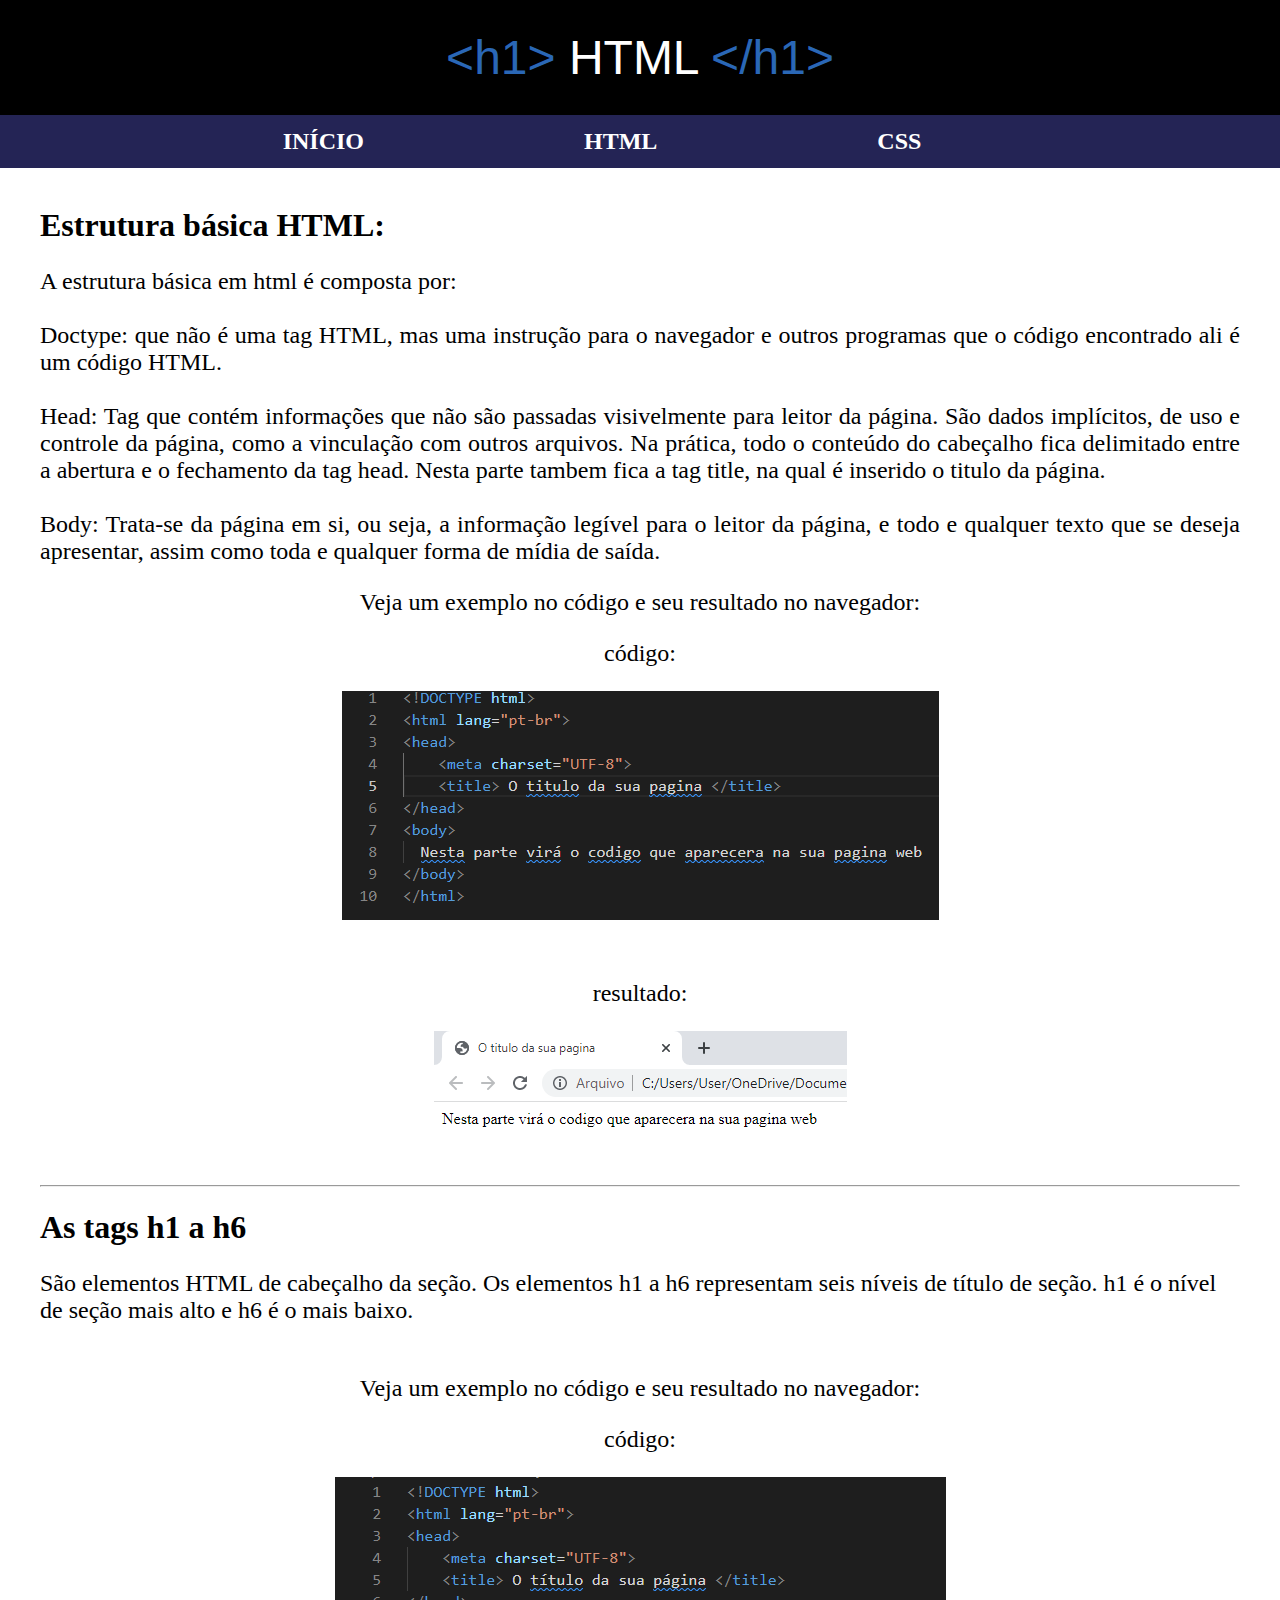
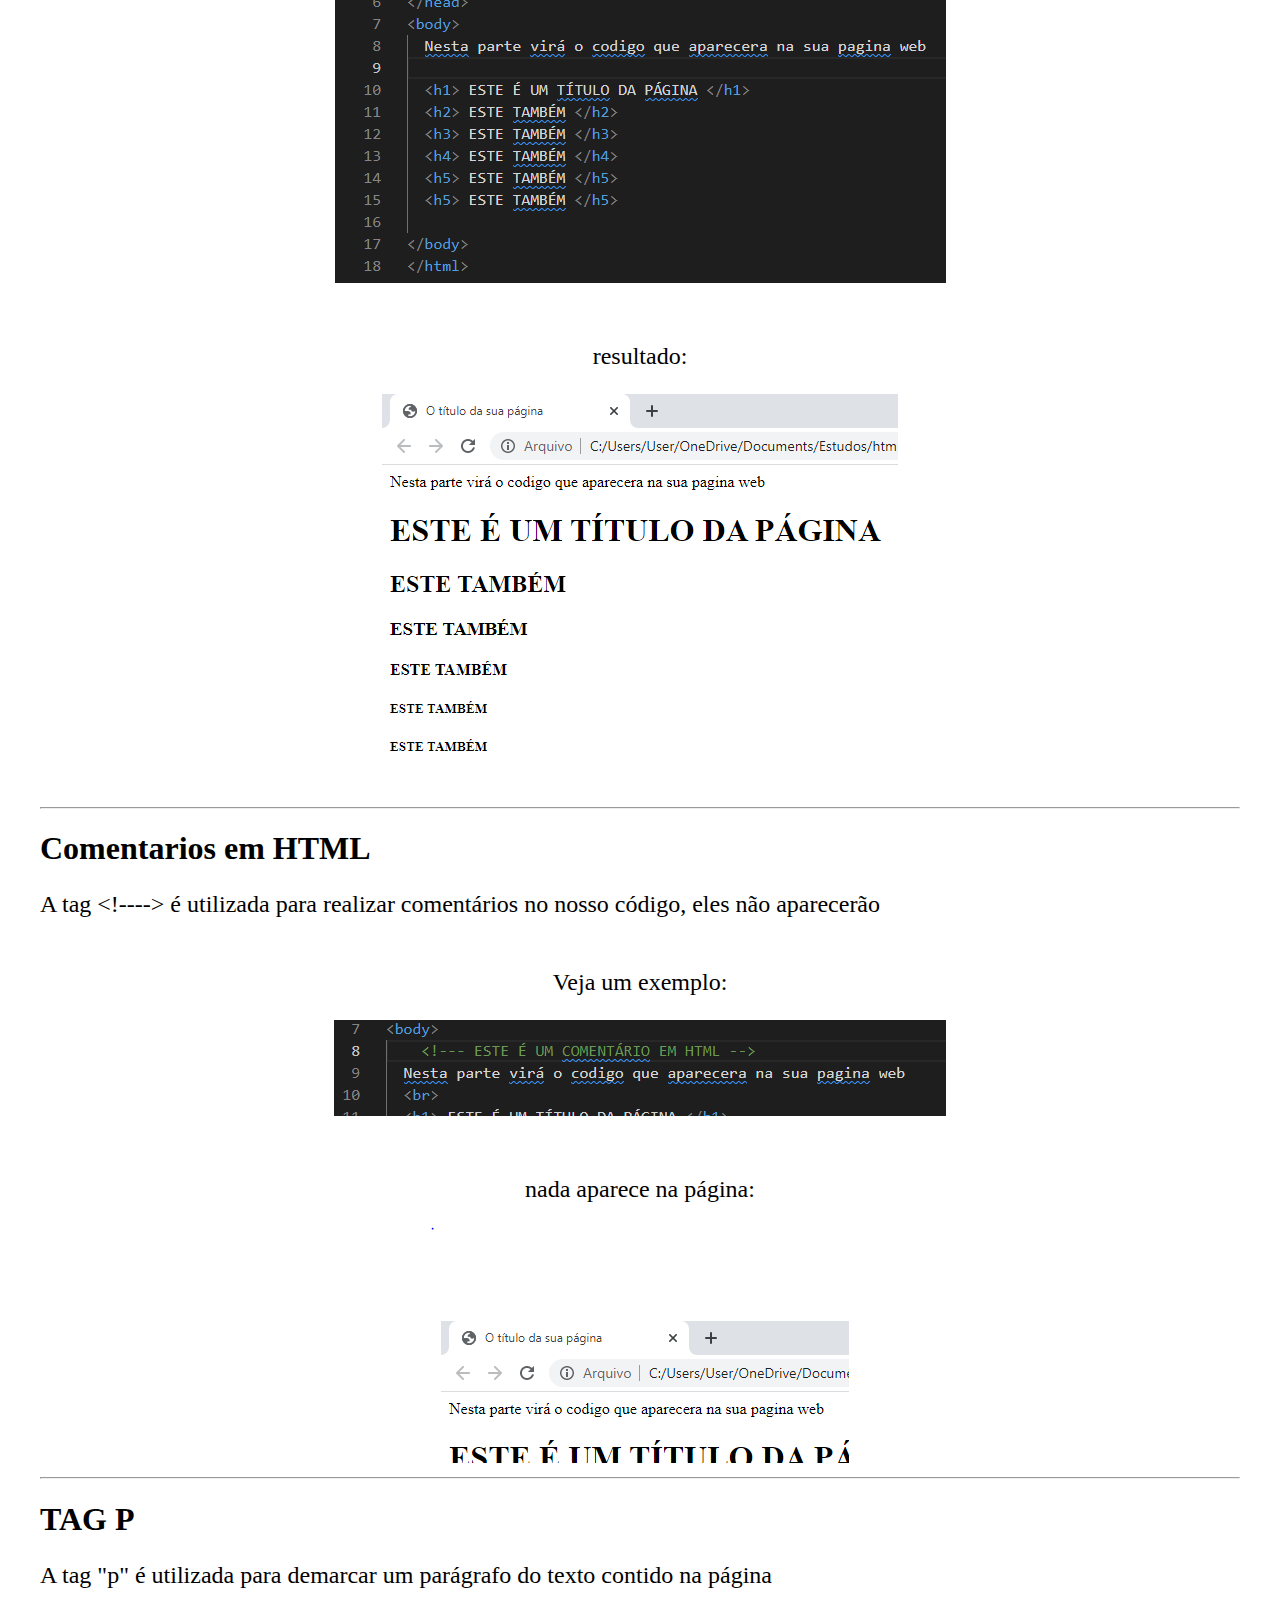
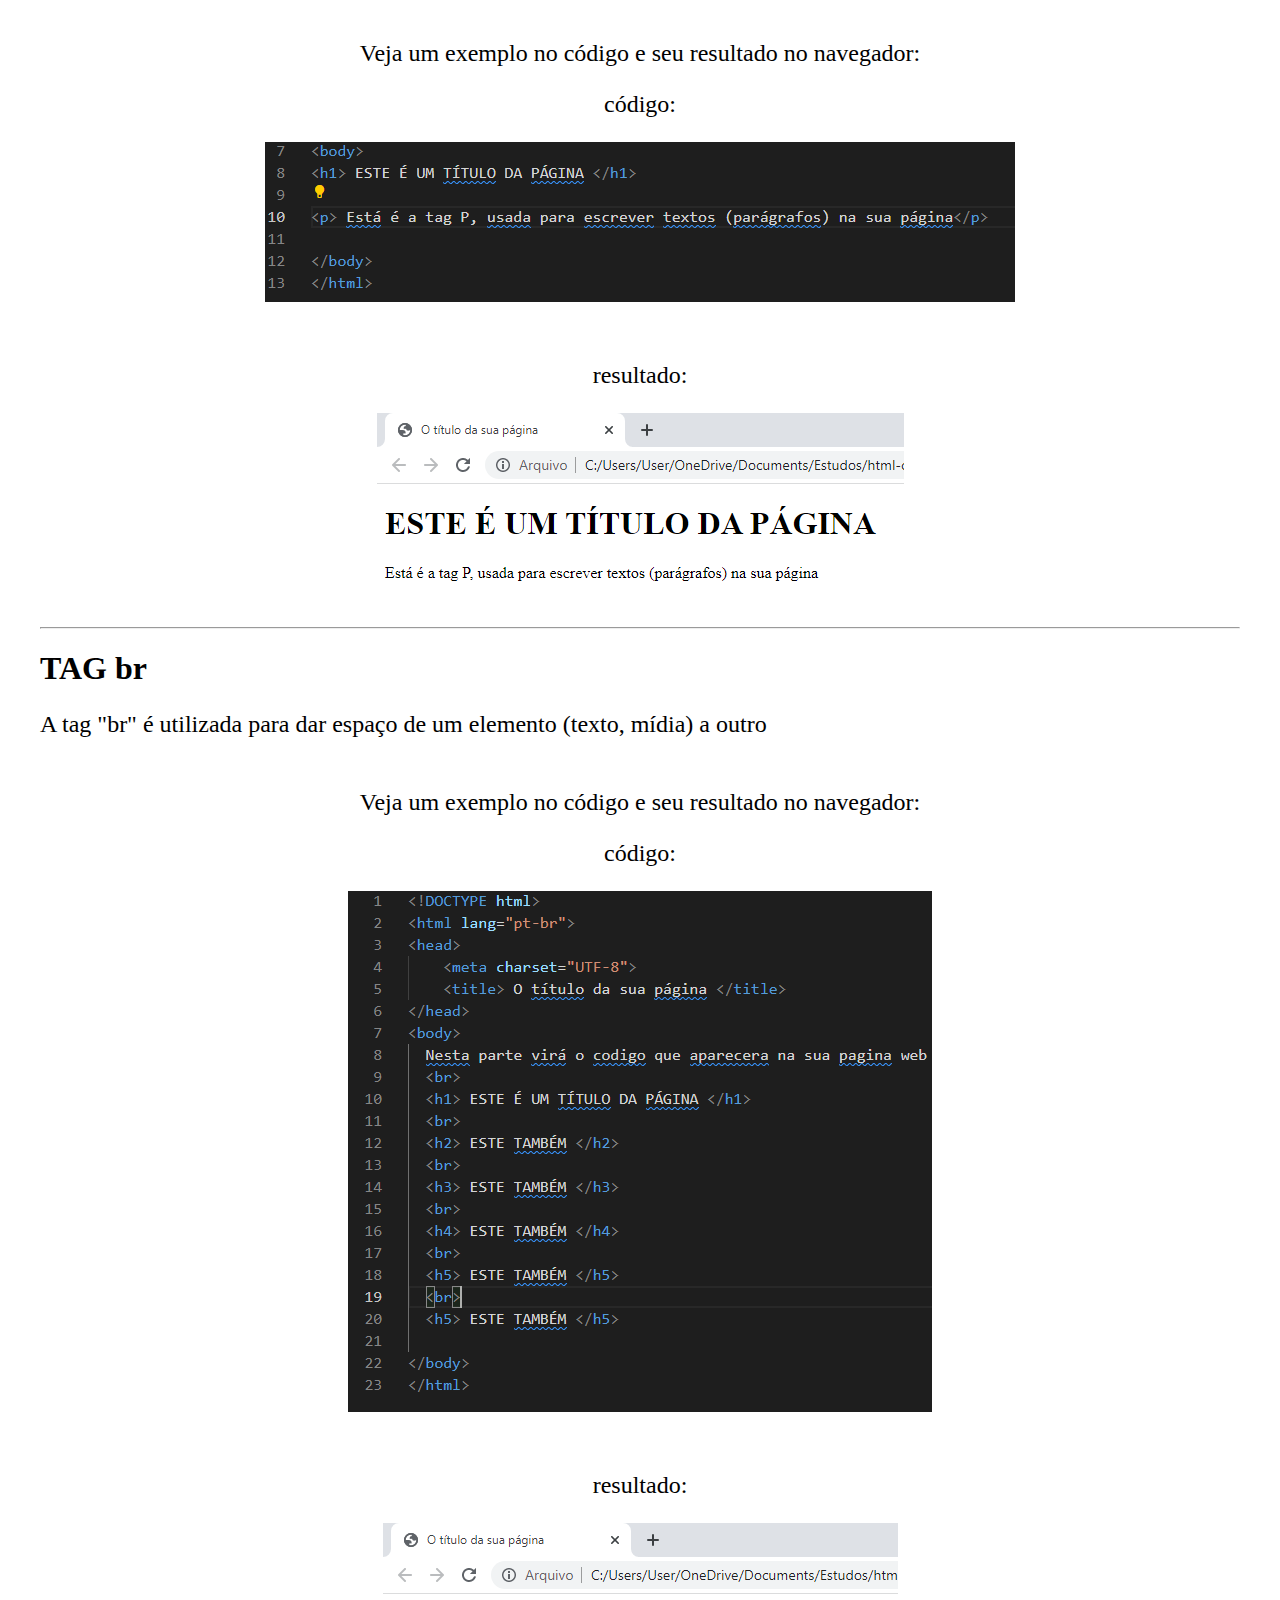
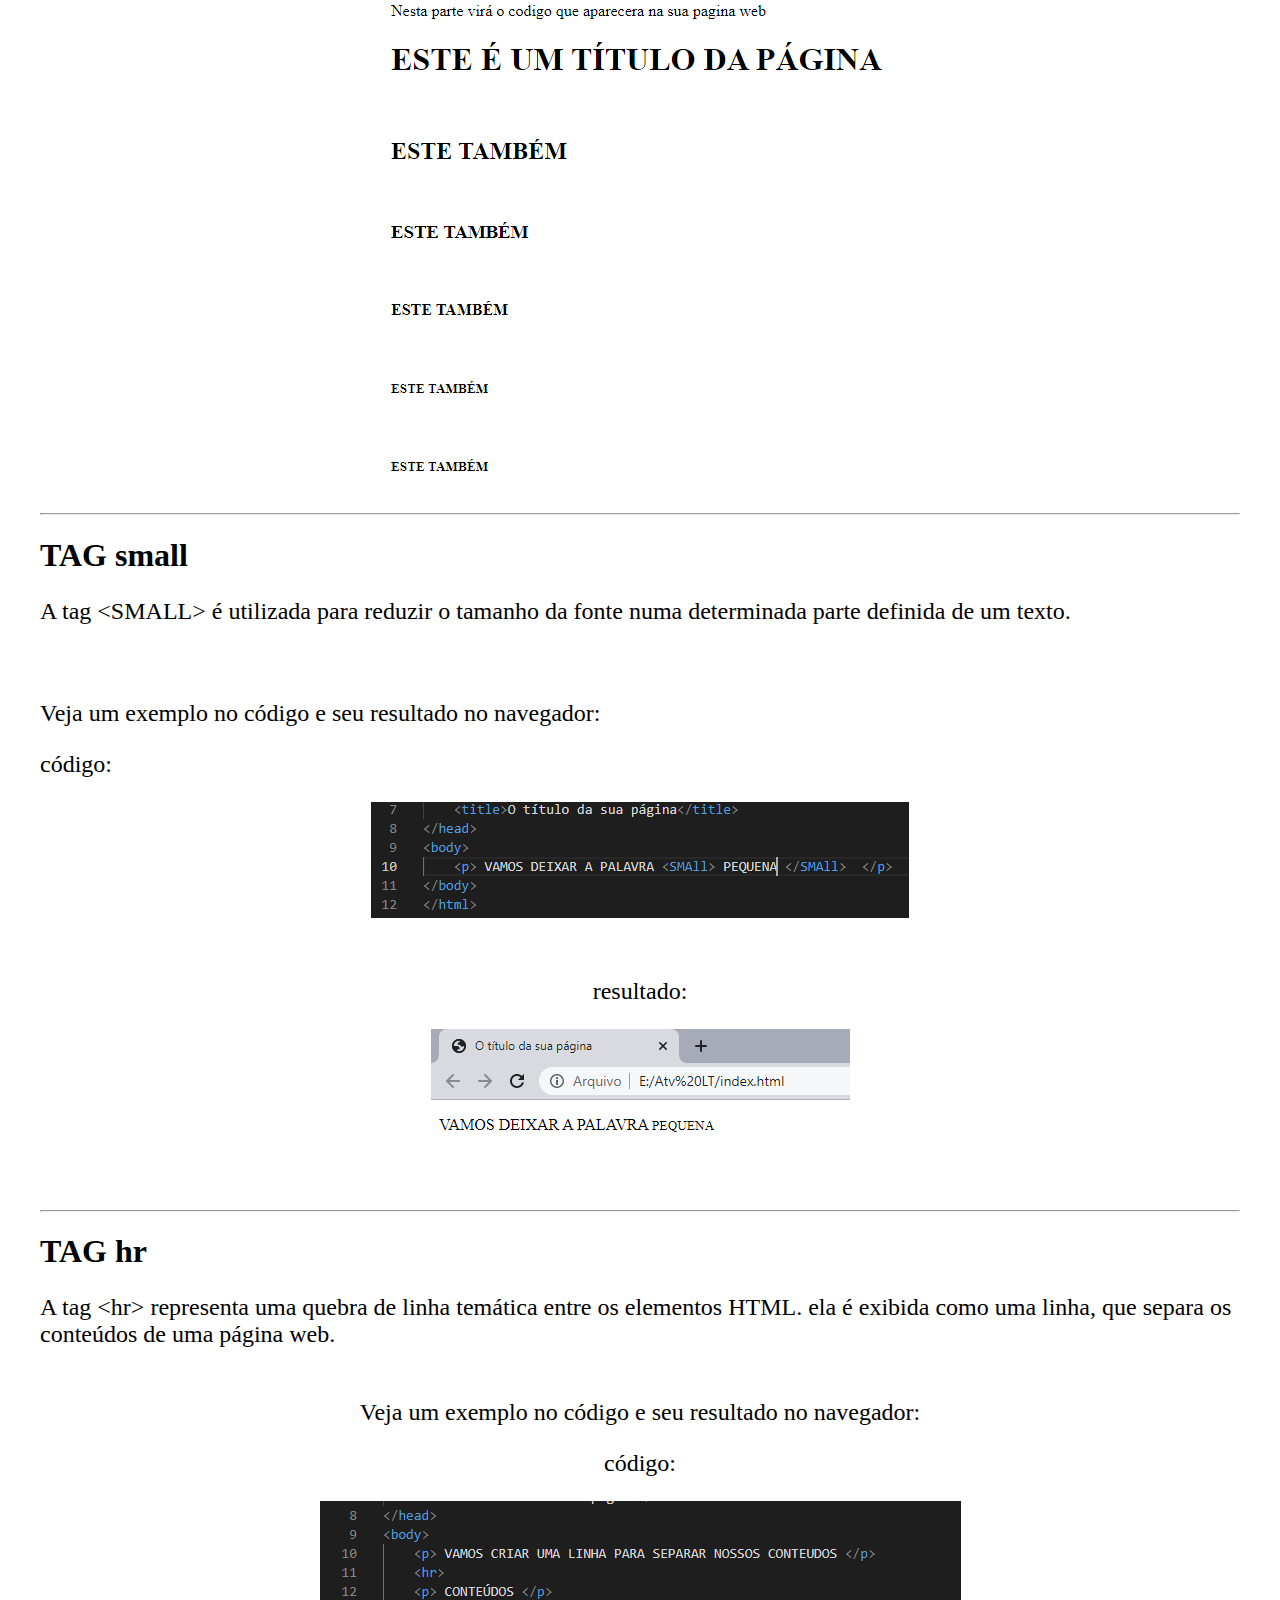
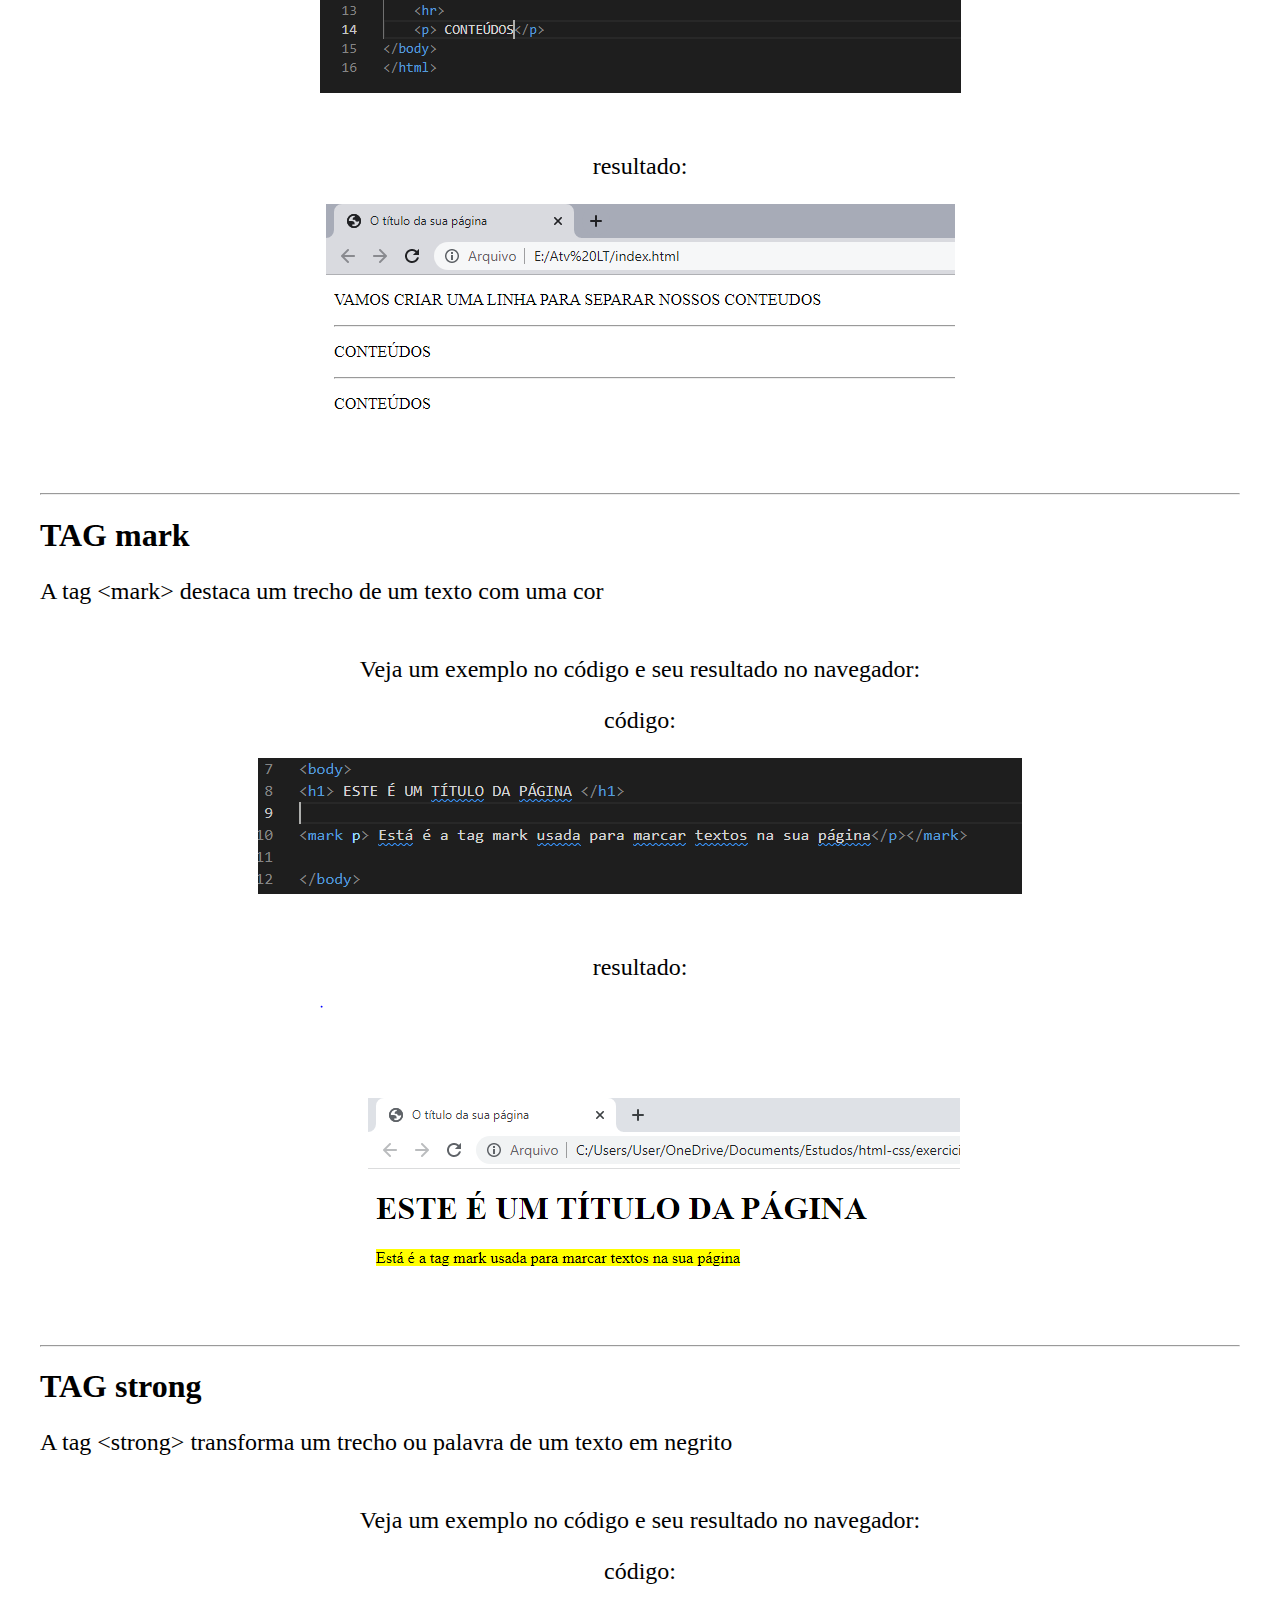
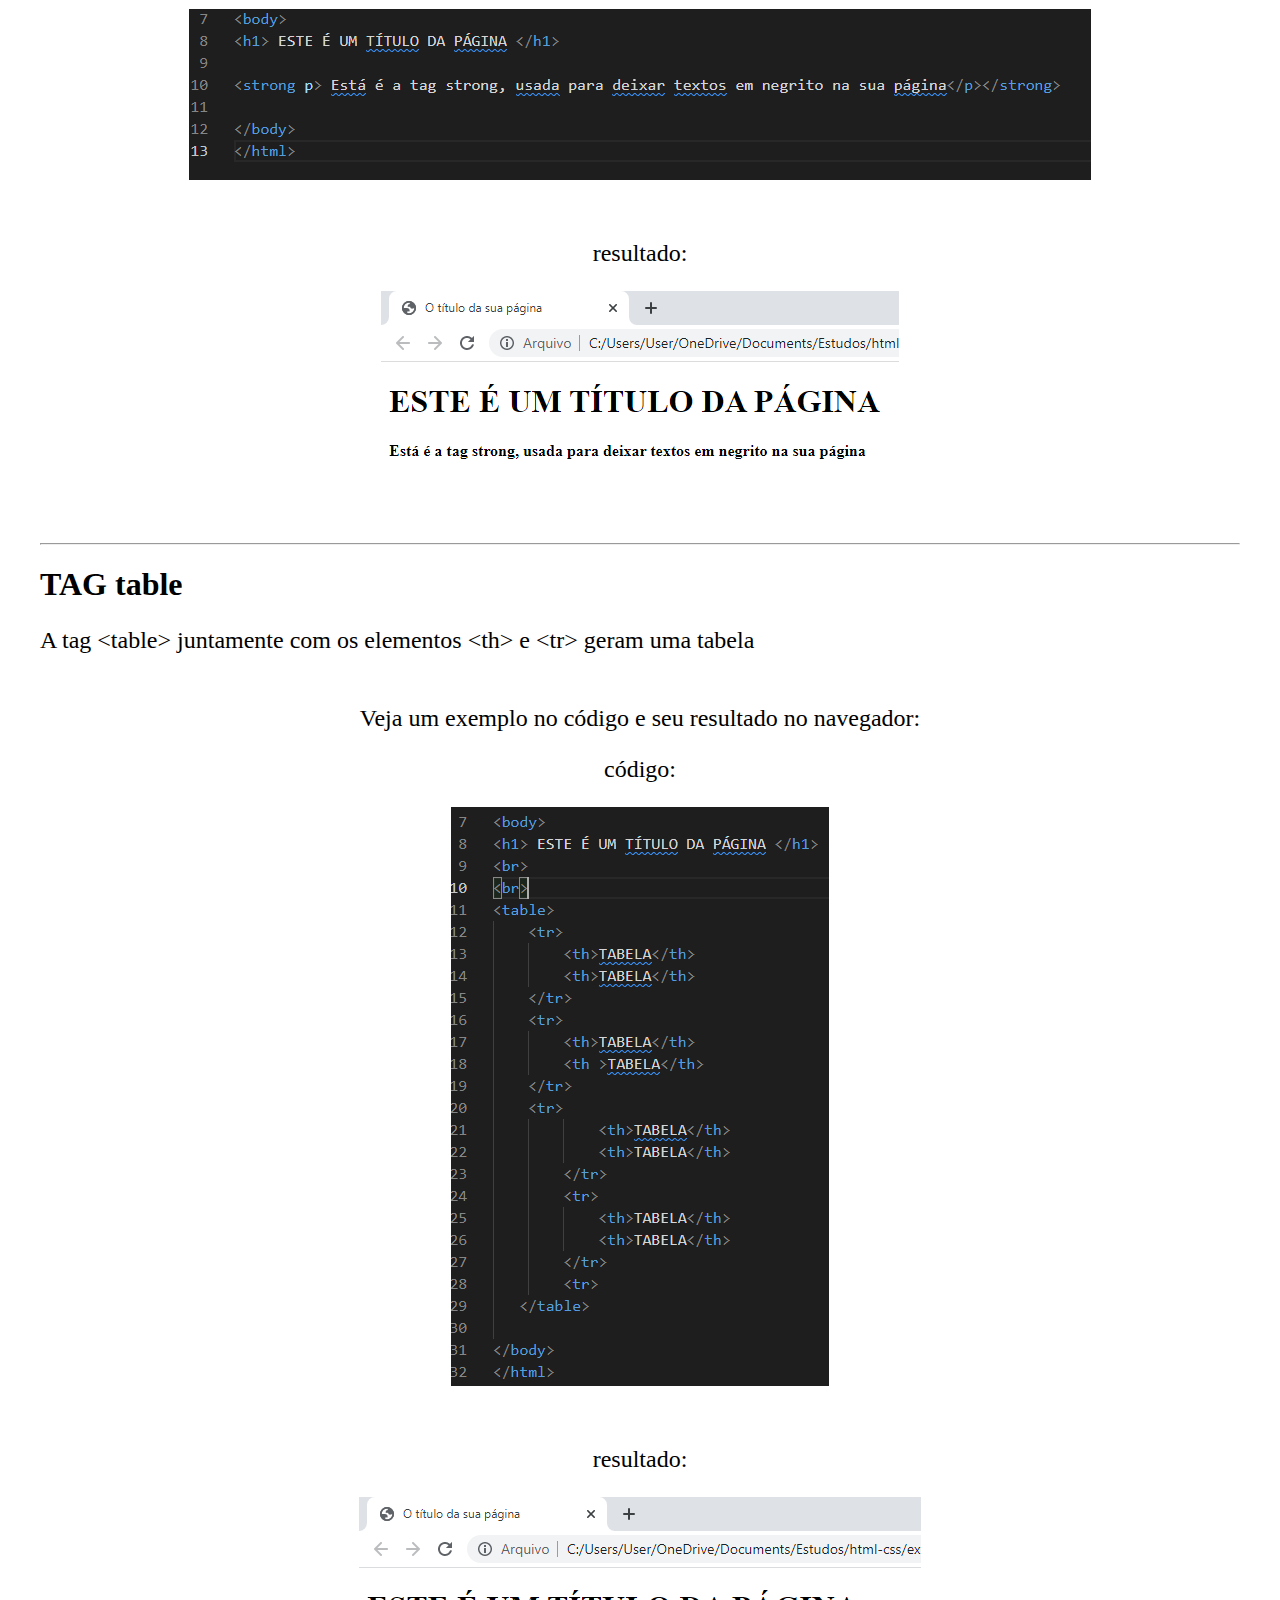
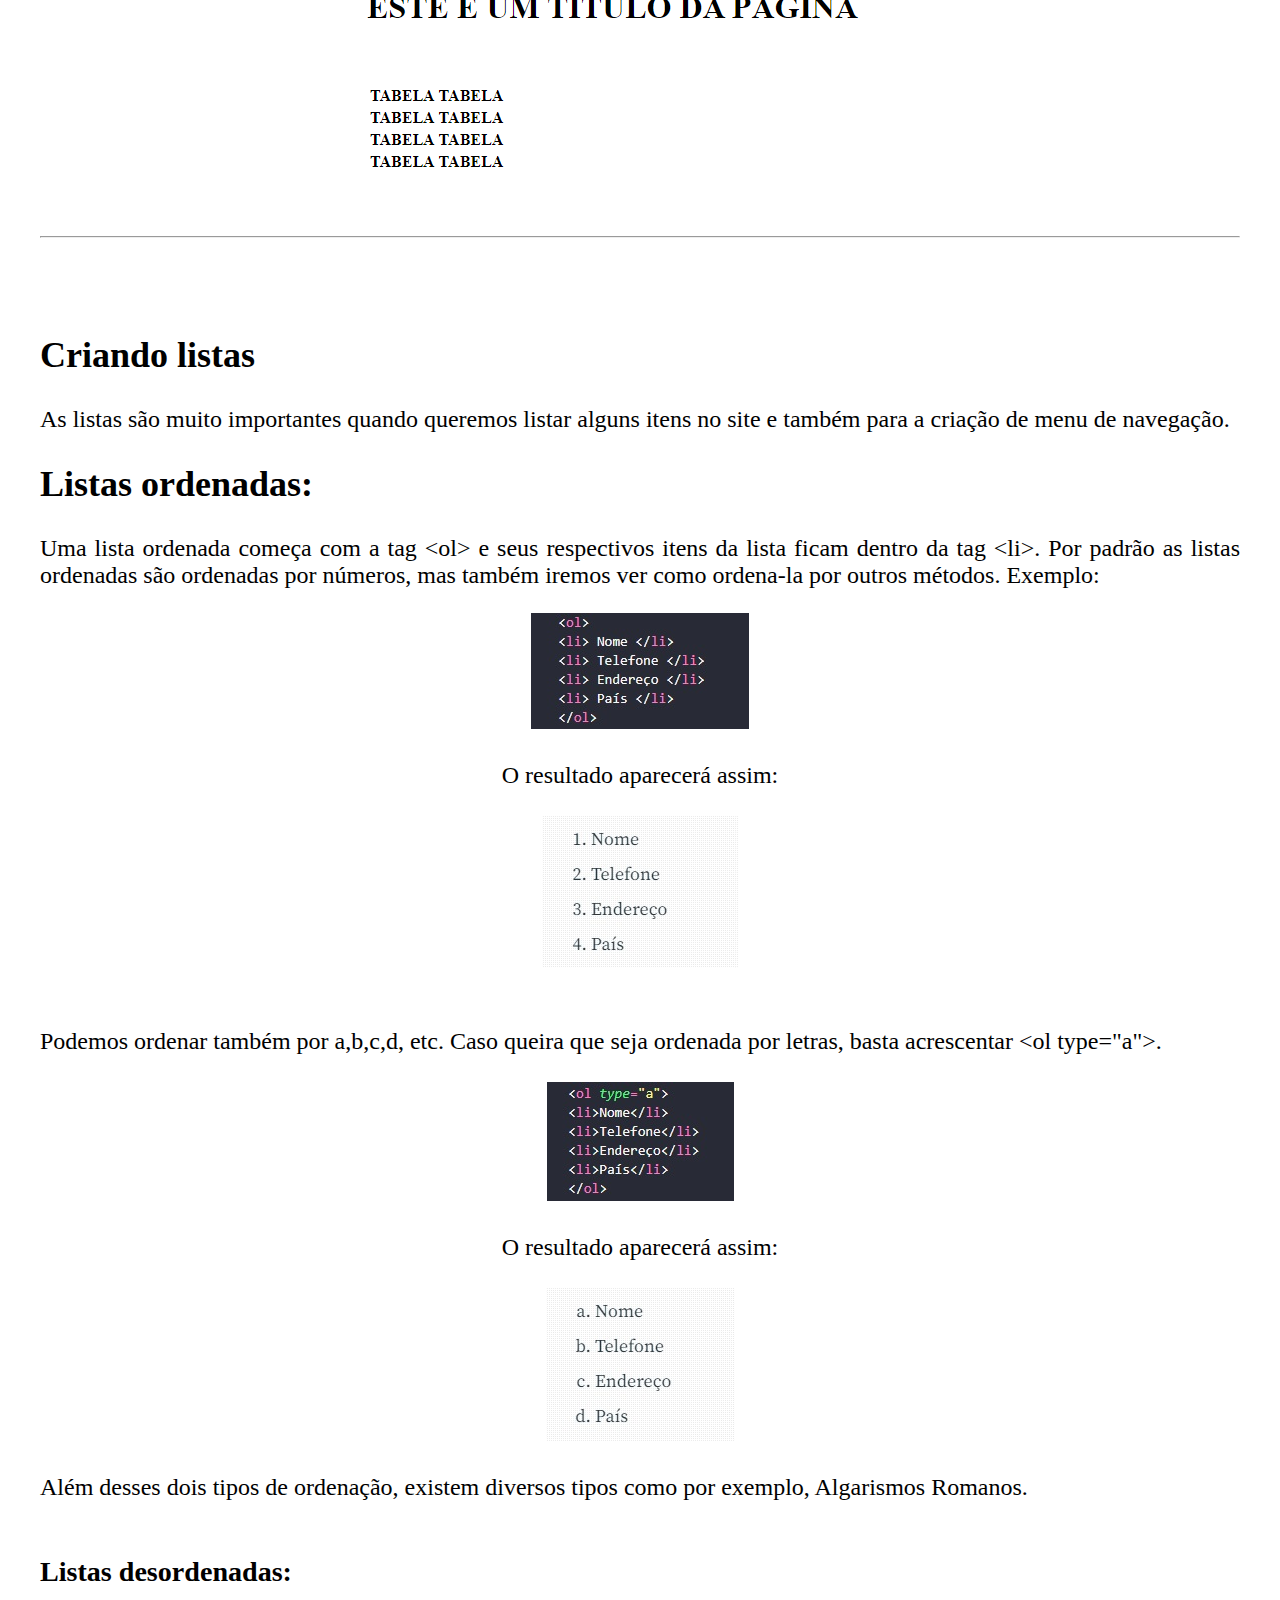
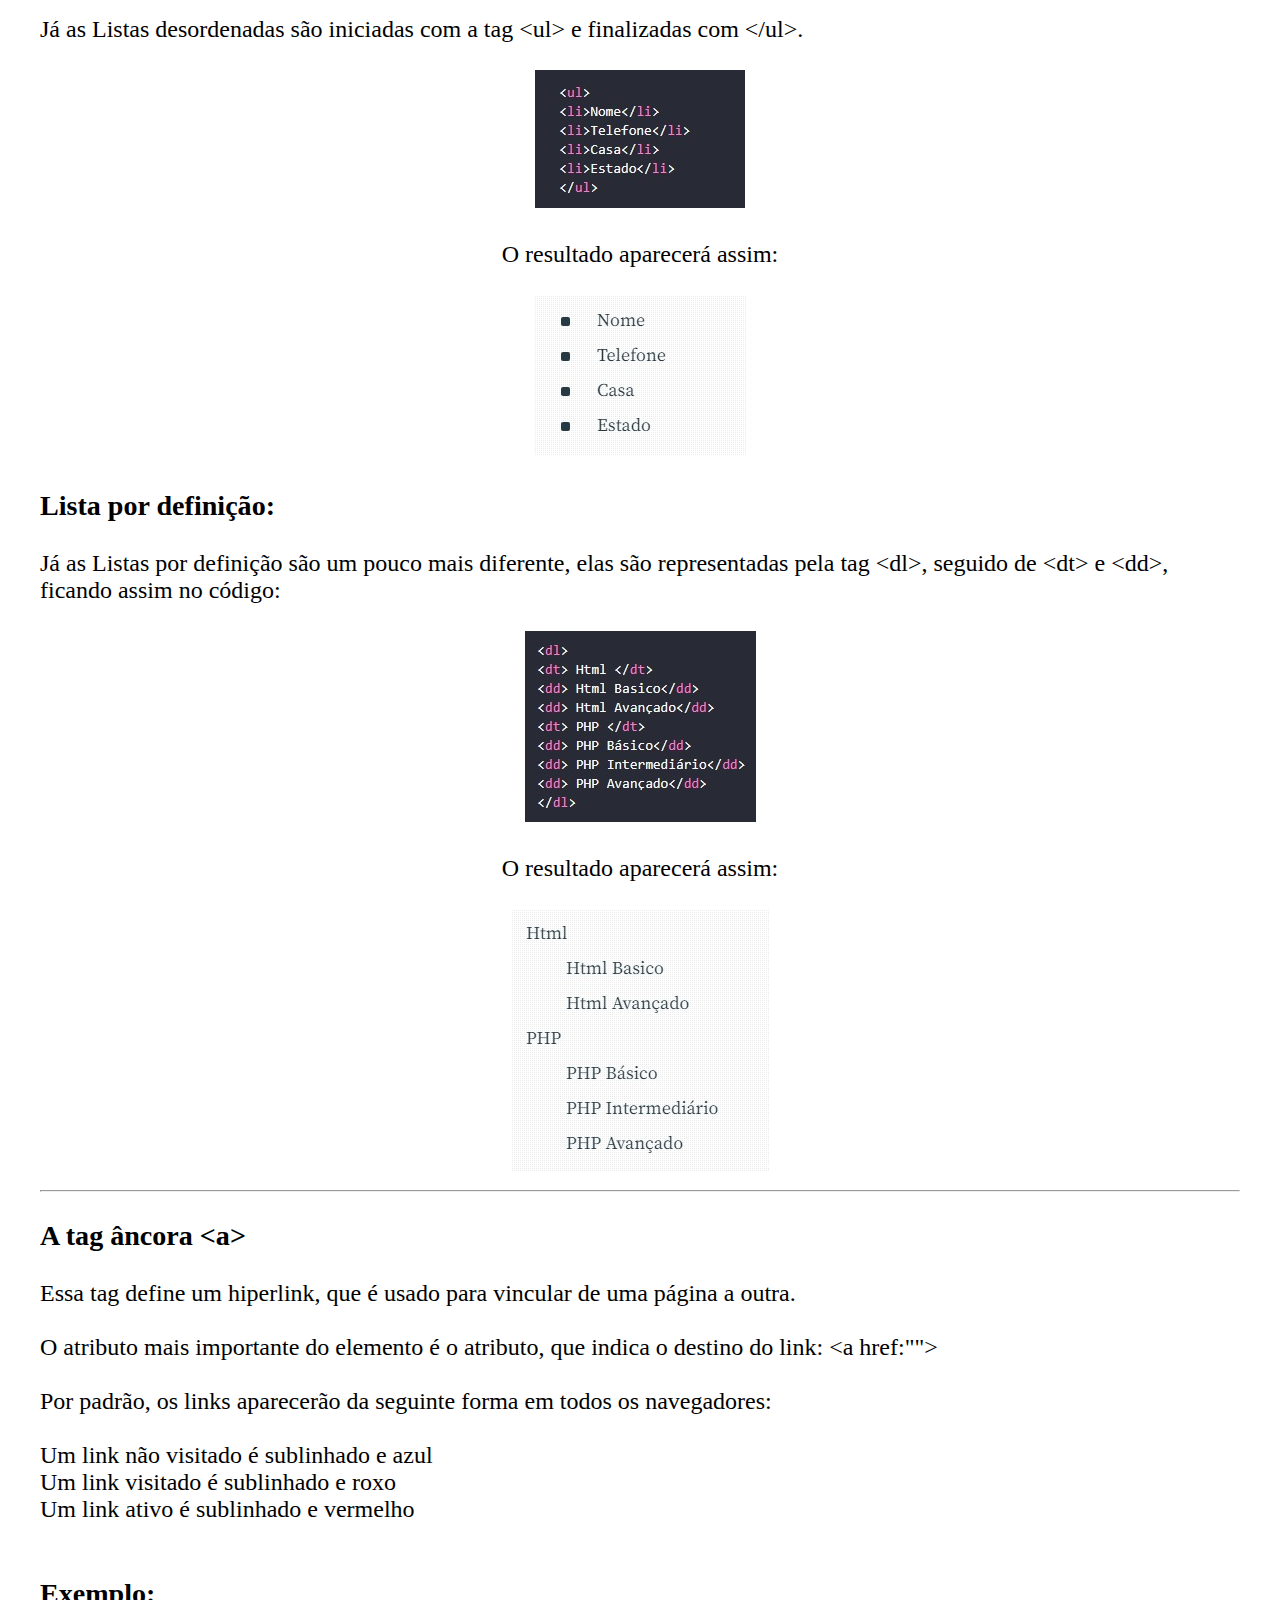
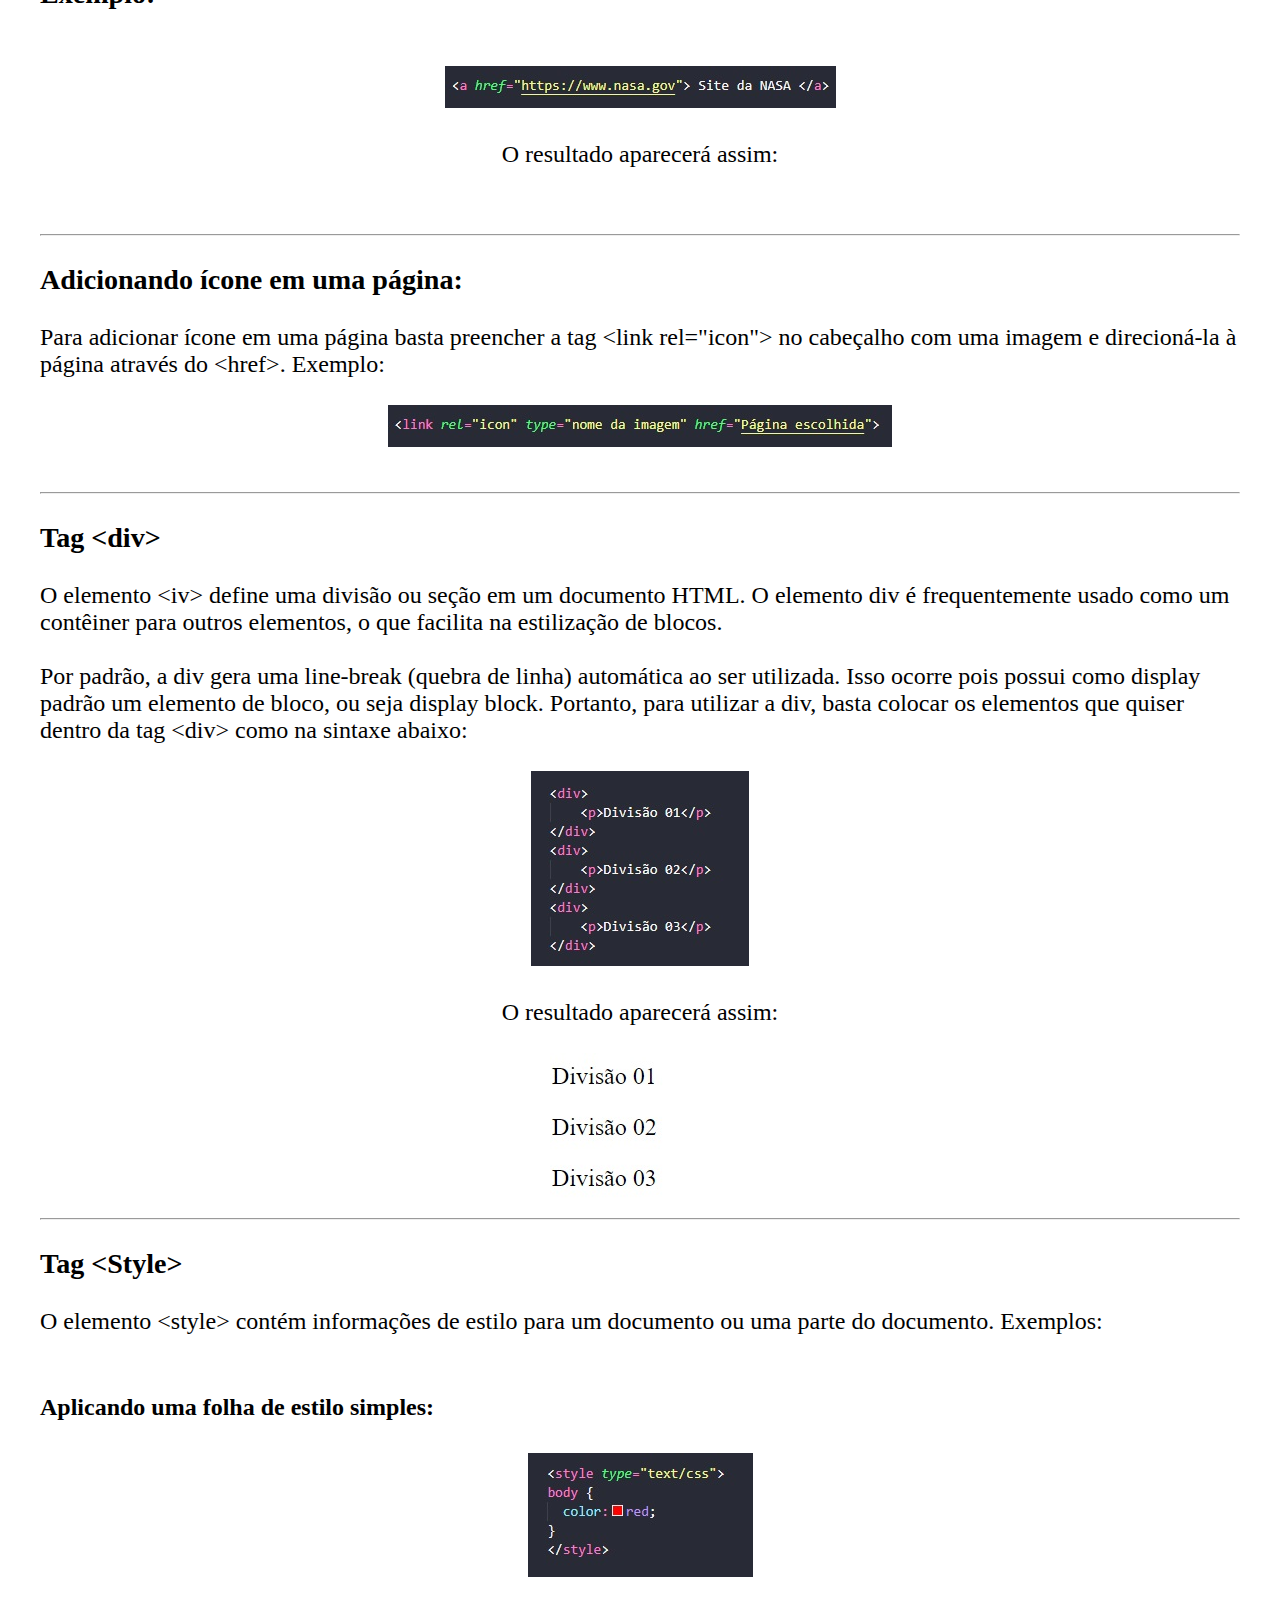
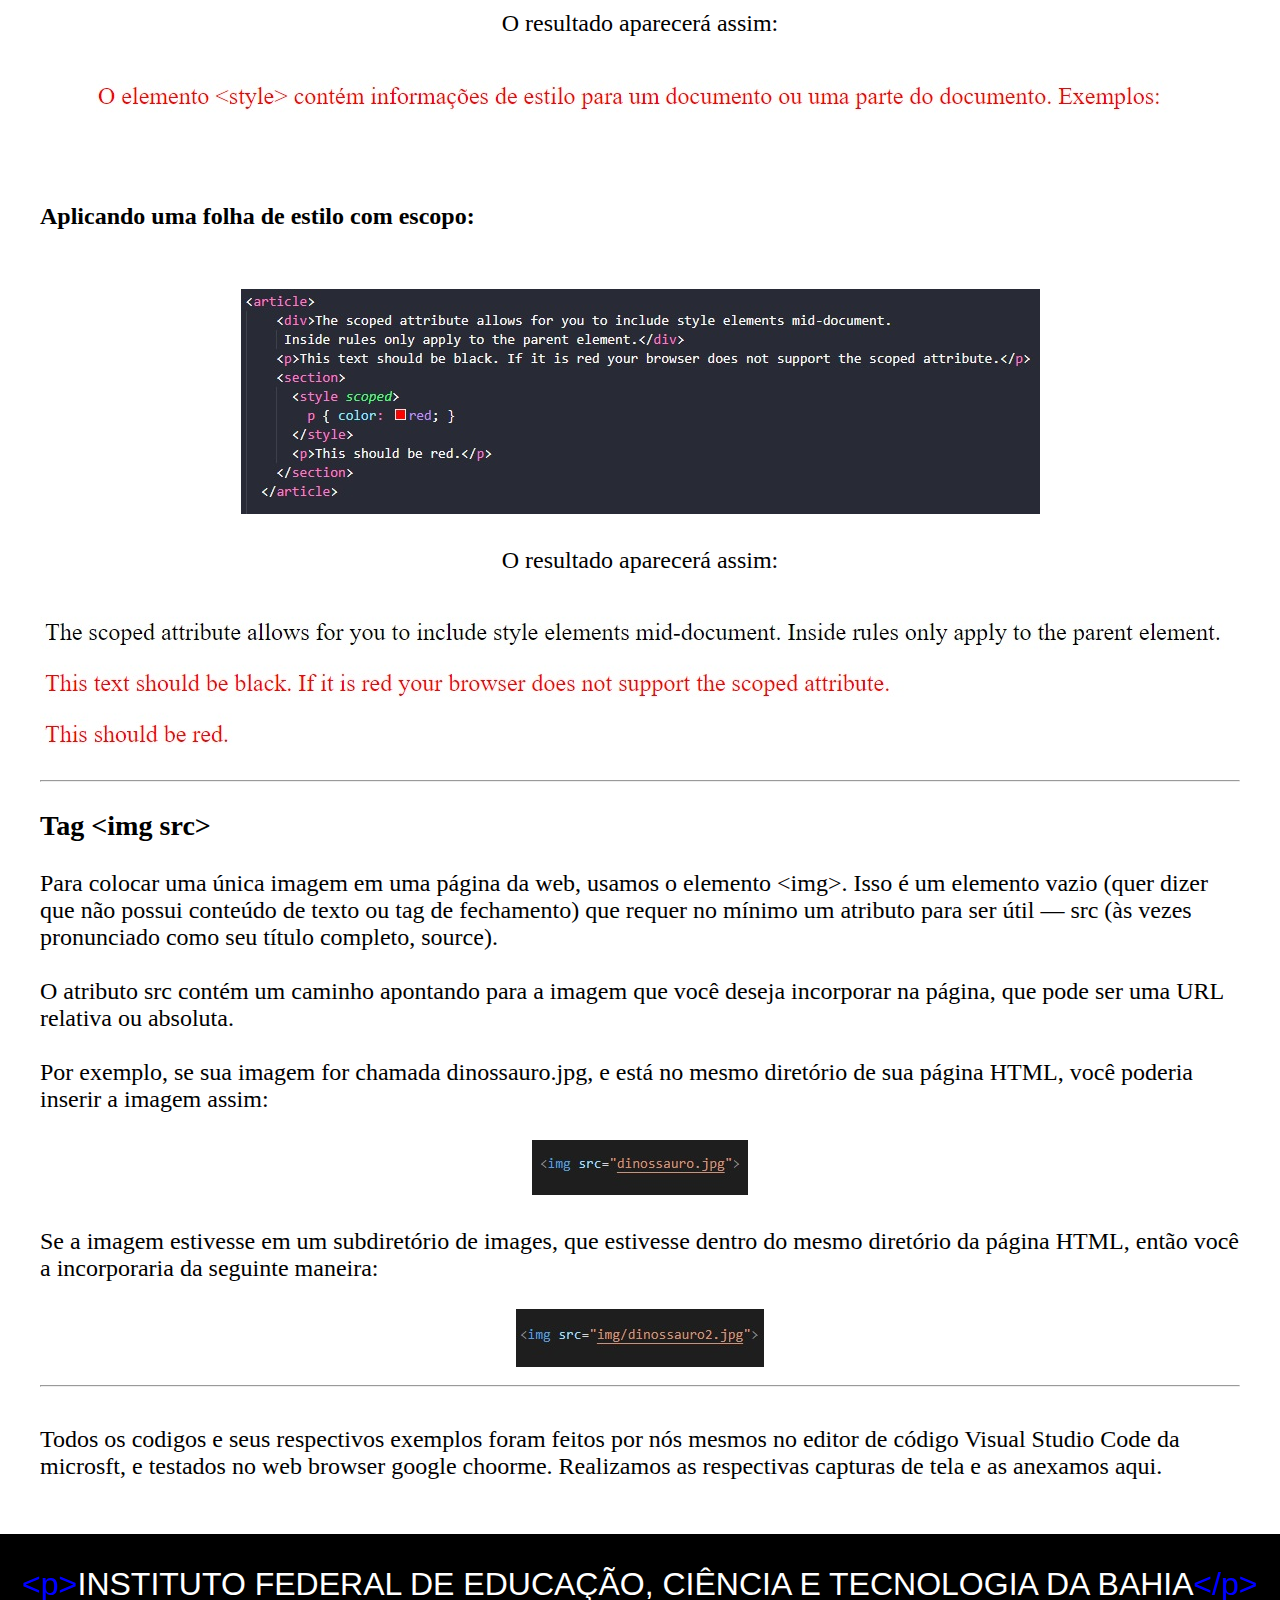
<file: index.html>
<!DOCTYPE html>
<html lang="pt-br">
<head>
    <meta charset="UTF-8">
    <meta http-equiv="X-UA-Compatible" content="IE=edge">
    <meta name="viewport" content="width=device-width, initial-scale=1.0">
    <link rel="stylesheet" href="style.css" type="text/css">
    <title>TAGS EM HTML</title>
    <link rel="icon" href="imgs/conhecimento.png" type="image/x-icon">
</head>
<body>
    <center>
    <header>
       <font size = "12"> &lt;h1> <font color="white">HTML</font> &lt;/h1> </font>
    </header>

    <nav style = "background-color: rgb(36, 36, 85);" >
        <table>
            <tr>
            <th> <a href="inicio.html"> INÍCIO </a> </th> 
            <th> <a class="active" href="index.html"> HTML</a> </th>
            <th> <a href="css.html"> CSS </a> </th>
        </tr>       
        </table>
    </nav>
</center>
<br>
<div class="container">
    <h1>Estrutura básica HTML:</h1>
<font size ="5">
    
    <p id="ajeitar"> A estrutura básica em html é composta por:
        <br>
        <br>
         Doctype: que não é uma tag HTML, mas uma instrução para o navegador e outros programas que o código encontrado ali é um código HTML. 
        <br>
        <br>
        Head: Tag que contém informações que não são passadas visivelmente para leitor da página. São dados implícitos, de uso e controle da página, como a vinculação com outros arquivos. Na prática, todo o conteúdo do cabeçalho fica delimitado entre a abertura e o fechamento da tag head. Nesta parte tambem fica a tag title, na qual é inserido o titulo da página.
        <br>
        <br>
        Body: Trata-se da página em si, ou seja, a informação legível para o leitor da página, e todo e qualquer texto que se deseja apresentar, assim como toda e qualquer forma de mídia de saída.
    </p>

    <center p> Veja um exemplo no código e seu resultado no navegador:</p></center>
    <center p> código:</p></center>
    <center> <img src="imgs/estru2.PNG"> </center>
    <br>
    <br>
    <center p> resultado:</p></center>
    <center> <img src="imgs/estruBasresu.png"> </center>
</font>
<hr>
<h1> As tags h1 a h6</h1> 
<font size ="5">
    
    <p>  São elementos HTML de cabeçalho da seção. Os elementos h1 a h6 representam seis níveis de título de seção. h1 é o nível de seção mais alto e h6 é o mais baixo. </p>
    <br>
    <center p> Veja um exemplo no código e seu resultado no navegador:</p></center>
    <center p> código:</p></center>
    <center> <img src="imgs/tit.png"> </center>
    <br>
    <br>
    <center p> resultado:</p></center>
    <center> <img src="imgs/titresu.png"> </center>

</font>
<hr>
    <h1> Comentarios em HTML </h1>

<font size ="5">
    <p> A tag &lt;!----> é utilizada para realizar comentários no nosso código, eles não aparecerão </p>
    <br>
    <center p> Veja um exemplo:</p></center>
    <center> <img src="imgs/coment.png"> </center>
    <br>
    <br>
    <center p> nada aparece na página:</p></center>
    <center> <img src="imgs/comentresu.png"> </center>
</font>
<hr>
    <h1>TAG P </h1>

<font size ="5">
    <p> A tag "p" é utilizada para demarcar um parágrafo do texto contido na página</p>
    <br>
    <center p> Veja um exemplo no código e seu resultado no navegador:</p></center>
    <center p> código:</p></center>
    <center> <img src="imgs/p.png"> </center>
    <br>
    <br>
    <center p> resultado:</p></center>
    <center> <img src="imgs/pR.PNG"> </center>

</font>
<hr>
    <h1>TAG br </h1>

<font size ="5">
    <p> A tag "br" é utilizada para dar espaço de um elemento (texto, mídia) a outro</p>
    <br>
    <center p> Veja um exemplo no código e seu resultado no navegador:</p></center>
    <center p> código:</p></center>
    <center> <img src="imgs/tagbr2.PNG"> </center>
    <br>
    <br>
    <center p> resultado:</p></center>
    <center> <img src="imgs/espaçoresul.png"> </center>

</font>
<hr>
    <h1>TAG small </h1>

<font size ="5">
    <p> A tag &lt;SMALL> é utilizada para reduzir o tamanho da fonte numa determinada parte definida de um texto.</p>
    <br>
    <p class="center"> Veja um exemplo no código e seu resultado no navegador:</p>
    <p class="center"> código:</p>
    <center> <img src="imgs/sma.png"> </center>
    <br>
    <br>
    <center p> resultado:</p></center>
    <center> <img src="imgs/smar.png"> </center>

</font>
<hr>
    <h1>TAG hr </h1>

<font size ="5">
    <p> A tag &lt;hr> representa uma quebra de linha temática entre os elementos HTML. ela
         é exibida como uma linha, que separa os conteúdos de uma página web.</p>
    <br>
    <center p> Veja um exemplo no código e seu resultado no navegador:</p></center>
    <center p> código:</p></center>
    <center> <img src="imgs/HR.PNG"> </center>
    <br>
    <br>
    <center p> resultado:</p></center>
    <center> <img src="imgs/HRR.PNG"> </center>

</font>
<hr>
    <h1>TAG mark </h1>

<font size ="5">
    <p> A tag &lt;mark> destaca um trecho de um texto com uma cor</p>
    <br>
    <center p> Veja um exemplo no código e seu resultado no navegador:</p></center>
    <center p> código:</p></center>
    <center> <img src="imgs/mark.png"> </center>
    <br>
    <br>
    <center p> resultado:</p></center>
    <center> <img src="imgs/markres.png"> </center>

</font>
<hr>
    <h1>TAG strong </h1>

<font size ="5">
    <p> A tag &lt;strong> transforma um trecho ou palavra de um texto em negrito</p>
    <br>
    <center p> Veja um exemplo no código e seu resultado no navegador:</p></center>
    <center p> código:</p></center>
    <center> <img src="imgs/negri.png"> </center>
    <br>
    <br>
    <center p> resultado:</p></center>
    <center> <img src="imgs/negriresu.png"> </center>

</font>
<hr>
    <h1>TAG table </h1>

<font size ="5">
    <p> A tag &lt;table> juntamente com os elementos &lt;th> e &lt;tr> geram uma tabela </p>
    <br>
    <center p> Veja um exemplo no código e seu resultado no navegador:</p></center>
    <center p> código:</p></center>
    <center> <img src="imgs/table.png"> </center>
    <br>
    <br>
    <center p> resultado:</p></center>
    <center> <img src="imgs/tableres.png"> </center>
    <hr>
    <br>
        <br>
        <h2> Criando listas </h2>
        <p align="justify"><font size="5"> As listas são muito importantes quando queremos listar alguns itens no site e também para a criação de menu de navegação. </font></p>
        <h2> Listas ordenadas: </h2>
        <p align="justify"><font size="5"> Uma lista ordenada começa com a tag &lt;ol> e seus respectivos itens da lista ficam dentro da tag &lt;li>. Por padrão as listas ordenadas são ordenadas por números, mas também iremos ver como ordena-la por outros métodos. Exemplo: 
        <br>
        <center> <img src="img/listaordenada1.jpg"> </center>
        <br>
        <center> O resultado aparecerá assim: </center>
        <br>
        <center> <img src="img/resultlistaord1.jpg"> </center>
        <br>
        <br>
        Podemos ordenar também por a,b,c,d, etc. Caso queira que seja ordenada por letras, basta acrescentar &lt;ol type="a">.
        <br>
        <br>
        <center> <img src="img/listaordenada2.jpg"> </center>
        <br>
        <center> O resultado aparecerá assim: </center>
        <br>
        <center> <img src="img/resultlistaord2.jpg"> </center>
        <br>
        Além desses dois tipos de ordenação, existem diversos tipos como por exemplo, Algarismos Romanos.
        <br>
        <br>
        <h3> Listas desordenadas: </h3>
        Já as Listas desordenadas são iniciadas com a tag &lt;ul> e finalizadas com &lt;/ul>.
        <br>
        <br>
        <center> <img src="img/listadesordenada.jpg"> </center>
        <br>
        <center> O resultado aparecerá assim: </center>
        <br>
        <center> <img src="img/resultdesord.jpg"> </center>
        <h3> Lista por definição: </h3>
        Já as Listas por definição são um pouco mais diferente, elas são representadas pela tag &lt;dl>, seguido de &lt;dt> e &lt;dd>, ficando assim no código:
        <br>
        <br>
        <center> <img src="img/listapordefini.jpg"> </center>
        <br>
        <center> O resultado aparecerá assim: </center>
        <br>
        <center> <img src="img/resultlistapordefini.jpg"> </center>
        <hr>
        <h3> A tag âncora &lt;a> </h3>
        Essa tag define um hiperlink, que é usado para vincular de uma página a outra.
        <br>
        <br>
        O atributo mais importante do elemento é o atributo, que indica o destino do link: &lt;a href:"">
        <br>
        <br>
        Por padrão, os links aparecerão da seguinte forma em todos os navegadores:
        <br>
        <br>
        Um link não visitado é sublinhado e azul
        <br>
        Um link visitado é sublinhado e roxo
        <br>
        Um link ativo é sublinhado e vermelho
        <br>
        <br>
        <h3> Exemplo: </h3>
        <br>
        <center> <img src="img/linkahref.jpg"> </center>
        <br>
        <center> O resultado aparecerá assim: </center>
        <br>
        <center> <a href="https://www.nasa.gov"> Site da NASA </a> </center>
        <hr>
        <h3> Adicionando ícone em uma página: </h3>
        Para adicionar ícone em uma página basta preencher a tag &lt;link rel="icon"> no cabeçalho com uma imagem e direcioná-la à página através do &lt;href>. Exemplo:
        <br>
        <br>
        <center> <img src="img/icon1.jpg"> </center>
        <br>
        <hr>
        <h3> Tag &lt;div> </h3>
        O elemento &lt;iv> define uma divisão ou seção em um documento HTML. O elemento div é frequentemente usado como um contêiner para outros elementos, o que facilita na estilização de blocos. 
        <br>
        <br>
        Por padrão, a div gera uma line-break (quebra de linha) automática ao ser utilizada. Isso ocorre pois possui como display padrão um elemento de bloco, ou seja display block. 
        Portanto, para utilizar a div, basta colocar os elementos que quiser dentro da tag &lt;div> como na sintaxe abaixo:
        <br>
        <br>
        <center> <img src="img/div1.jpg"> </center>
        <br>
        <center> O resultado aparecerá assim: </center>
        <br>
        <center> <img src="img/resultdiv.jpg"> </center>
        <hr>
        <h3> Tag &lt;Style> </h3>
        O elemento &lt;style> contém informações de estilo para um documento ou uma parte do documento. Exemplos:
        <br>
        <br>
        <h4> Aplicando uma folha de estilo simples: </h4>
        <center> <img src="img/style1.jpg"> </center>
        <br>
        <center> O resultado aparecerá assim: </center>
        <br>
        <center> <img src="img/resultstyle1.jpg"> </center>
        <br>
        <h4> Aplicando uma folha de estilo com escopo: </h4>
        <br>
        <center> <img src="img/style2.jpg"> </center>
        <br>
        <center> O resultado aparecerá assim: </center>
        <br>
        <center> <img src="img/resultstyle2.jpg"> </center>
        <hr>
        <h3> Tag &lt;img src> </h3>
        Para colocar uma única imagem em uma página da web, usamos o elemento &lt;img>. Isso é um elemento vazio (quer dizer que não possui conteúdo de texto ou tag de fechamento) que requer no mínimo um atributo para ser útil — src (às vezes pronunciado como seu título completo, source). 
        <br>
        <br>
        O atributo src contém um caminho apontando para a imagem que você deseja incorporar na página, que pode ser uma URL relativa ou absoluta.
        <br>
        <br>
        Por exemplo, se sua imagem for chamada dinossauro.jpg, e está no mesmo diretório de sua página HTML, você poderia inserir a imagem assim:
        <br>
        <br>
        <center> <img src="img/imgsrc1.jpg"> </center>
        <br>
        Se a imagem estivesse em um subdiretório de images, que estivesse dentro do mesmo diretório da página HTML, então você a incorporaria da seguinte maneira:
        <br>
        <br>
        <center> <img src="img/imgsrc2.jpg"> </center> </font>
    
        <hr>
    <br>
    Todos os codigos e seus respectivos exemplos foram feitos por nós mesmos no editor de código Visual Studio Code da microsft, e testados no web browser google choorme. Realizamos as respectivas capturas de tela e as anexamos aqui.
    <br>
    <br>
    <br>
</div>
<font size ="6">
<footer>
    <dl>
      <dt> <font color= "blue">&lt;p></font>INSTITUTO FEDERAL DE EDUCAÇÃO, CIÊNCIA E TECNOLOGIA DA BAHIA<font color= "blue">&lt;/p></font></dt>
      <br>
      <dt> &lt;/<font color= "blue">HTML</font>></dt>
    </dl>
</footer>
</font>
</body>
</html>
</file>
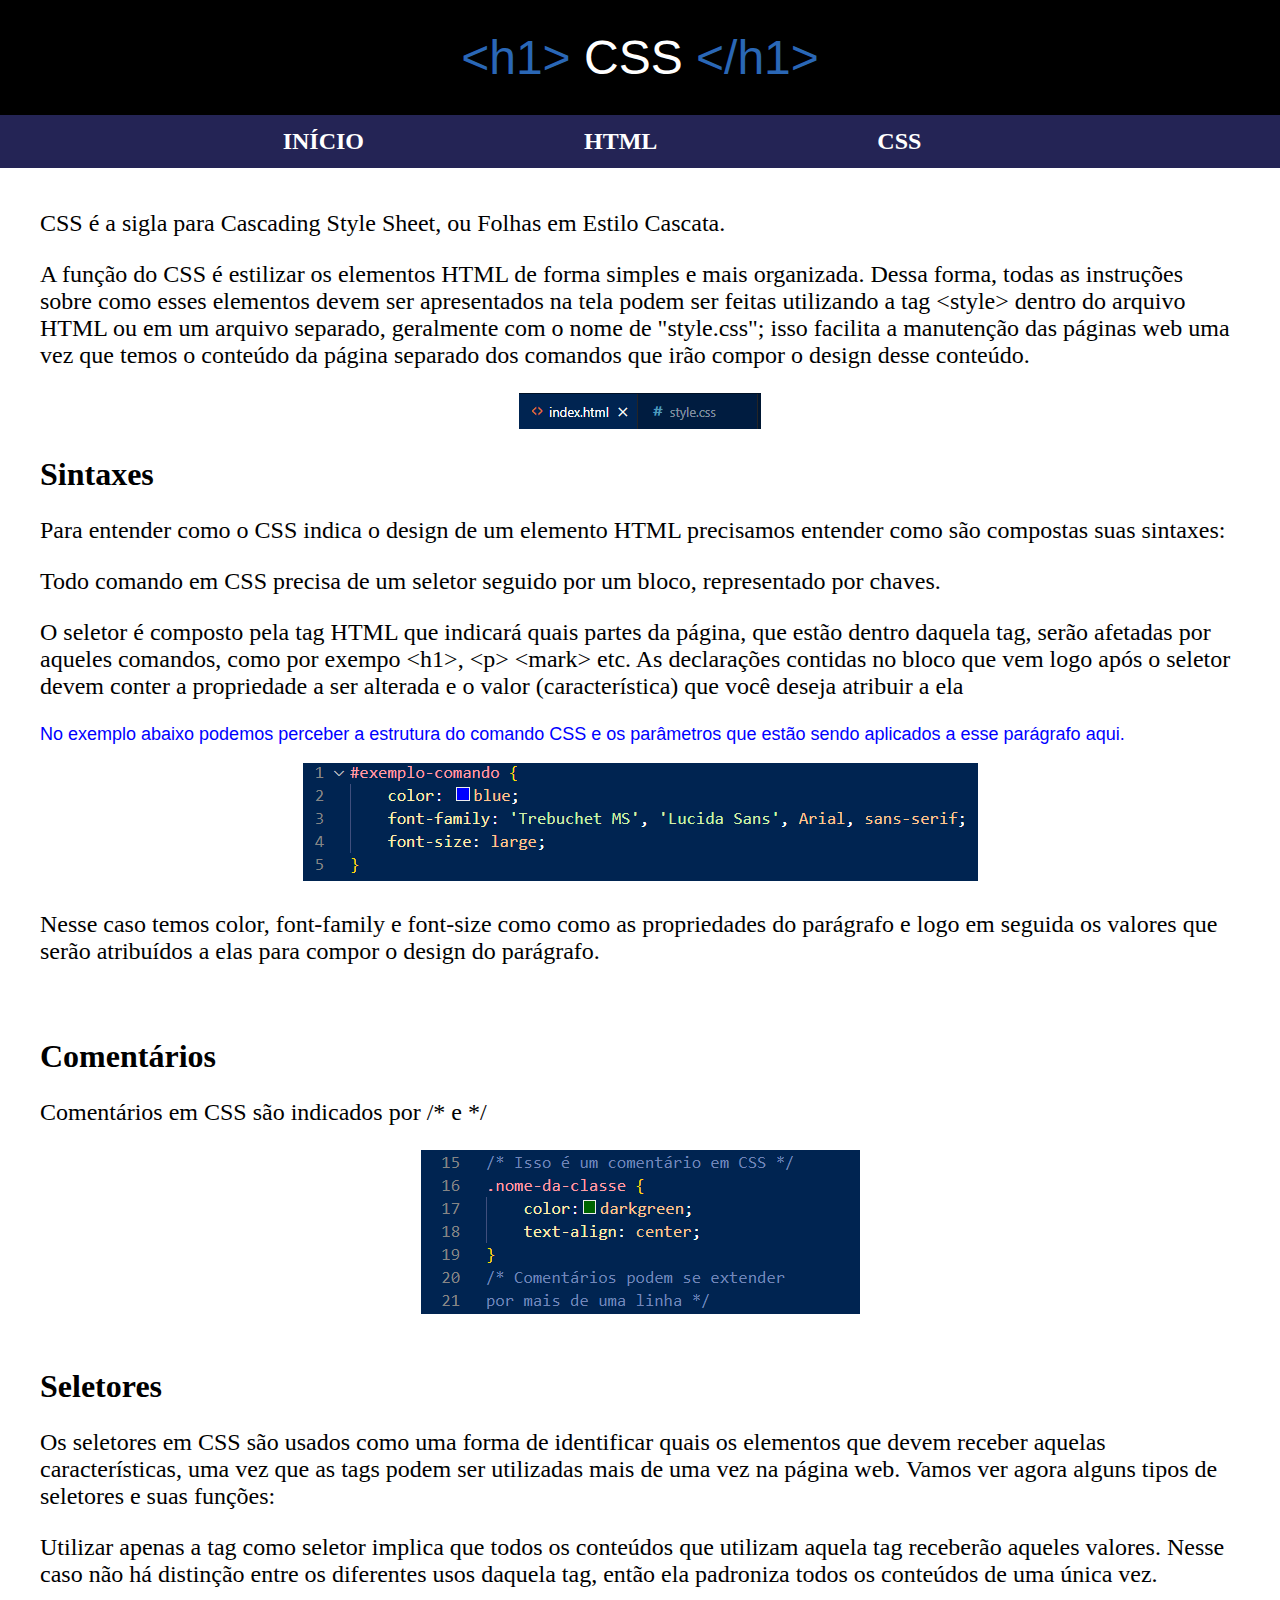
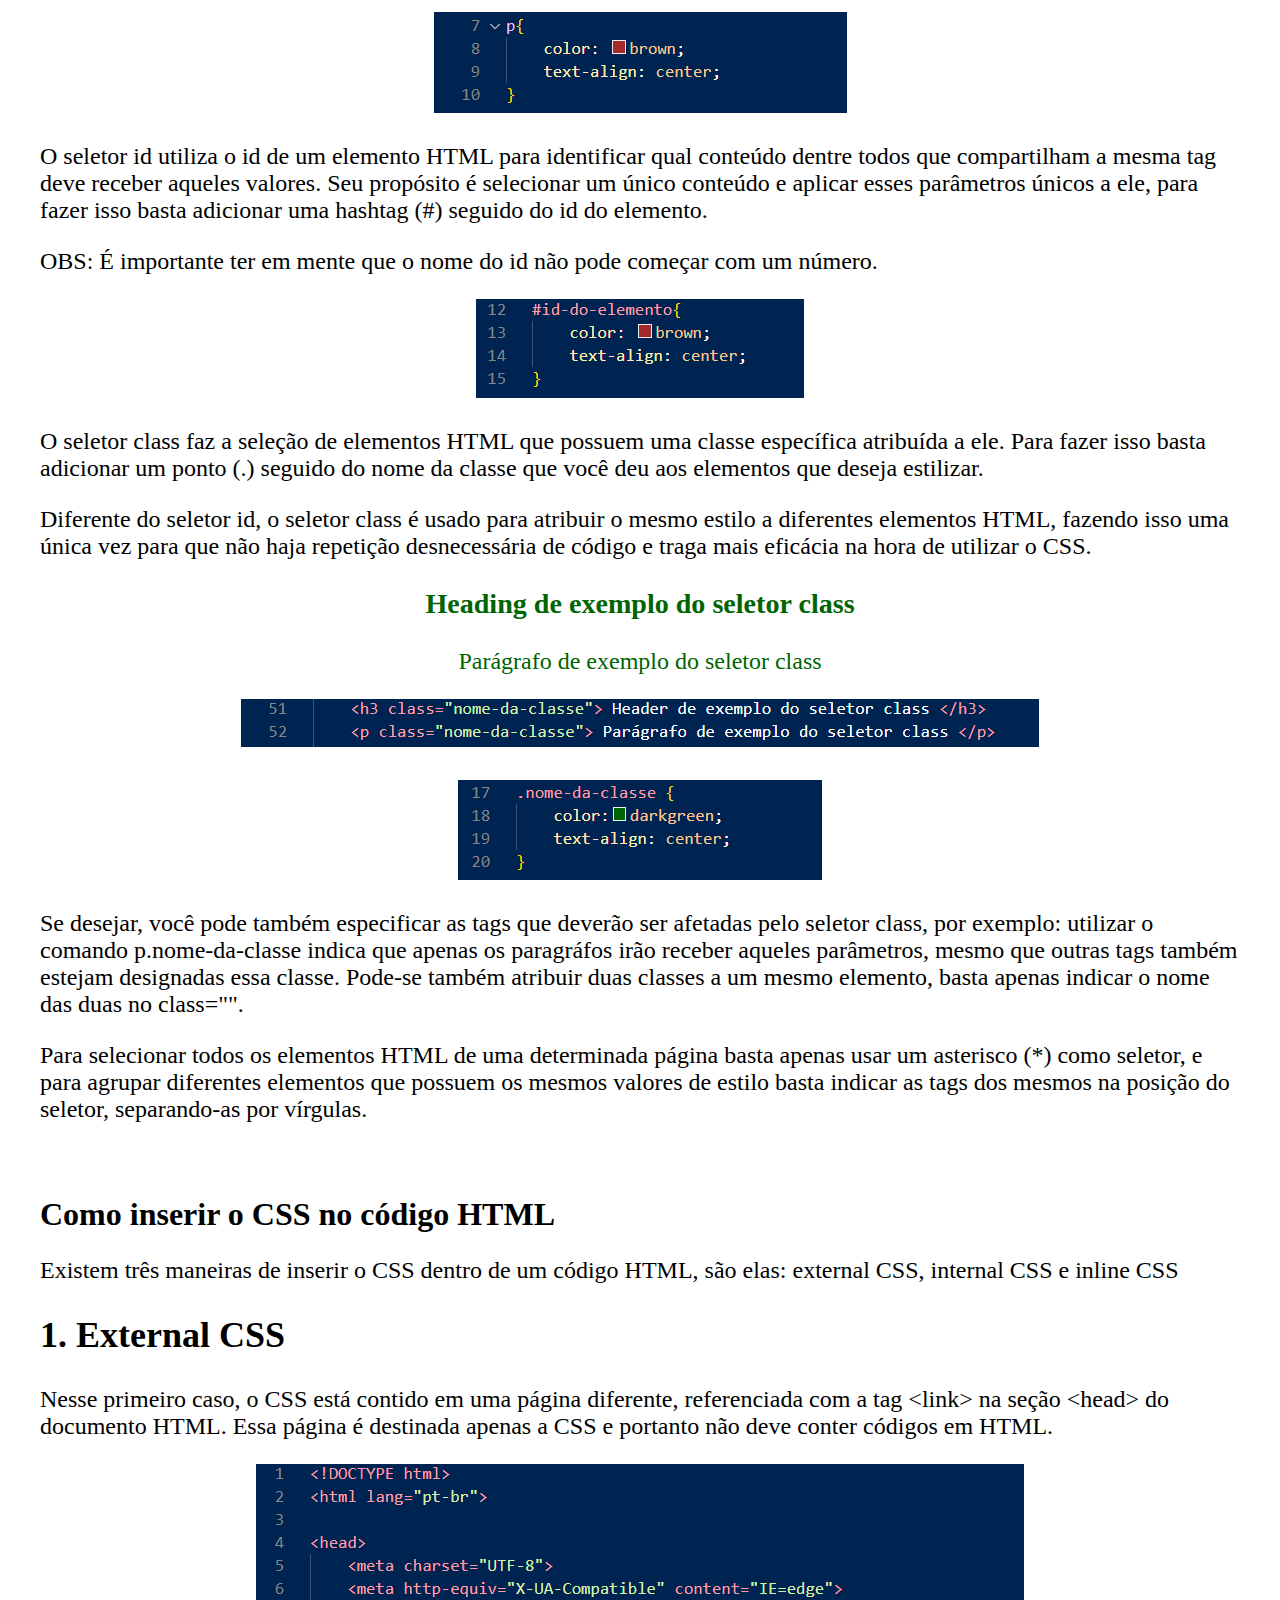
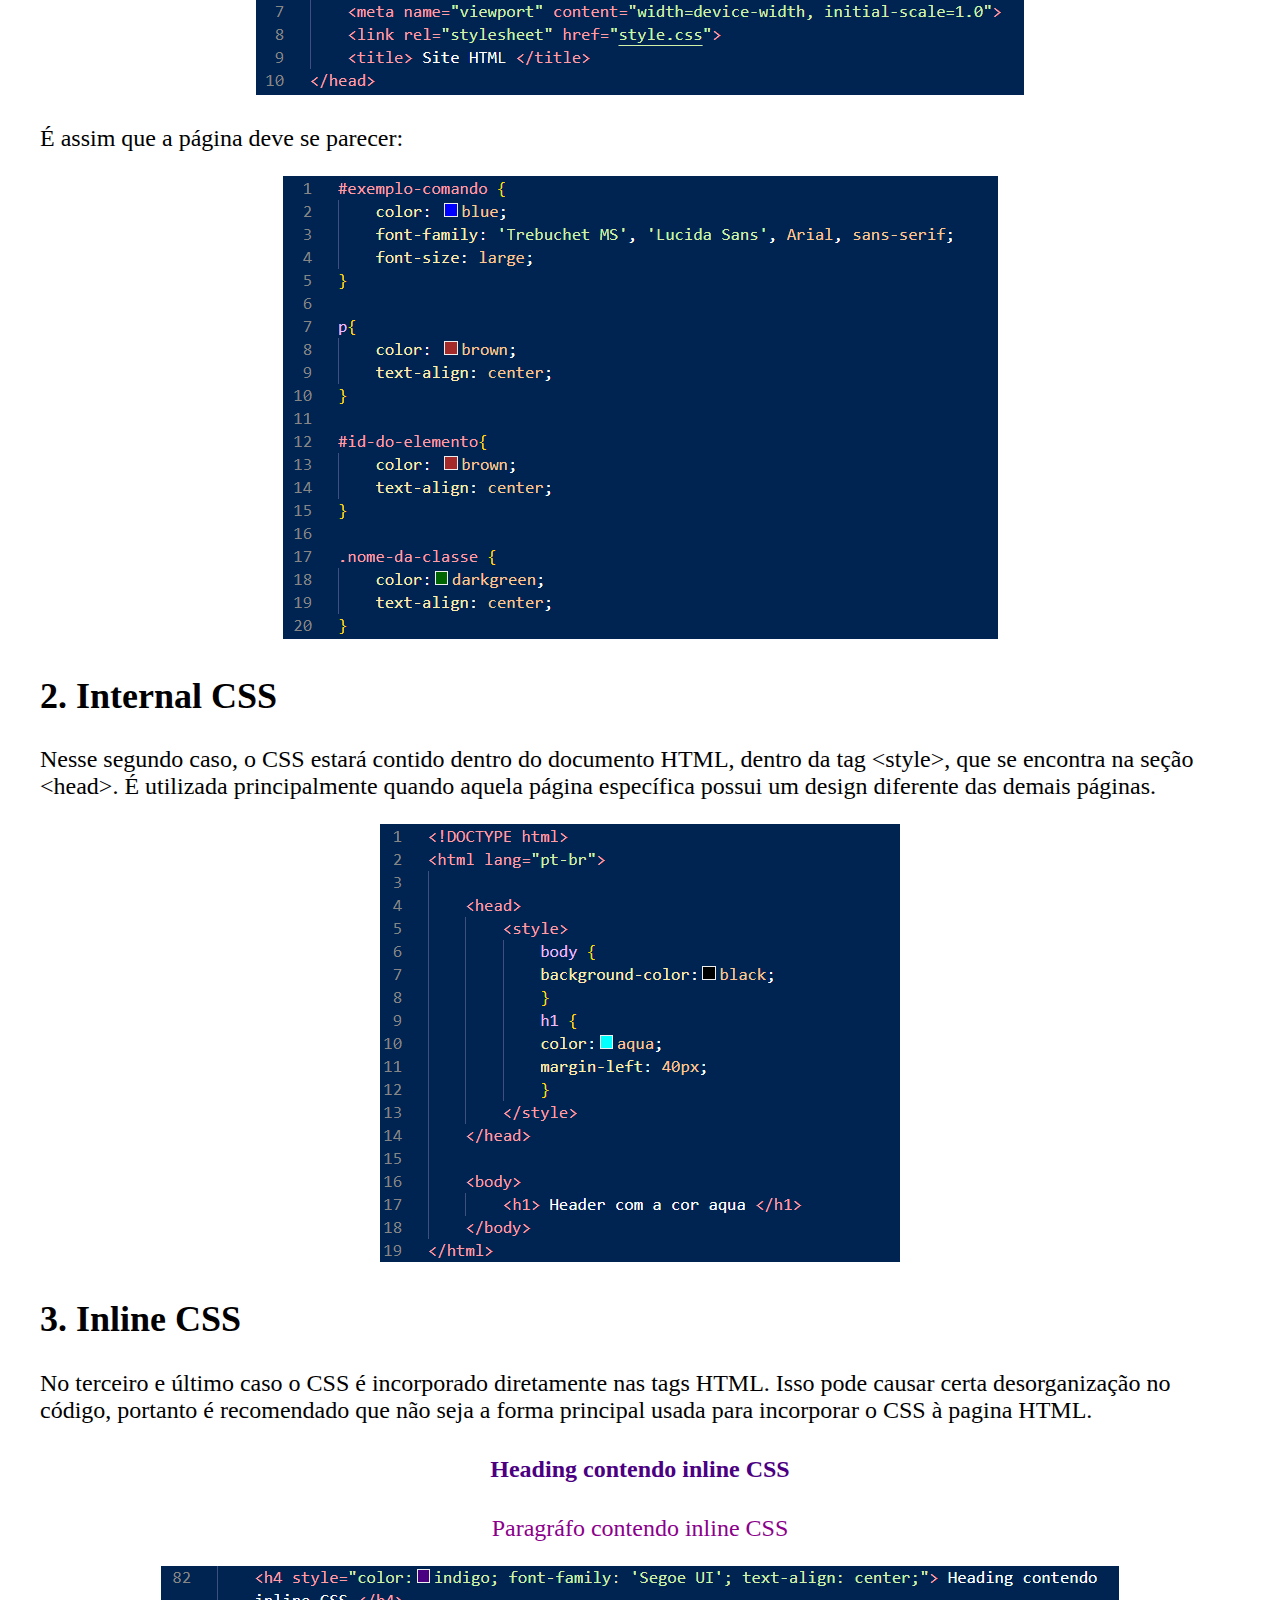
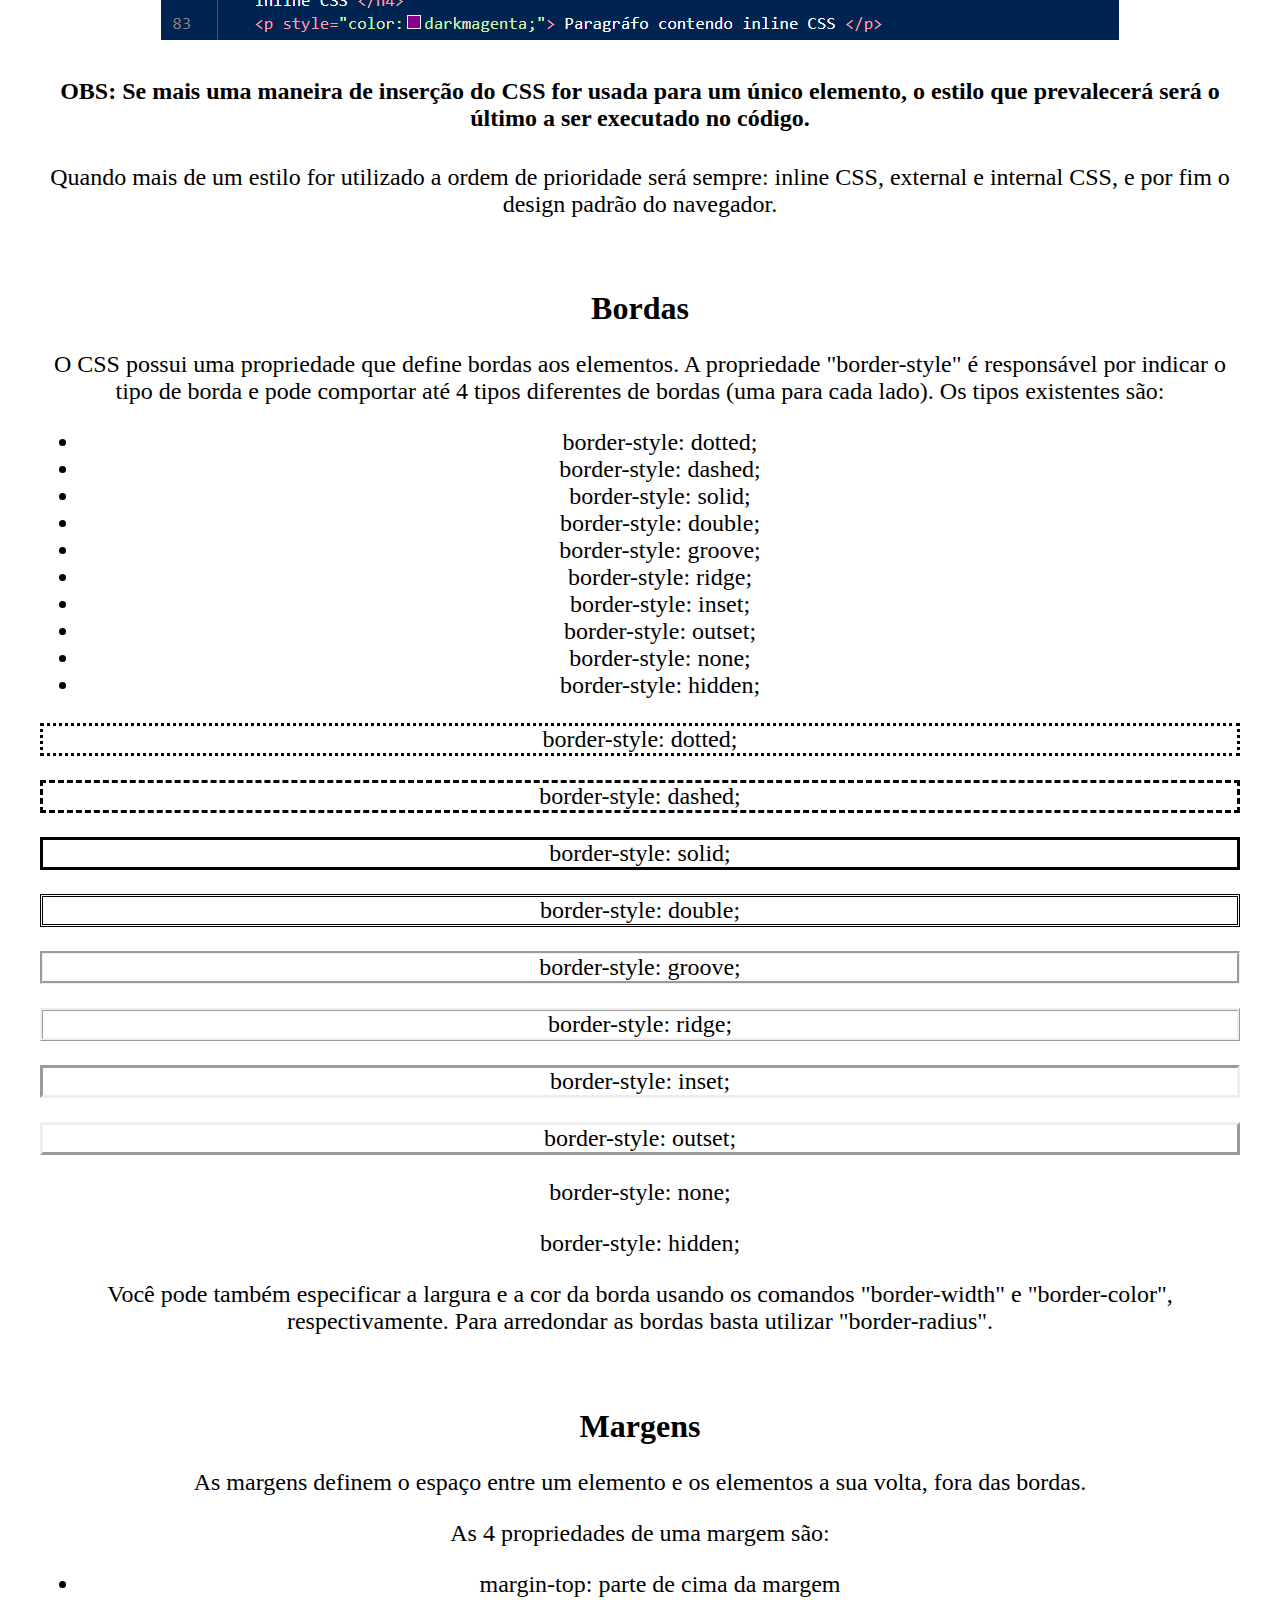
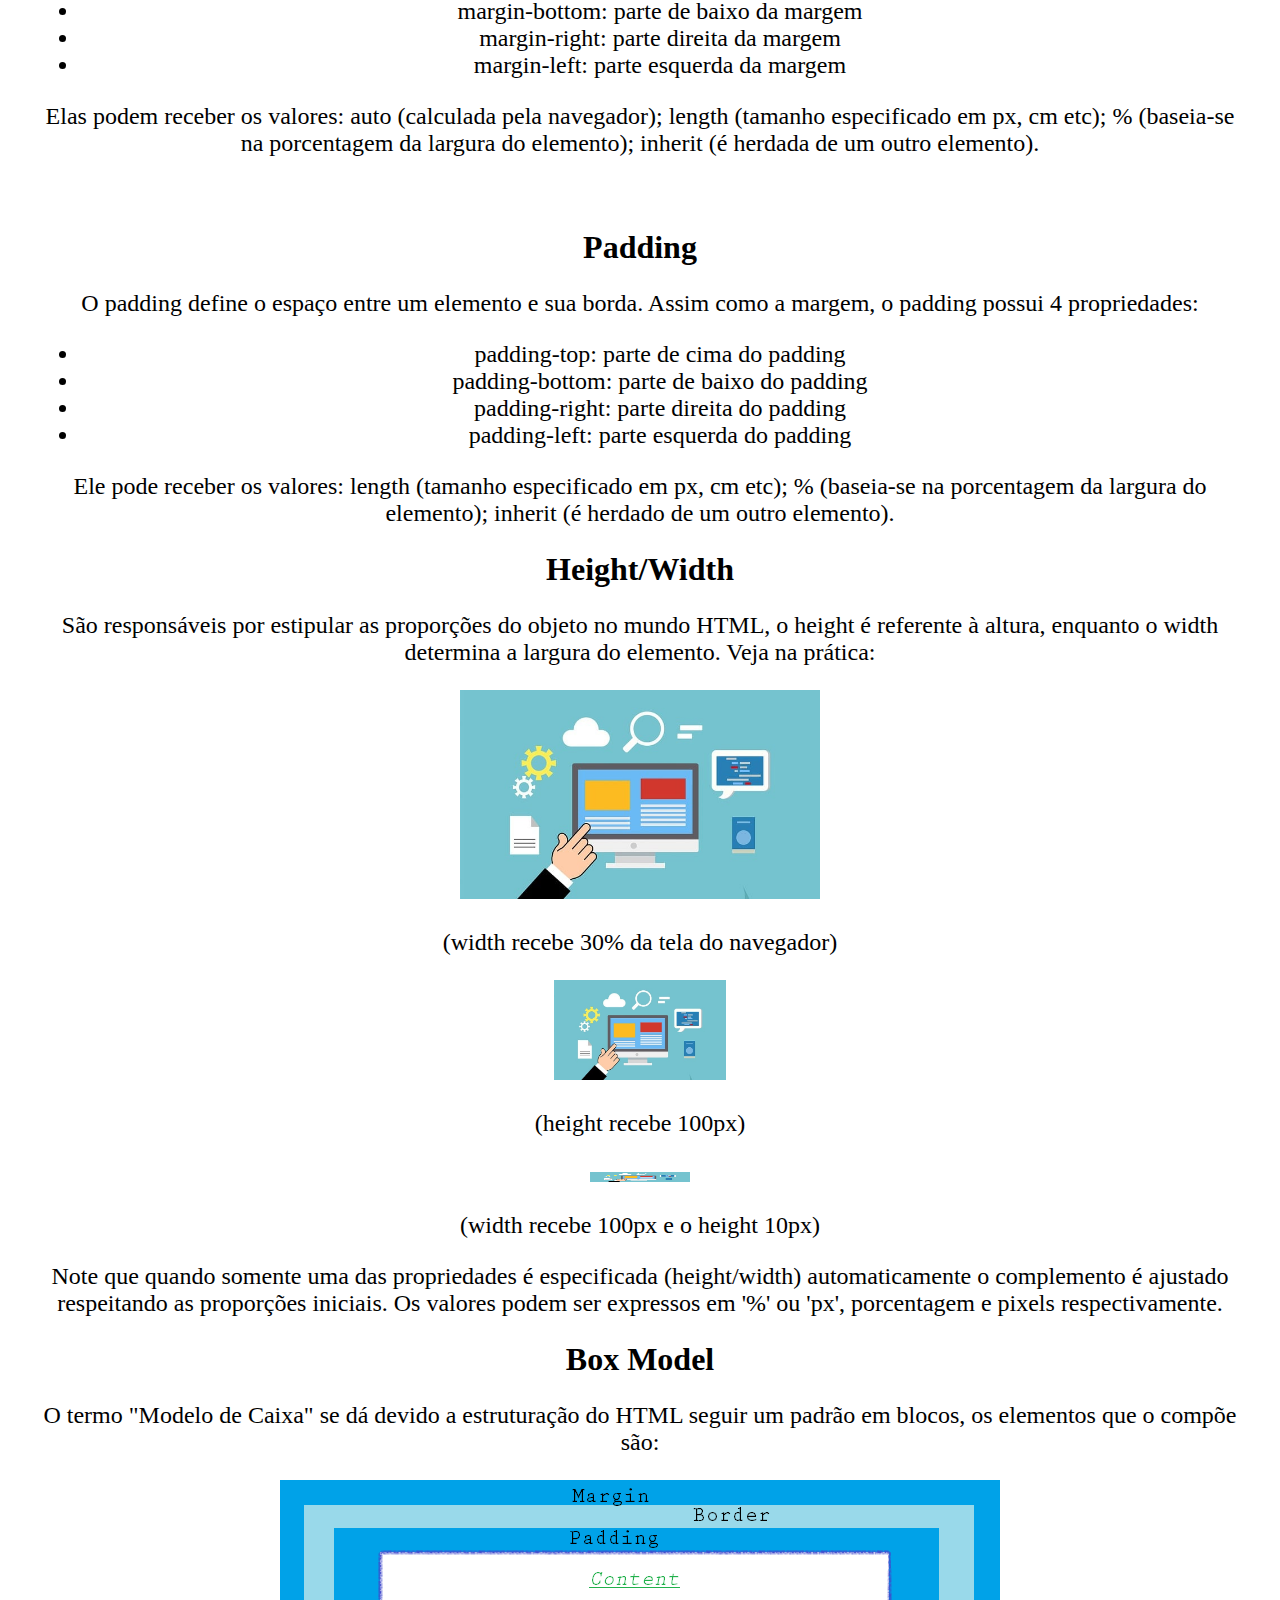
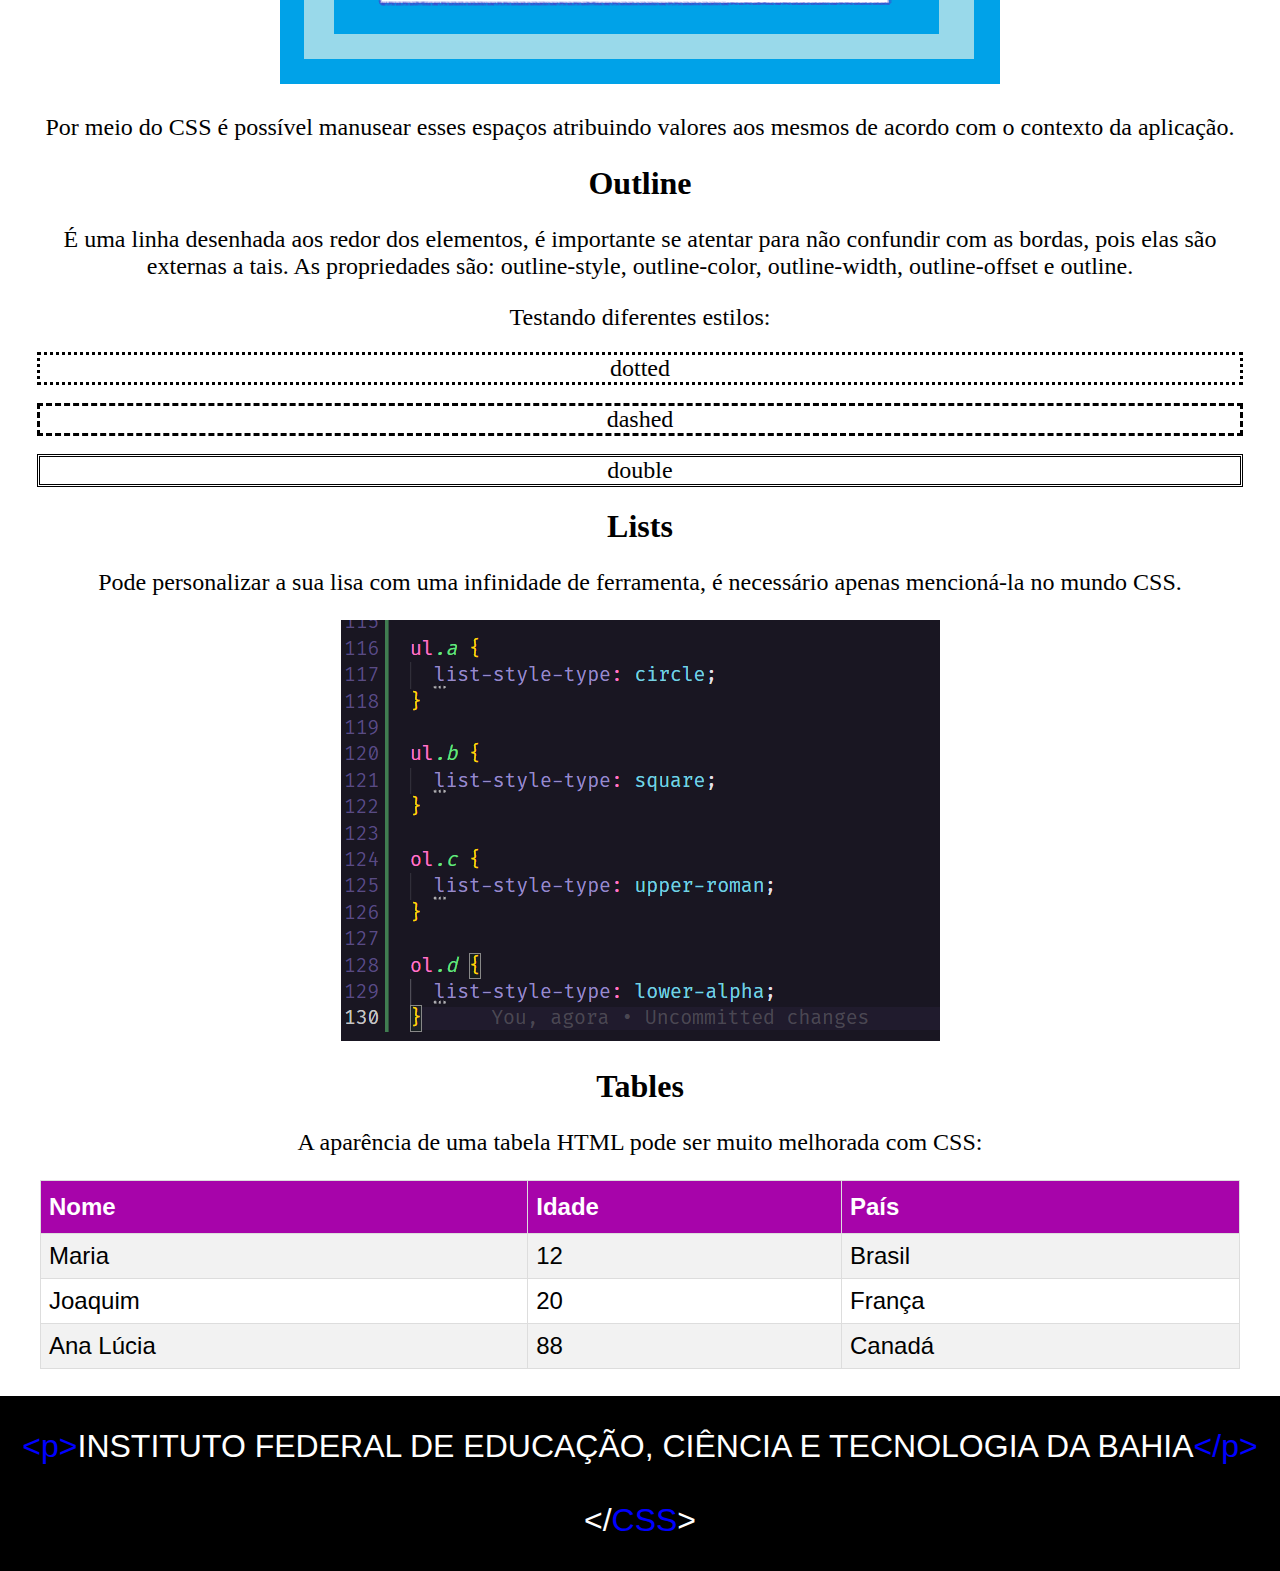
<file: css.html>
<!DOCTYPE html>
<html lang="pt-br">
<head>
    <meta charset="UTF-8">
    <meta http-equiv="X-UA-Compatible" content="IE=edge">
    <meta name="viewport" content="width=device-width, initial-scale=1.0">
    <link rel="stylesheet" href="style.css" type="text/css">
    <title>CSS</title>
    <link rel="icon" href="imgs/conhecimento.png" type="image/x-icon">

</head>
<body>
    <center>
    <header>
       <font size = "12"> &lt;h1> <font color="white">CSS</font> &lt;/h1> </font>
    </header>

    <nav style = "background-color: rgb(36, 36, 85);" >
        <table>
            <tr>
            <th> <a href="pw.html"> INÍCIO </a> </th> 
            <th> <a href="index.html"> HTML</a> </th>
            <th> <a class="active" href="css.html"> CSS </a> </th>
        </tr>       
        </table>
    </nav>
</center>
<br>
<div class="container">
<font size ="5">
<p> CSS é a sigla para Cascading Style Sheet, ou Folhas em Estilo Cascata. </p>

    <p> A função do CSS é estilizar os elementos HTML de forma simples e mais organizada. Dessa forma, todas as instruções sobre como esses elementos devem ser apresentados na tela podem ser feitas utilizando a tag &ltstyle&gt dentro do arquivo HTML ou em um arquivo separado, geralmente com o nome de "style.css"; isso facilita a manutenção das páginas web uma vez que temos o conteúdo da página separado dos comandos que irão compor o design desse conteúdo. </p>

    <center> <img src="img/style-css.png"> </center>
</font>

    <h1> Sintaxes </h1>
<font size ="5">
    <p> Para entender como o CSS indica o design de um elemento HTML precisamos entender como são compostas suas sintaxes: </p>

    <p> Todo comando em CSS precisa de um seletor seguido por um bloco, representado por chaves.</p>

    <p> O seletor é composto pela tag HTML que indicará quais partes da página, que estão dentro daquela tag, serão afetadas por aqueles comandos, como por exempo &lth1&gt, &ltp&gt &ltmark&gt etc. As declarações contidas no bloco que vem logo após o seletor devem conter a propriedade a ser alterada e o valor (característica) que você deseja atribuir a ela </p>

    <p id="exemplo-comando"> No exemplo abaixo podemos perceber a estrutura do comando CSS e os parâmetros que estão sendo aplicados a esse parágrafo aqui. </p>

    <center> <img src="img/exemplo-comando.png"> </center>

    <p> Nesse caso temos color, font-family e font-size como como as propriedades do parágrafo e logo em seguida os valores que serão atribuídos a elas para compor o design do parágrafo.</p>
    <br>
</font>

    <h1> Comentários </h1>
<font size ="5">
    <p> Comentários em CSS são indicados por /* e */ </p>
    <center> <img src="img/comentario-css.png"> </center>
    <br>
</font>

    <h1> Seletores </h1>
<font size ="5">
    <p> Os seletores em CSS são usados como uma forma de identificar quais os elementos que devem receber aquelas características, uma vez que as tags podem ser utilizadas mais de uma vez na página web. Vamos ver agora alguns tipos de seletores e suas funções: </p>

    <p> Utilizar apenas a tag como seletor implica que todos os conteúdos que utilizam aquela tag receberão aqueles valores. Nesse caso não há distinção entre os diferentes usos daquela tag, então ela padroniza todos os conteúdos de uma única vez. </p>

    <center> <img src="img/seletor-tag.png"> </center>

    <p> O seletor id utiliza o id de um elemento HTML para identificar qual conteúdo dentre todos que compartilham a mesma tag deve receber aqueles valores. Seu propósito é selecionar um único conteúdo e aplicar esses parâmetros únicos a ele, para fazer isso basta adicionar uma hashtag (#) seguido do id do elemento. </p>
    <p> OBS: É importante ter em mente que o nome do id não pode começar com um número.</p>

    <center> <img src="img/seletor-id.png"> </center>

    <p> O seletor class faz a seleção de elementos HTML que possuem uma classe específica atribuída a ele. Para fazer isso basta adicionar um ponto (.) seguido do nome da classe que você deu aos elementos que deseja estilizar. </p>
    <p> Diferente do seletor id, o seletor class é usado para atribuir o mesmo estilo a diferentes elementos HTML, fazendo isso uma única vez para que não haja repetição desnecessária de código e traga mais eficácia na hora de utilizar o CSS. </p>

    <h3 class="nome-da-classe"> Heading de exemplo do seletor class </h3>
    <p class="nome-da-classe"> Parágrafo de exemplo do seletor class </p>

    <center> <img src="img/html-seletor-class.png"> </center> <br>
    <center> <img src="img/css-seletor-class.png"> </center>

    <p> Se desejar, você pode também especificar as tags que deverão ser afetadas pelo seletor class, por exemplo: utilizar o comando p.nome-da-classe indica que apenas os paragráfos irão receber aqueles parâmetros, mesmo que outras tags também estejam designadas essa classe. Pode-se também atribuir duas classes a um mesmo elemento, basta apenas indicar o nome das duas no class="". </p>

    <p> Para selecionar todos os elementos HTML de uma determinada página basta apenas usar um asterisco (*) como seletor, e para agrupar diferentes elementos que possuem os mesmos valores de estilo basta indicar as tags dos mesmos na posição do seletor, separando-as por vírgulas.  </p>
    <br>
</font>

    <h1> Como inserir o CSS no código HTML </h1>
<font size ="5">
    <p> Existem três maneiras de inserir o CSS dentro de um código HTML, são elas: external CSS, internal CSS e inline CSS </p>

    <h2> 1. External CSS </h2>

    <p> Nesse primeiro caso, o CSS está contido em uma página diferente, referenciada com a tag &ltlink&gt na seção &lthead&gt do documento HTML. Essa página é destinada apenas a CSS e portanto não deve conter códigos em HTML. </p>
    <center> <img src="img/external-css.png"> </center>

    <p> É assim que a página deve se parecer: </p>
    <center> <img src="img/pagina-css.png"> </center>

    <h2> 2. Internal CSS </h2>

    <p> Nesse segundo caso, o CSS estará contido dentro do documento HTML, dentro da tag &ltstyle&gt, que se encontra na seção &lthead&gt. É utilizada principalmente quando aquela página específica possui um design diferente das demais páginas. </p>
    <center> <img src="img/internal-css.png"> </center>

    <h2> 3. Inline CSS </h2>

    <p> No terceiro e último caso o CSS é incorporado diretamente nas tags HTML. Isso pode causar certa desorganização no código, portanto é recomendado que não seja a forma principal usada para incorporar o CSS à pagina HTML. </p>

    <h4 style="color:indigo; font-family: 'Segoe UI'; text-align: center;"> Heading contendo inline CSS </h4>
    <center> <p style="color:darkmagenta;"> Paragráfo contendo inline CSS </p> <center>
    <center> <img src="img/inline-css.png"> </center>

    <h4> OBS: Se mais uma maneira de inserção do CSS for usada para um único elemento, o estilo que prevalecerá será o último a ser executado no código. </h4>

    <p> Quando mais de um estilo for utilizado a ordem de prioridade será sempre: inline CSS, external e internal CSS, e por fim o design padrão do navegador. </p>
    <br>
</font>

    <h1> Bordas </h1>
<font size ="5">
    <p> O CSS possui uma propriedade que define bordas aos elementos. A propriedade "border-style" é responsável por indicar o tipo de borda e pode comportar até 4 tipos diferentes de bordas (uma para cada lado). Os tipos existentes são: </p>

    <ul> 
        <li> border-style: dotted;  </li>
        <li> border-style: dashed;  </li>
        <li> border-style: solid; </li>
        <li> border-style: double;  </li>
        <li> border-style: groove;  </li>
        <li> border-style: ridge; </li>
        <li> border-style: inset;  </li>
        <li> border-style: outset;  </li>
        <li> border-style: none; </li>
        <li> border-style: hidden; </li>
    </ul>

    <center> <p id="dotted"> border-style: dotted; </p>
      <p id="dashed"> border-style: dashed; </p>
      <p id="solid"> border-style: solid; </p>
      <p id="double"> border-style: double; </p>
      <p id="groove"> border-style: groove; </p>
      <p id="ridge"> border-style: ridge; </p>
      <p id="inset"> border-style: inset; </p>
      <p id="outset"> border-style: outset; </p>
      <p id="none"> border-style: none; </p>
      <p id="hidden"> border-style: hidden; </p> </center>


    <p> Você pode também especificar a largura e a cor da borda usando os comandos "border-width" e "border-color", respectivamente. Para arredondar as bordas basta utilizar "border-radius".</p>
    <br>
</font>

    <h1> Margens </h1>
<font size ="5">
    <p> As margens definem o espaço entre um elemento e os elementos a sua volta, fora das bordas. </p>

    <p> As 4 propriedades de uma margem são: </p>
    
    <ul>
        <li> margin-top: parte de cima da margem </li>
        <li> margin-bottom: parte de baixo da margem </li>
        <li> margin-right: parte direita da margem </li>
        <li> margin-left: parte esquerda da margem  </li>
    </ul>

    <p> Elas podem receber os valores: auto (calculada pela navegador); length (tamanho especificado em px, cm etc); % (baseia-se na porcentagem da largura do elemento); inherit (é herdada de um outro elemento). </p>
    <br>
</font>

    <h1> Padding </h1>
<font size ="5">
    <p> O padding define o espaço entre um elemento e sua borda. Assim como a margem, o padding possui 4 propriedades: </p>
    <ul>
        <li> padding-top: parte de cima do padding </li>
        <li> padding-bottom: parte de baixo do padding </li>
        <li> padding-right: parte direita do padding </li>
        <li> padding-left: parte esquerda do padding  </li>
    </ul>

    <p> Ele pode receber os valores: length (tamanho especificado em px, cm etc); % (baseia-se na porcentagem da largura do elemento); inherit (é herdado de um outro elemento). </p>
</font>

<h1> Height/Width </h1>
<font size ="5">
    <p> São responsáveis por estipular as proporções do objeto no mundo HTML, o height é referente à altura, enquanto o width determina a largura do elemento. Veja na prática: </p>
    <img style="width: 30%;" src="img/web.jpg">
    <p>(width recebe 30% da tela do navegador)</p>
    <img style="height: 100px;" src="img/web.jpg">
    <p>(height recebe 100px)</p>
    <img style="width: 100px; height: 10px;" src="img/web.jpg">
    <p>(width recebe 100px e o height 10px)</p>
    <p> Note que quando somente uma das propriedades é especificada (height/width) automaticamente o complemento é ajustado respeitando as proporções iniciais. Os valores podem ser expressos em '%' ou 'px', porcentagem e pixels respectivamente. </p>
</font>

<h1> Box Model </h1>
<font size ="5">
    <p> O termo "Modelo de Caixa" se dá devido a estruturação do HTML seguir um padrão em blocos, os elementos que o compõe são: </p>
    
    <img src="img/box.png">

    <p> Por meio do CSS é possível manusear esses espaços atribuindo valores aos mesmos de acordo com o contexto da aplicação. </p>
</font>

<h1> Outline </h1>
<font size ="5">
    <p> É uma linha desenhada aos redor dos elementos, é importante se atentar para não confundir com as bordas, pois elas são externas a tais. As propriedades são: outline-style, outline-color, outline-width, outline-offset e outline. </p>
    <p>Testando diferentes estilos:</p>
    <p style="outline-style: dotted;">dotted</p>
    <p style="outline-style: dashed;">dashed</p>
    <p style="outline-style: double;">double</p>
 
</font>

<h1> Lists </h1>
<font size ="5">
    <p> Pode personalizar a sua lisa com uma infinidade de ferramenta, é necessário apenas mencioná-la no mundo CSS. </p>
    <img src="img/lista.png">
</font>

<h1> Tables </h1>
<font size ="5">
    <p> A aparência de uma tabela HTML pode ser muito melhorada com CSS: </p>
    <table id="customers">
        <tr>
          <th>Nome</th>
          <th>Idade</th>
          <th>País</th>
        </tr>
        <tr>
          <td>Maria</td>
          <td>12</td>
          <td>Brasil</td>
        </tr>
        <tr>
          <td>Joaquim</td>
          <td>20</td>
          <td>França</td>
        </tr>
        <tr>
          <td>Ana Lúcia</td>
          <td>88</td>
          <td>Canadá</td>
        </tr>
        
      </table>
      <br>
      </font>
        </div>

<font size ="6">
    <footer>
        <dl>
          <dt> <font color= "blue">&lt;p></font>INSTITUTO FEDERAL DE EDUCAÇÃO, CIÊNCIA E TECNOLOGIA DA BAHIA<font color= "blue">&lt;/p></font></dt>
          <br>
          <dt> &lt;/<font color= "blue">CSS</font>></dt>
        </dl>
    </footer>
    </font>
    </body>
</html>
</file>
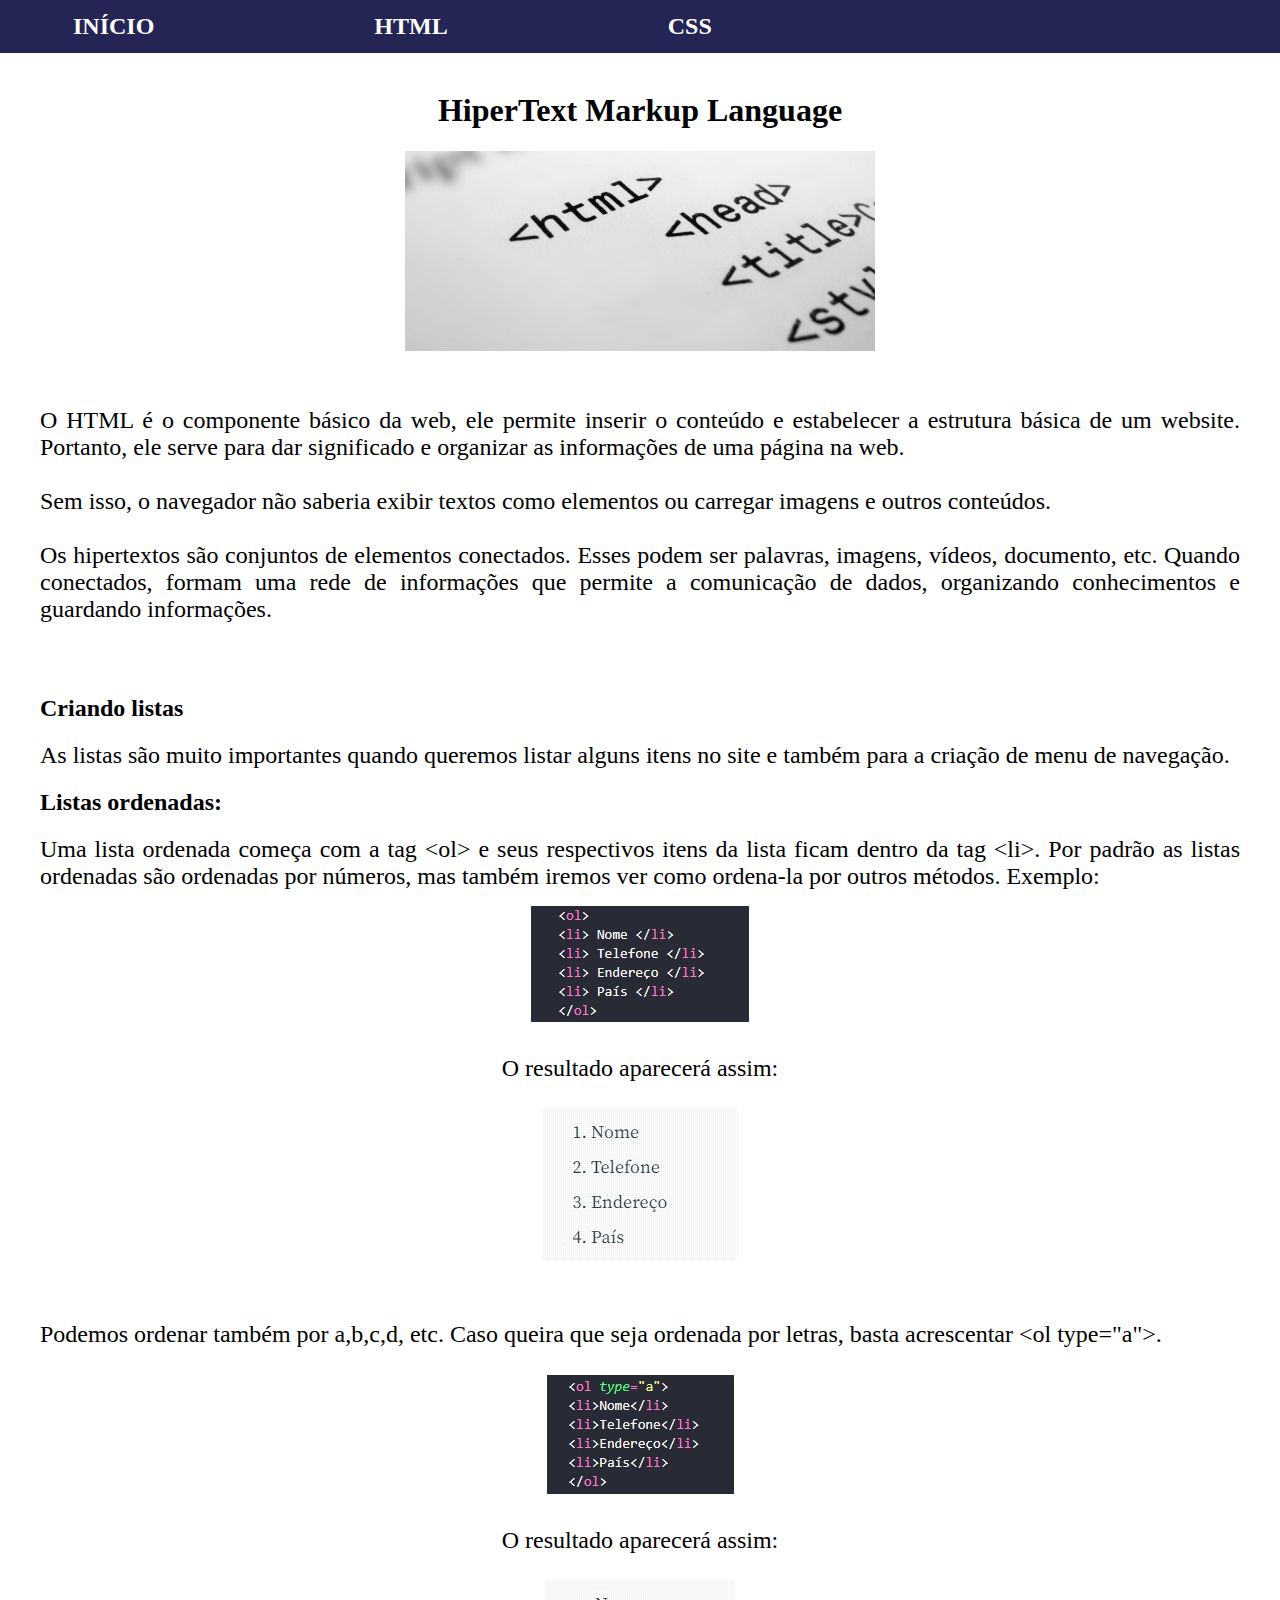
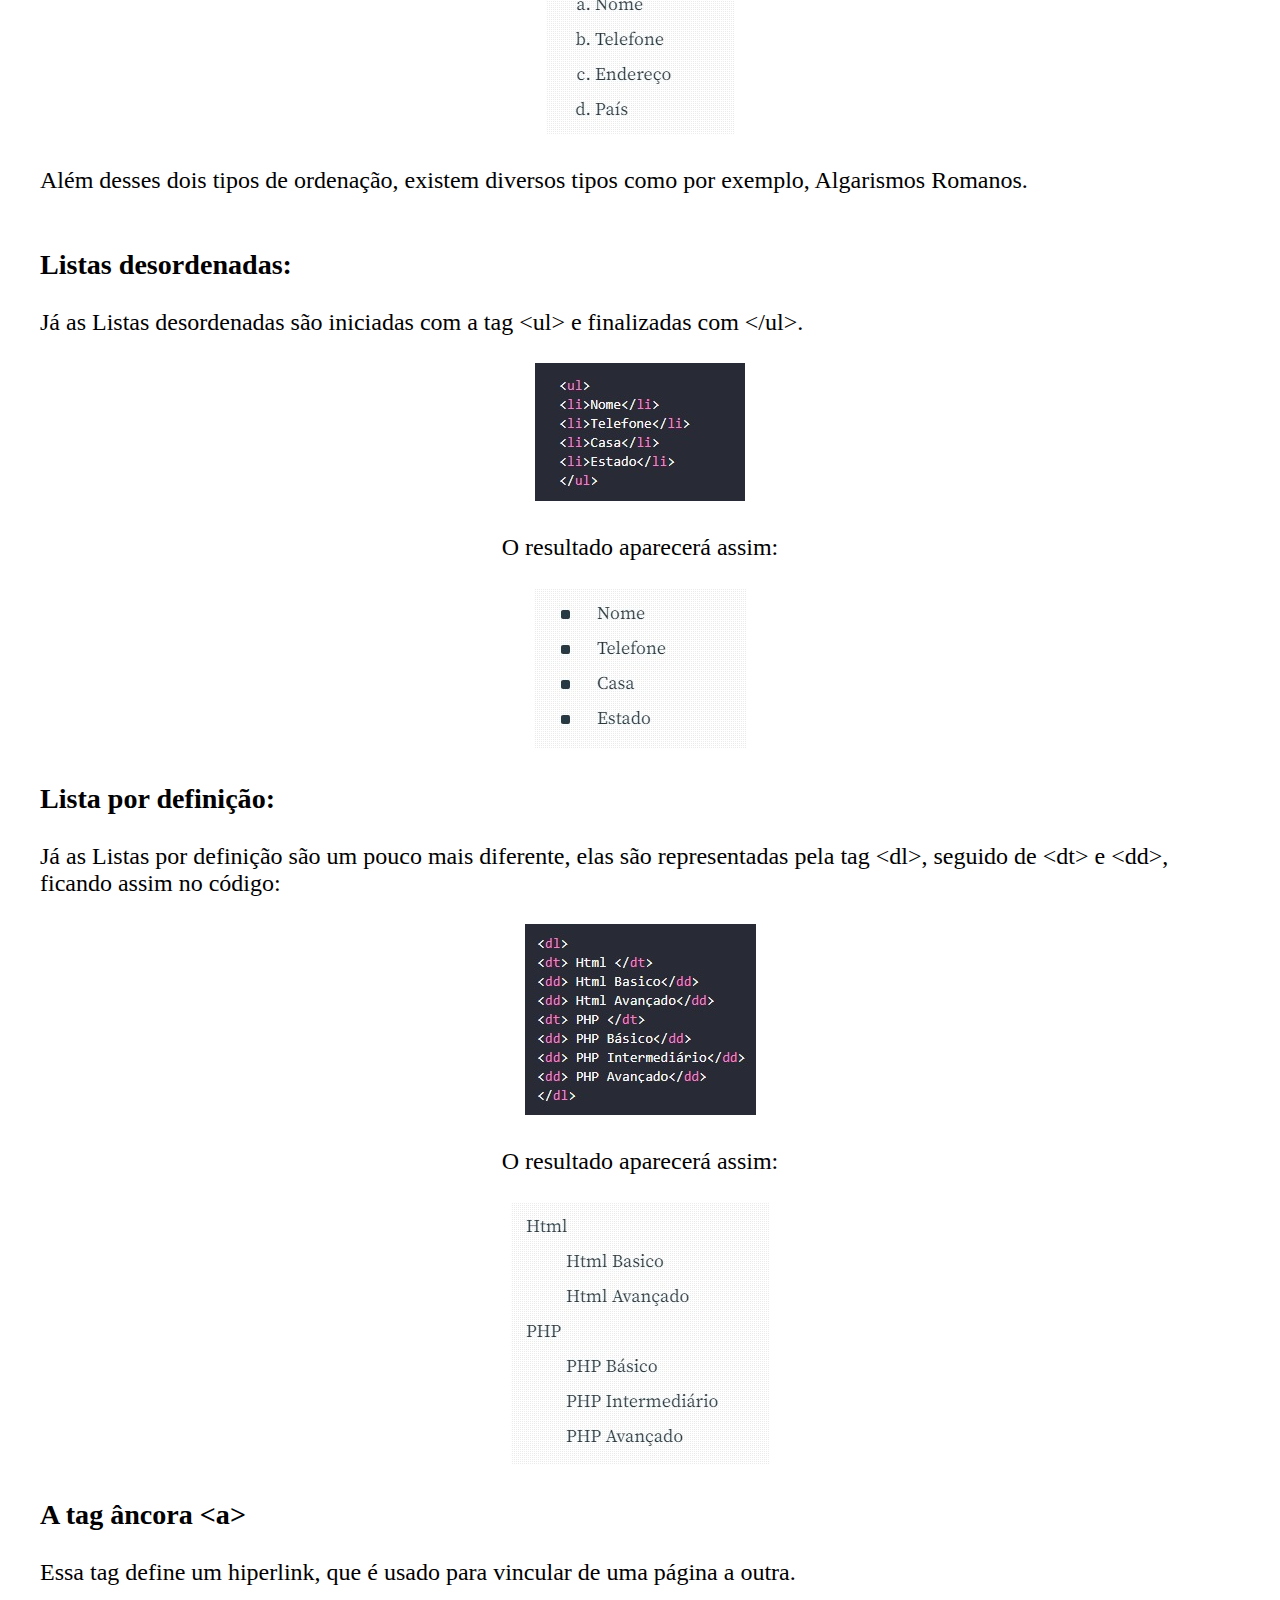
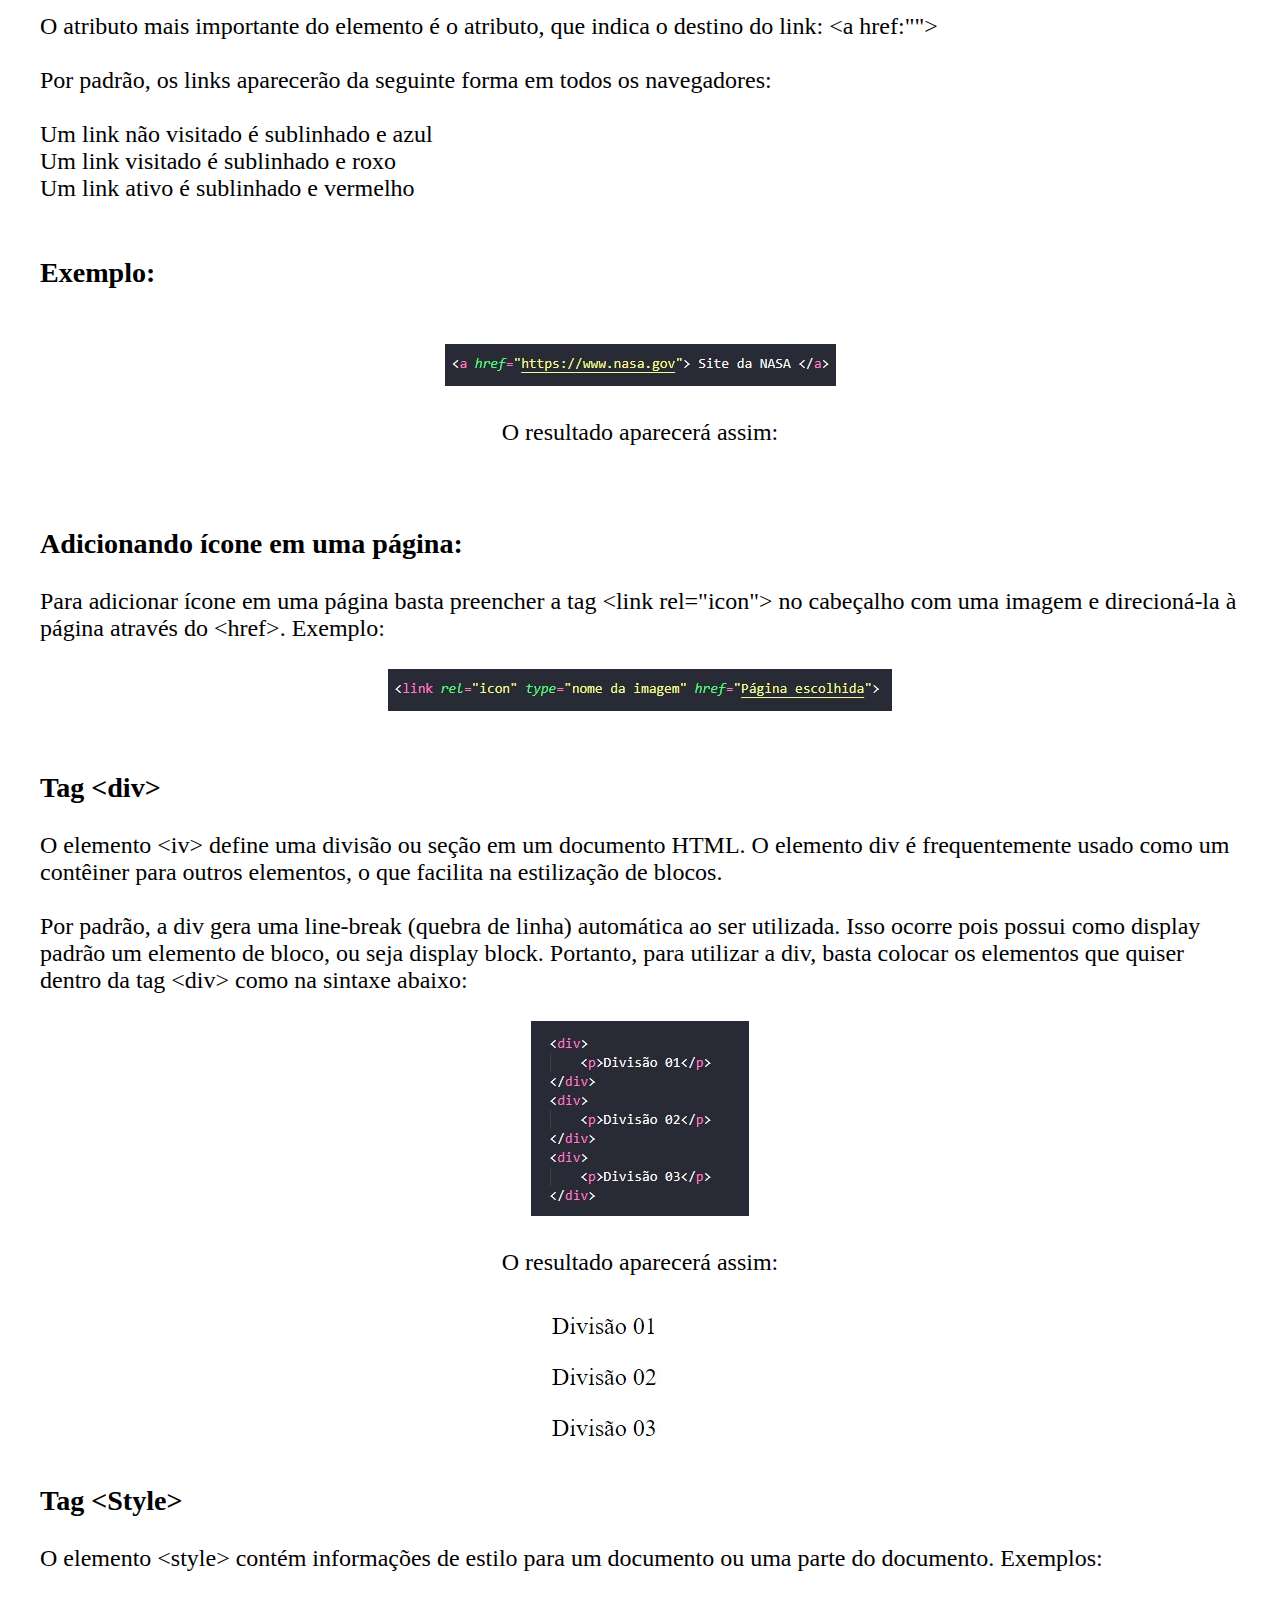
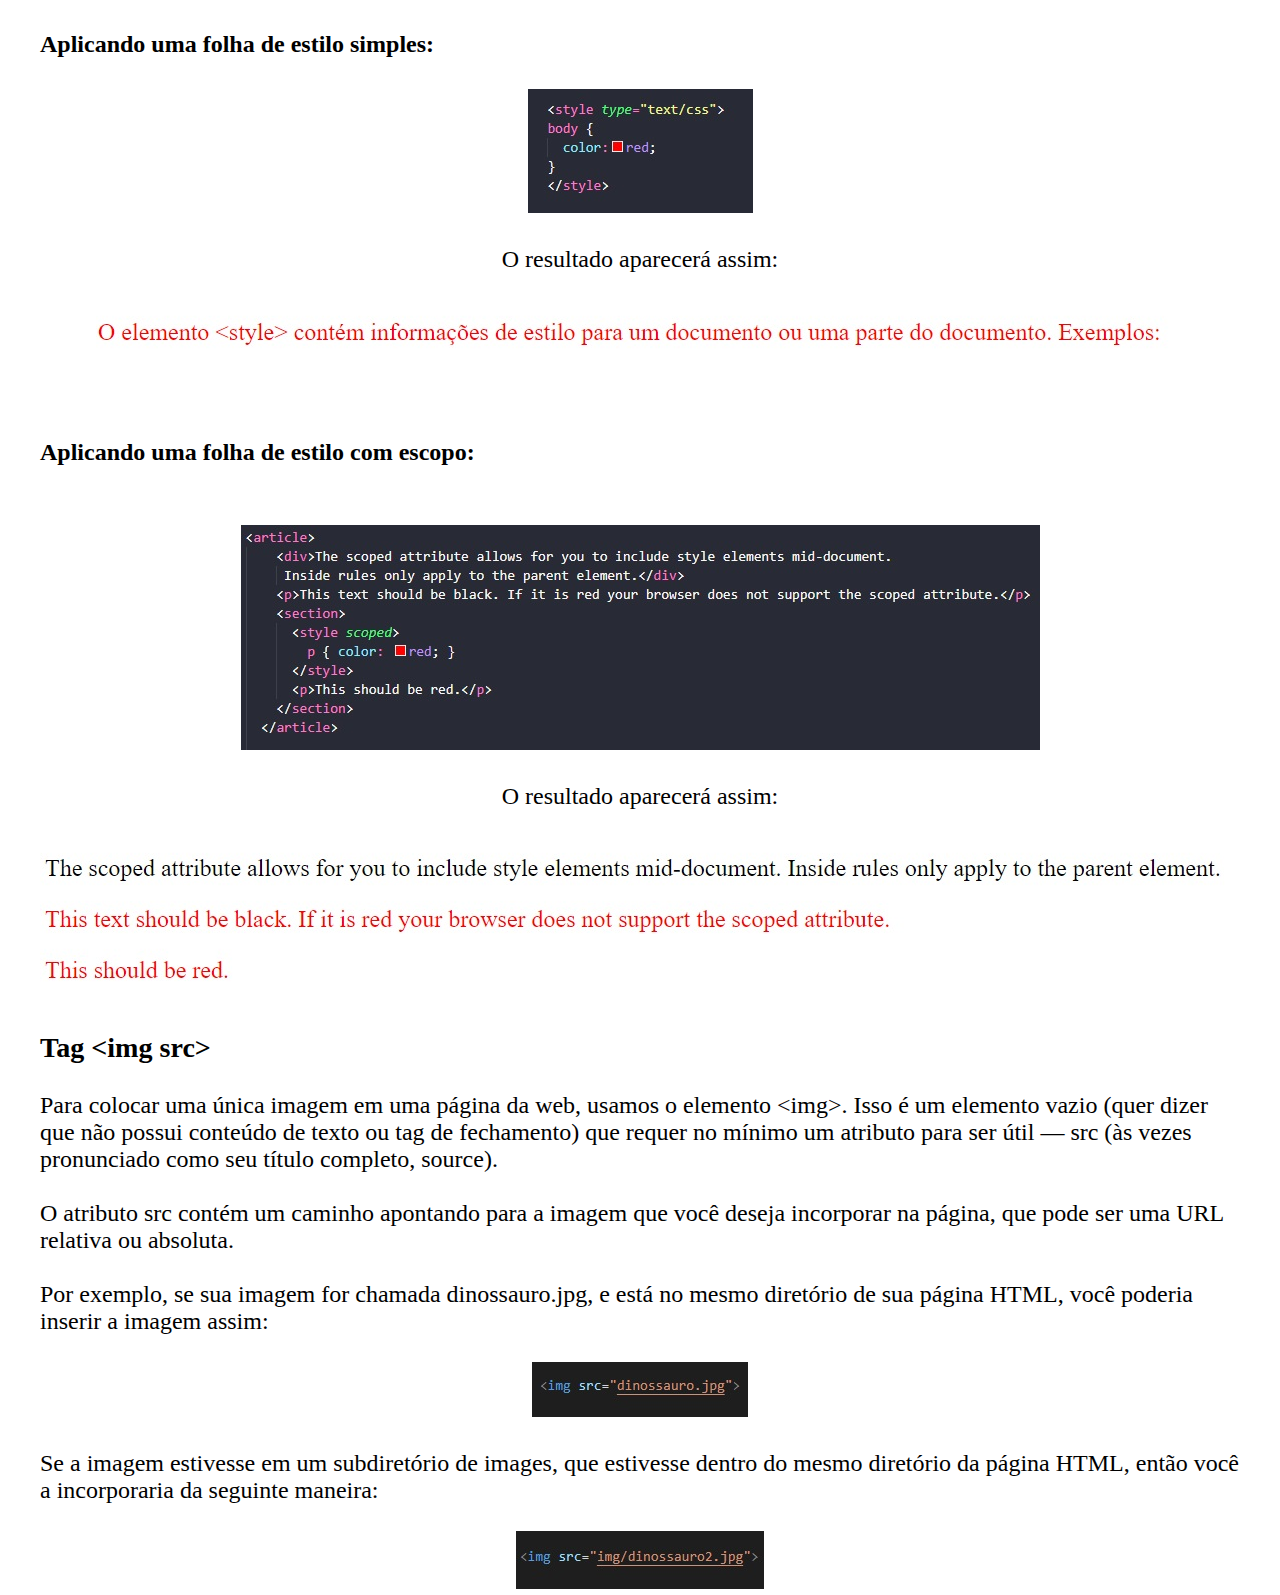
<file: html.html>
<!DOCTYPE html>
<html>
    <heady>
        <meta charset="UTF-8">
        <meta http-equiv="X-UA-Compatible" content="IE=edge">
        <meta name="viewport" content="width=device-width, initial-scale=1.0">
        <link rel="stylesheet" href="style.css" type="text/css">
        <link rel="icon" href="imgs/conhecimento.png" type="image/x-icon">
        <title> HTML </title>
    </heady>
    <body>
<nav style = "background-color: rgb(36, 36, 85);" >
        <table>
            <tr>
                <th> <a href="html.html"> INÍCIO </a> </th> 
                <th> <a class="active" href="index.html"> HTML</a> </th>
                <th> <a href="css.html"> CSS </a> </th>
            </tr>       
        </table>
    </nav>
</center>
<br>
    <div class="container">
        <center> <h1> HiperText Markup Language </h1> </center>
        <center> <img src="img/html2.jpeg" height="200px"> </center>
        <br>
        <br>
        <p align="justify"><font size="5"> O HTML é o componente básico da web, ele permite inserir o conteúdo e estabelecer a estrutura básica de um website. Portanto, ele serve para dar significado e organizar as informações de uma página na web. 
        <br>
        <br>
        Sem isso, o navegador não saberia exibir textos como elementos ou carregar imagens e outros conteúdos.
        <br>
        <br>
        Os hipertextos são conjuntos de elementos conectados. Esses podem ser palavras, imagens, vídeos, documento, etc. Quando conectados, formam uma rede de informações que permite a comunicação de dados, organizando conhecimentos e guardando informações. </font></p>
        <br>
        <br>
        <h2> Criando listas </h2>
        <p align="justify"><font size="5"> As listas são muito importantes quando queremos listar alguns itens no site e também para a criação de menu de navegação. </font></p>
        <h2> Listas ordenadas: </h2>
        <p align="justify"><font size="5"> Uma lista ordenada começa com a tag &lt;ol> e seus respectivos itens da lista ficam dentro da tag &lt;li>. Por padrão as listas ordenadas são ordenadas por números, mas também iremos ver como ordena-la por outros métodos. Exemplo: 
        <br>
        <center> <img src="img/listaordenada1.jpg"> </center>
        <br>
        <center> O resultado aparecerá assim: </center>
        <br>
        <center> <img src="img/resultlistaord1.jpg"> </center>
        <br>
        <br>
        Podemos ordenar também por a,b,c,d, etc. Caso queira que seja ordenada por letras, basta acrescentar &lt;ol type="a">.
        <br>
        <br>
        <center> <img src="img/listaordenada2.jpg"> </center>
        <br>
        <center> O resultado aparecerá assim: </center>
        <br>
        <center> <img src="img/resultlistaord2.jpg"> </center>
        <br>
        Além desses dois tipos de ordenação, existem diversos tipos como por exemplo, Algarismos Romanos.
        <br>
        <br>
        <h3> Listas desordenadas: </h3>
        Já as Listas desordenadas são iniciadas com a tag &lt;ul> e finalizadas com &lt;/ul>.
        <br>
        <br>
        <center> <img src="img/listadesordenada.jpg"> </center>
        <br>
        <center> O resultado aparecerá assim: </center>
        <br>
        <center> <img src="img/resultdesord.jpg"> </center>
        <h3> Lista por definição: </h3>
        Já as Listas por definição são um pouco mais diferente, elas são representadas pela tag &lt;dl>, seguido de &lt;dt> e &lt;dd>, ficando assim no código:
        <br>
        <br>
        <center> <img src="img/listapordefini.jpg"> </center>
        <br>
        <center> O resultado aparecerá assim: </center>
        <br>
        <center> <img src="img/resultlistapordefini.jpg"> </center>
        <h3> A tag âncora &lt;a> </h3>
        Essa tag define um hiperlink, que é usado para vincular de uma página a outra.
        <br>
        <br>
        O atributo mais importante do elemento é o atributo, que indica o destino do link: &lt;a href:"">
        <br>
        <br>
        Por padrão, os links aparecerão da seguinte forma em todos os navegadores:
        <br>
        <br>
        Um link não visitado é sublinhado e azul
        <br>
        Um link visitado é sublinhado e roxo
        <br>
        Um link ativo é sublinhado e vermelho
        <br>
        <br>
        <h3> Exemplo: </h3>
        <br>
        <center> <img src="img/linkahref.jpg"> </center>
        <br>
        <center> O resultado aparecerá assim: </center>
        <br>
        <center> <a href="https://www.nasa.gov"> Site da NASA </a> </center>
        <h3> Adicionando ícone em uma página: </h3>
        Para adicionar ícone em uma página basta preencher a tag &lt;link rel="icon"> no cabeçalho com uma imagem e direcioná-la à página através do &lt;href>. Exemplo:
        <br>
        <br>
        <center> <img src="img/icon1.jpg"> </center>
        <br>
        <h3> Tag &lt;div> </h3>
        O elemento &lt;iv> define uma divisão ou seção em um documento HTML. O elemento div é frequentemente usado como um contêiner para outros elementos, o que facilita na estilização de blocos. 
        <br>
        <br>
        Por padrão, a div gera uma line-break (quebra de linha) automática ao ser utilizada. Isso ocorre pois possui como display padrão um elemento de bloco, ou seja display block. 
        Portanto, para utilizar a div, basta colocar os elementos que quiser dentro da tag &lt;div> como na sintaxe abaixo:
        <br>
        <br>
        <center> <img src="img/div1.jpg"> </center>
        <br>
        <center> O resultado aparecerá assim: </center>
        <br>
        <center> <img src="img/resultdiv.jpg"> </center>
        <h3> Tag &lt;Style> </h3>
        O elemento &lt;style> contém informações de estilo para um documento ou uma parte do documento. Exemplos:
        <br>
        <br>
        <h4> Aplicando uma folha de estilo simples: </h4>
        <center> <img src="img/style1.jpg"> </center>
        <br>
        <center> O resultado aparecerá assim: </center>
        <br>
        <center> <img src="img/resultstyle1.jpg"> </center>
        <br>
        <h4> Aplicando uma folha de estilo com escopo: </h4>
        <br>
        <center> <img src="img/style2.jpg"> </center>
        <br>
        <center> O resultado aparecerá assim: </center>
        <br>
        <center> <img src="img/resultstyle2.jpg"> </center>
        <h3> Tag &lt;img src> </h3>
        Para colocar uma única imagem em uma página da web, usamos o elemento &lt;img>. Isso é um elemento vazio (quer dizer que não possui conteúdo de texto ou tag de fechamento) que requer no mínimo um atributo para ser útil — src (às vezes pronunciado como seu título completo, source). 
        <br>
        <br>
        O atributo src contém um caminho apontando para a imagem que você deseja incorporar na página, que pode ser uma URL relativa ou absoluta.
        <br>
        <br>
        Por exemplo, se sua imagem for chamada dinossauro.jpg, e está no mesmo diretório de sua página HTML, você poderia inserir a imagem assim:
        <br>
        <br>
        <center> <img src="img/imgsrc1.jpg"> </center>
        <br>
        Se a imagem estivesse em um subdiretório de images, que estivesse dentro do mesmo diretório da página HTML, então você a incorporaria da seguinte maneira:
        <br>
        <br>
        <center> <img src="img/imgsrc2.jpg"> </center> </font>
        </font> 
    </div>
    </body>
</html>
</file>
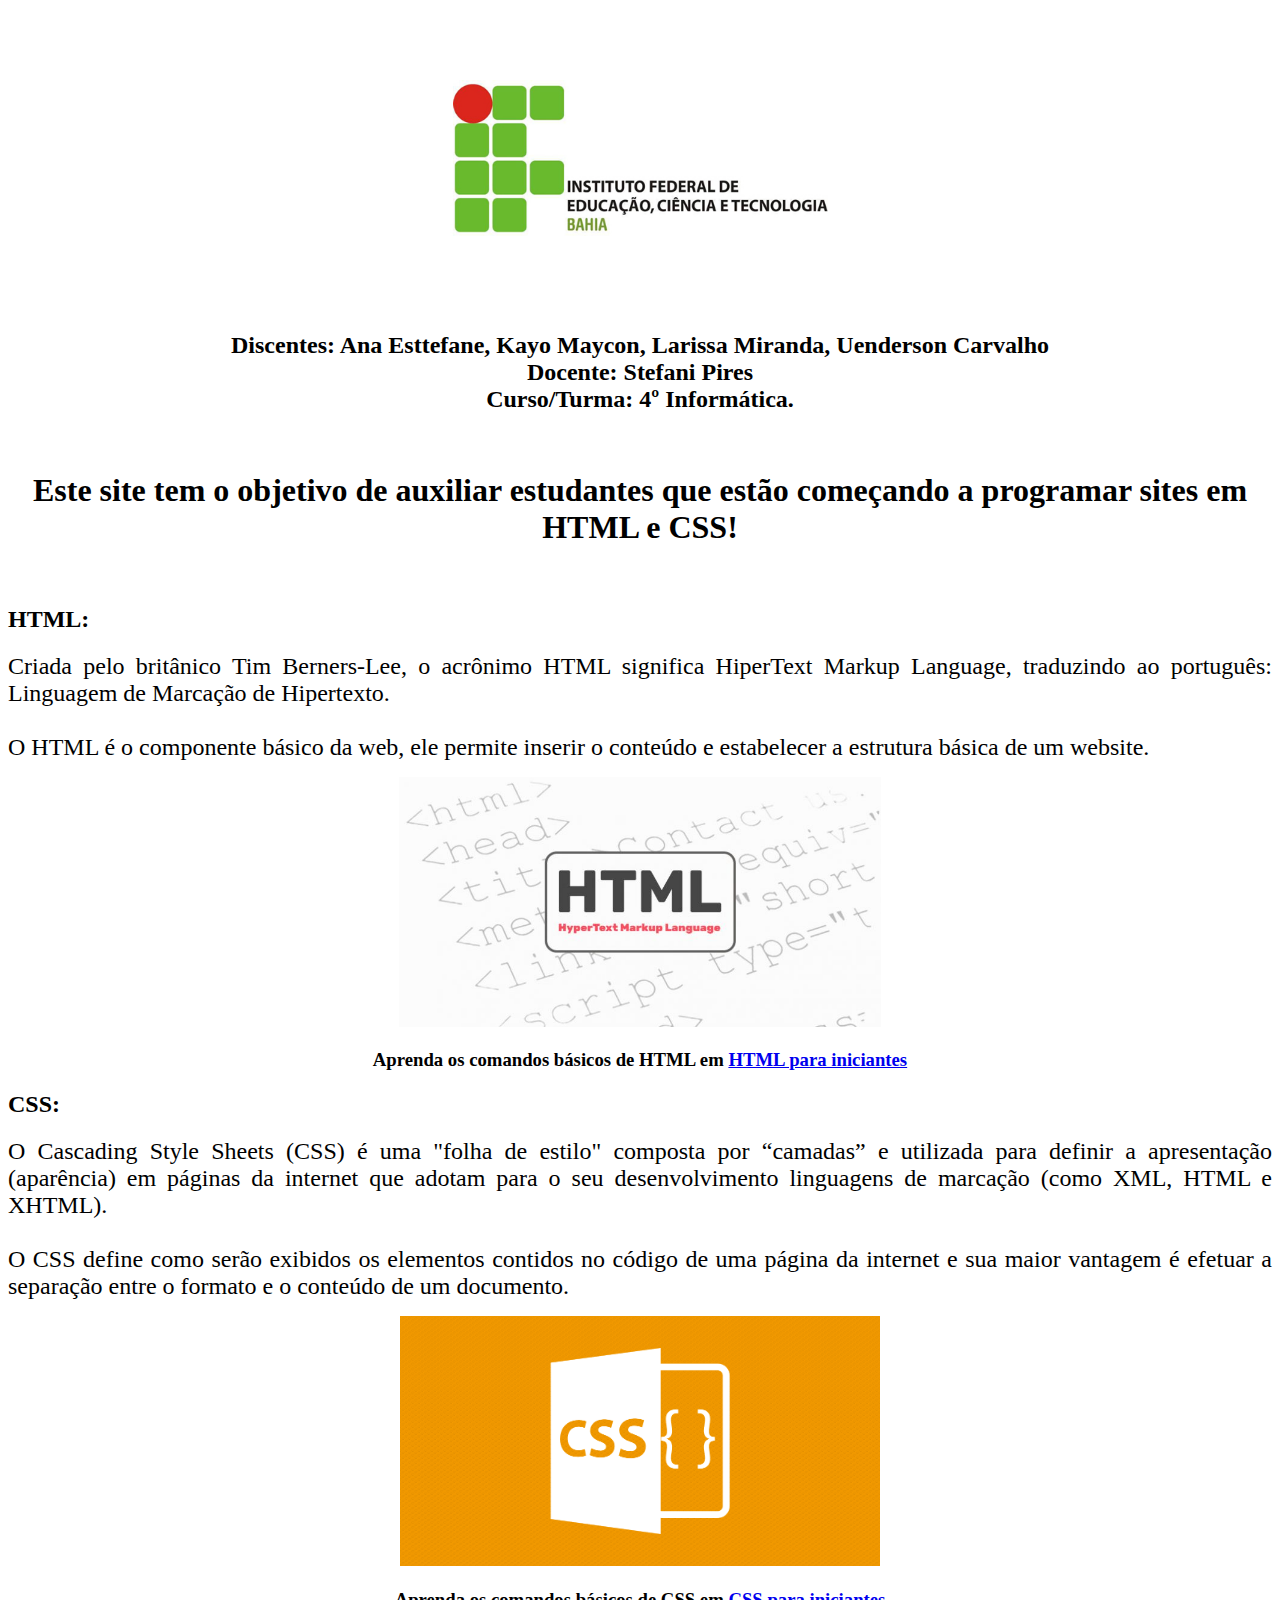
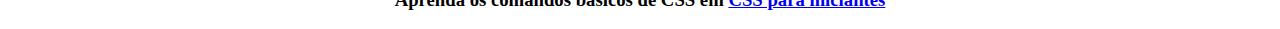
<file: pw.html>
<!DOCTYPE html>
<html>
    <heady>
        <title> Introdução à Programação Web </title>
    </heady>
    <body>
        <center> <img src="img/iflogo.jpeg" height="300px"> </center>
        <center> <h2> Discentes: Ana Esttefane, Kayo Maycon, Larissa Miranda, Uenderson Carvalho
        <br>
        Docente: Stefani Pires
        <br>
        Curso/Turma: 4º Informática. </h2> </center>
        <br>
        <center> <h1> Este site tem o objetivo de auxiliar estudantes que estão começando a programar sites em HTML e CSS! </h1></center>
        <br>
        <h2> HTML: </h2>
        <p align="justify"><font size="5"> Criada pelo britânico Tim Berners-Lee, o acrônimo HTML significa HiperText Markup Language, traduzindo ao português: Linguagem de Marcação de Hipertexto. 
        <br>
        <br>
            O HTML é o componente básico da web, ele permite inserir o conteúdo e estabelecer a estrutura básica de um website. </font></p> 
        <center> <img src="img/html.jpeg" height="250px"> </center>
        <center> <h3> Aprenda os comandos básicos de HTML em <a href="html.html"> HTML para iniciantes </h3> </a> </center>

        <h2> CSS: </h2>
        <p align="justify"><font size="5"> O Cascading Style Sheets (CSS) é uma "folha de estilo" composta por “camadas” e utilizada para definir a apresentação (aparência) em páginas da internet que adotam para o seu desenvolvimento linguagens de marcação (como XML, HTML e XHTML). 
        <br>
        <br>
            O CSS define como serão exibidos os elementos contidos no código de uma página da internet e sua maior vantagem é efetuar a separação entre o formato e o conteúdo de um documento.</font>
        <center> <img src="img/css.png" height="250px"> </center>
        <center> <h3> Aprenda os comandos básicos de CSS em <a href="css.html"> CSS para iniciantes </h3> </a> </center>
    </body>
</html>
</file>
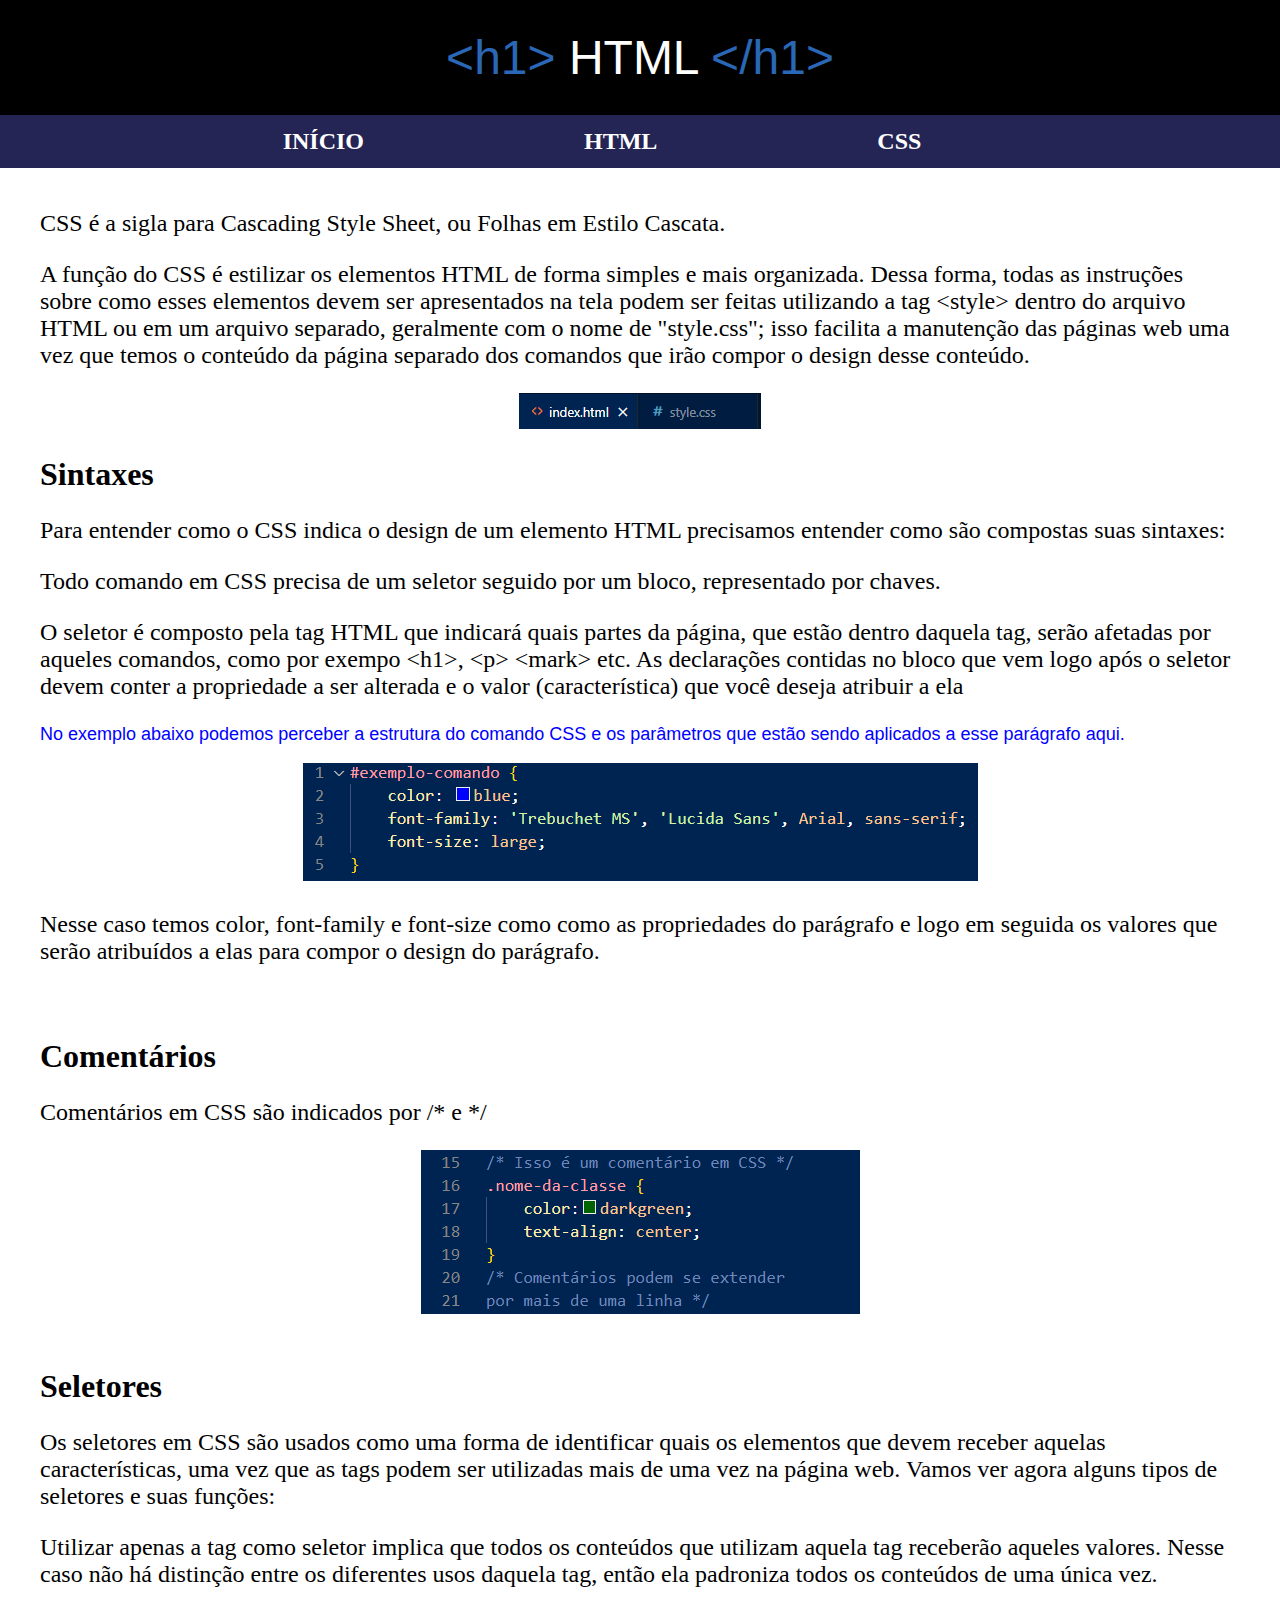
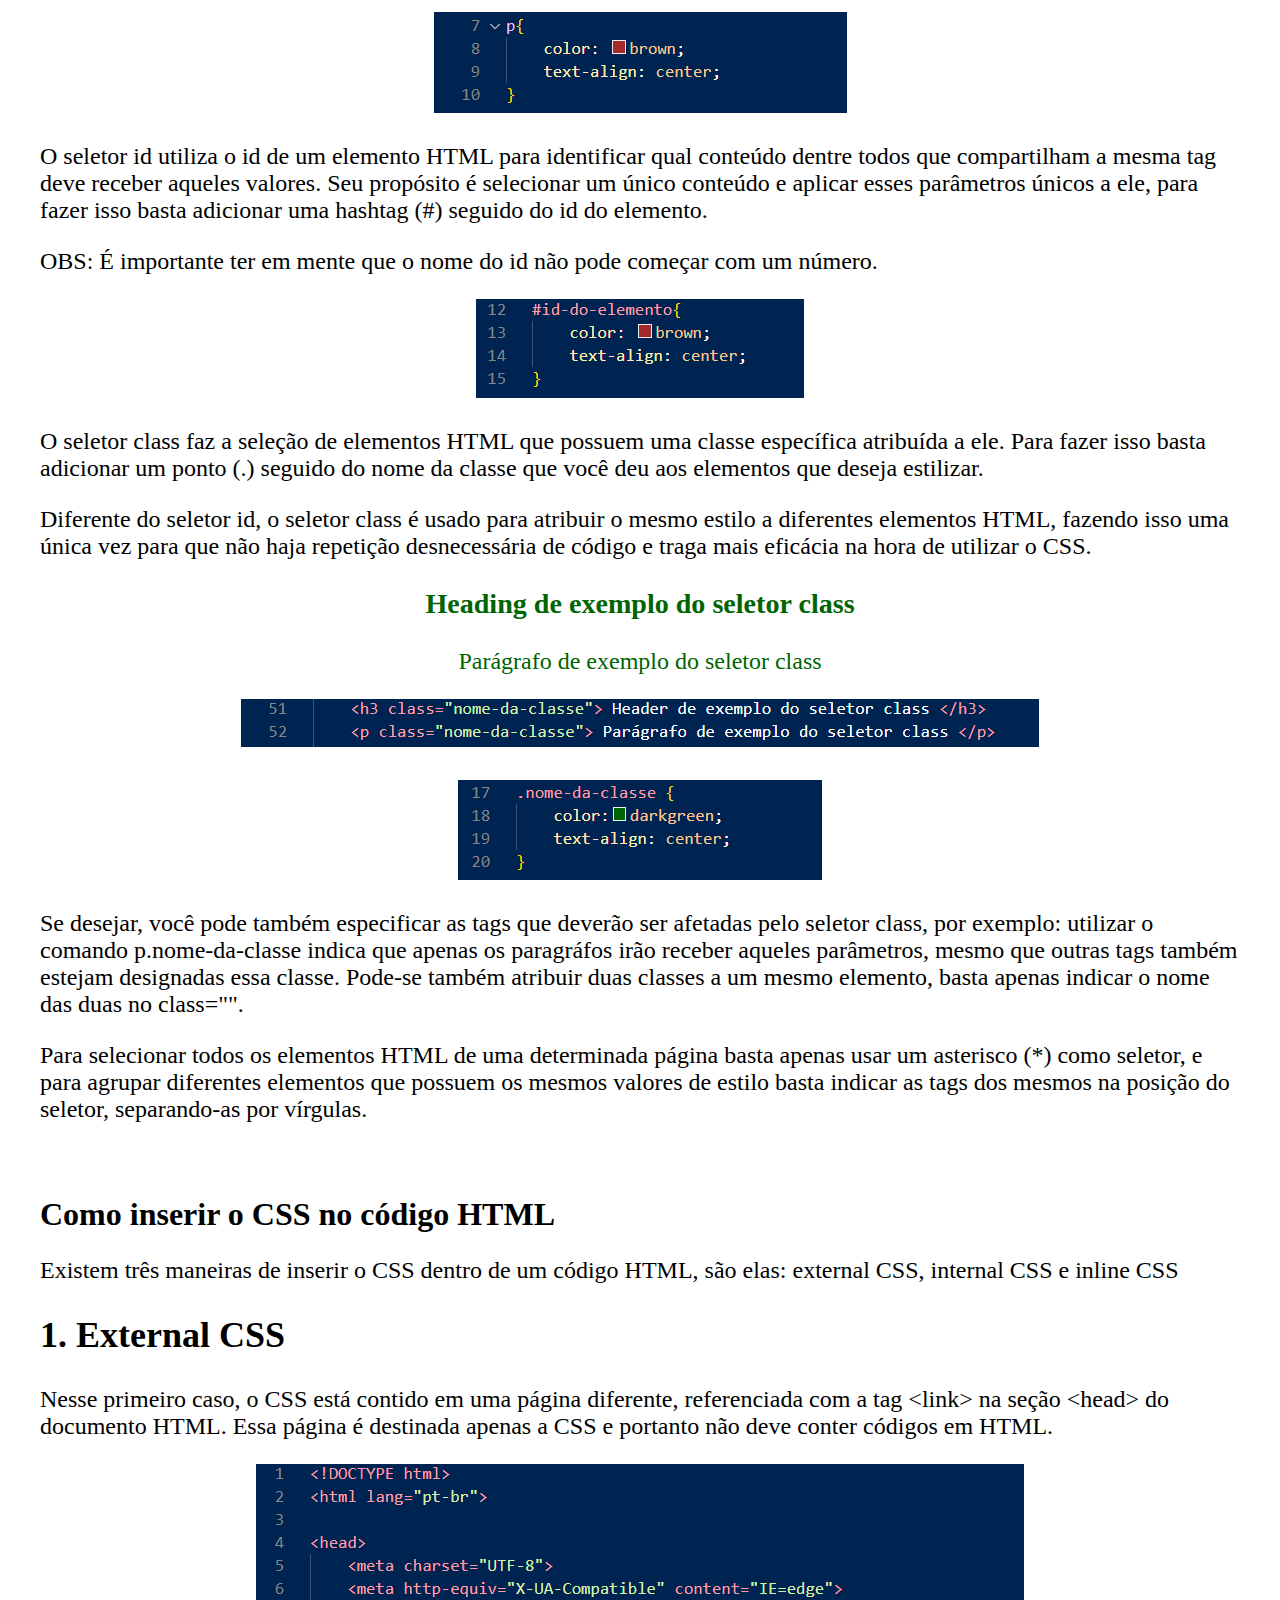
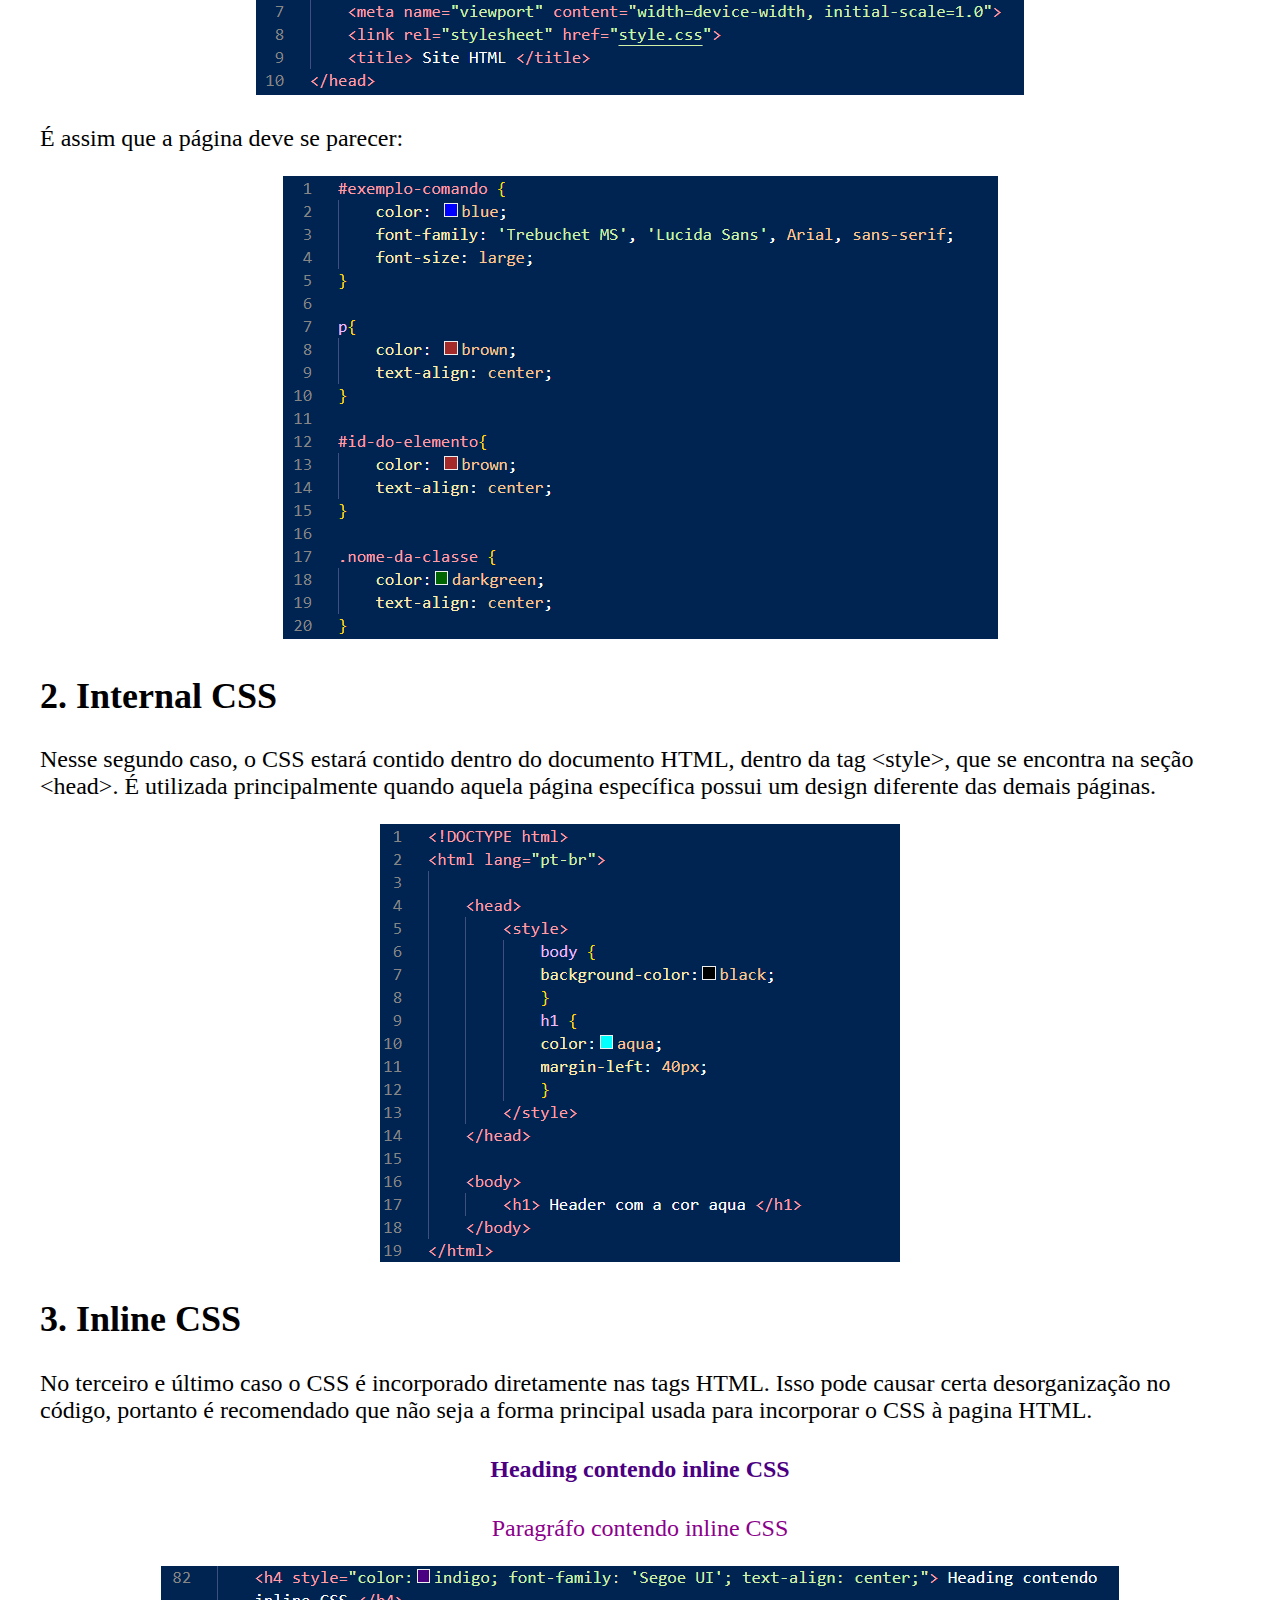
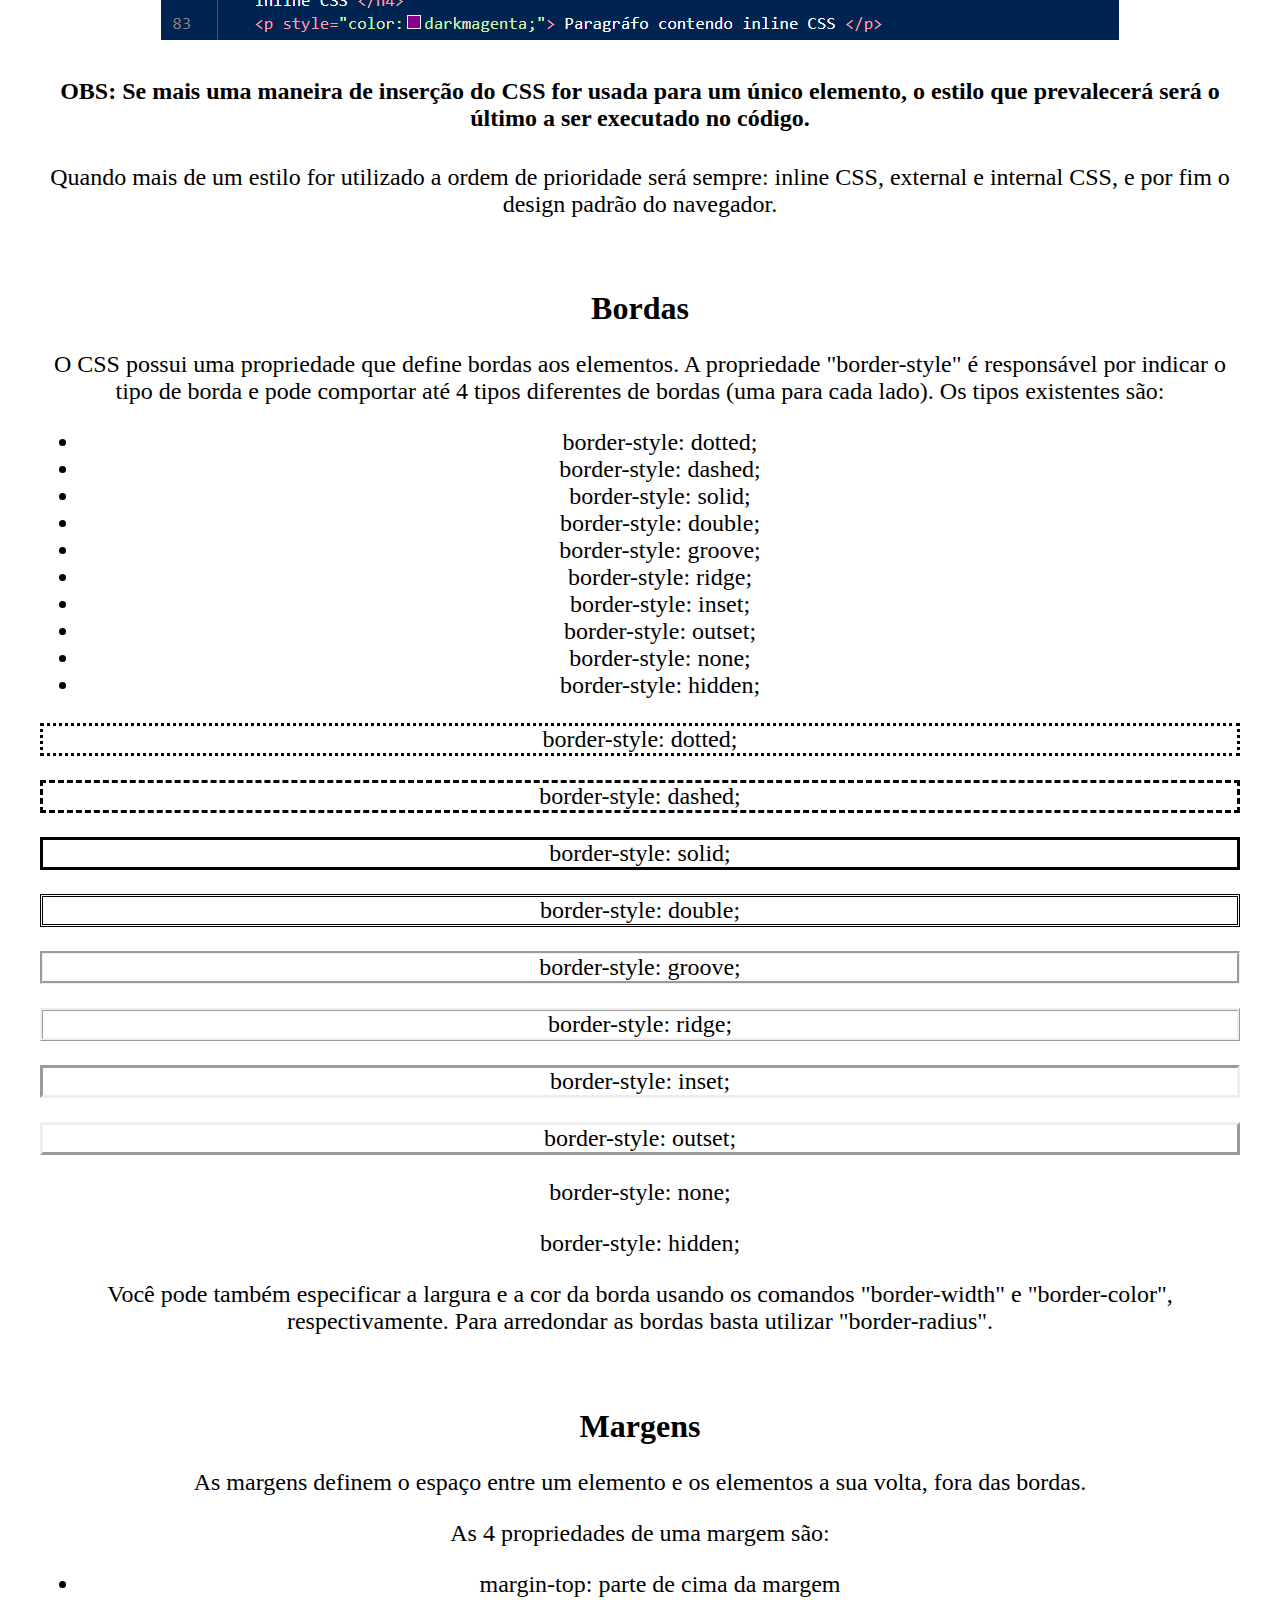
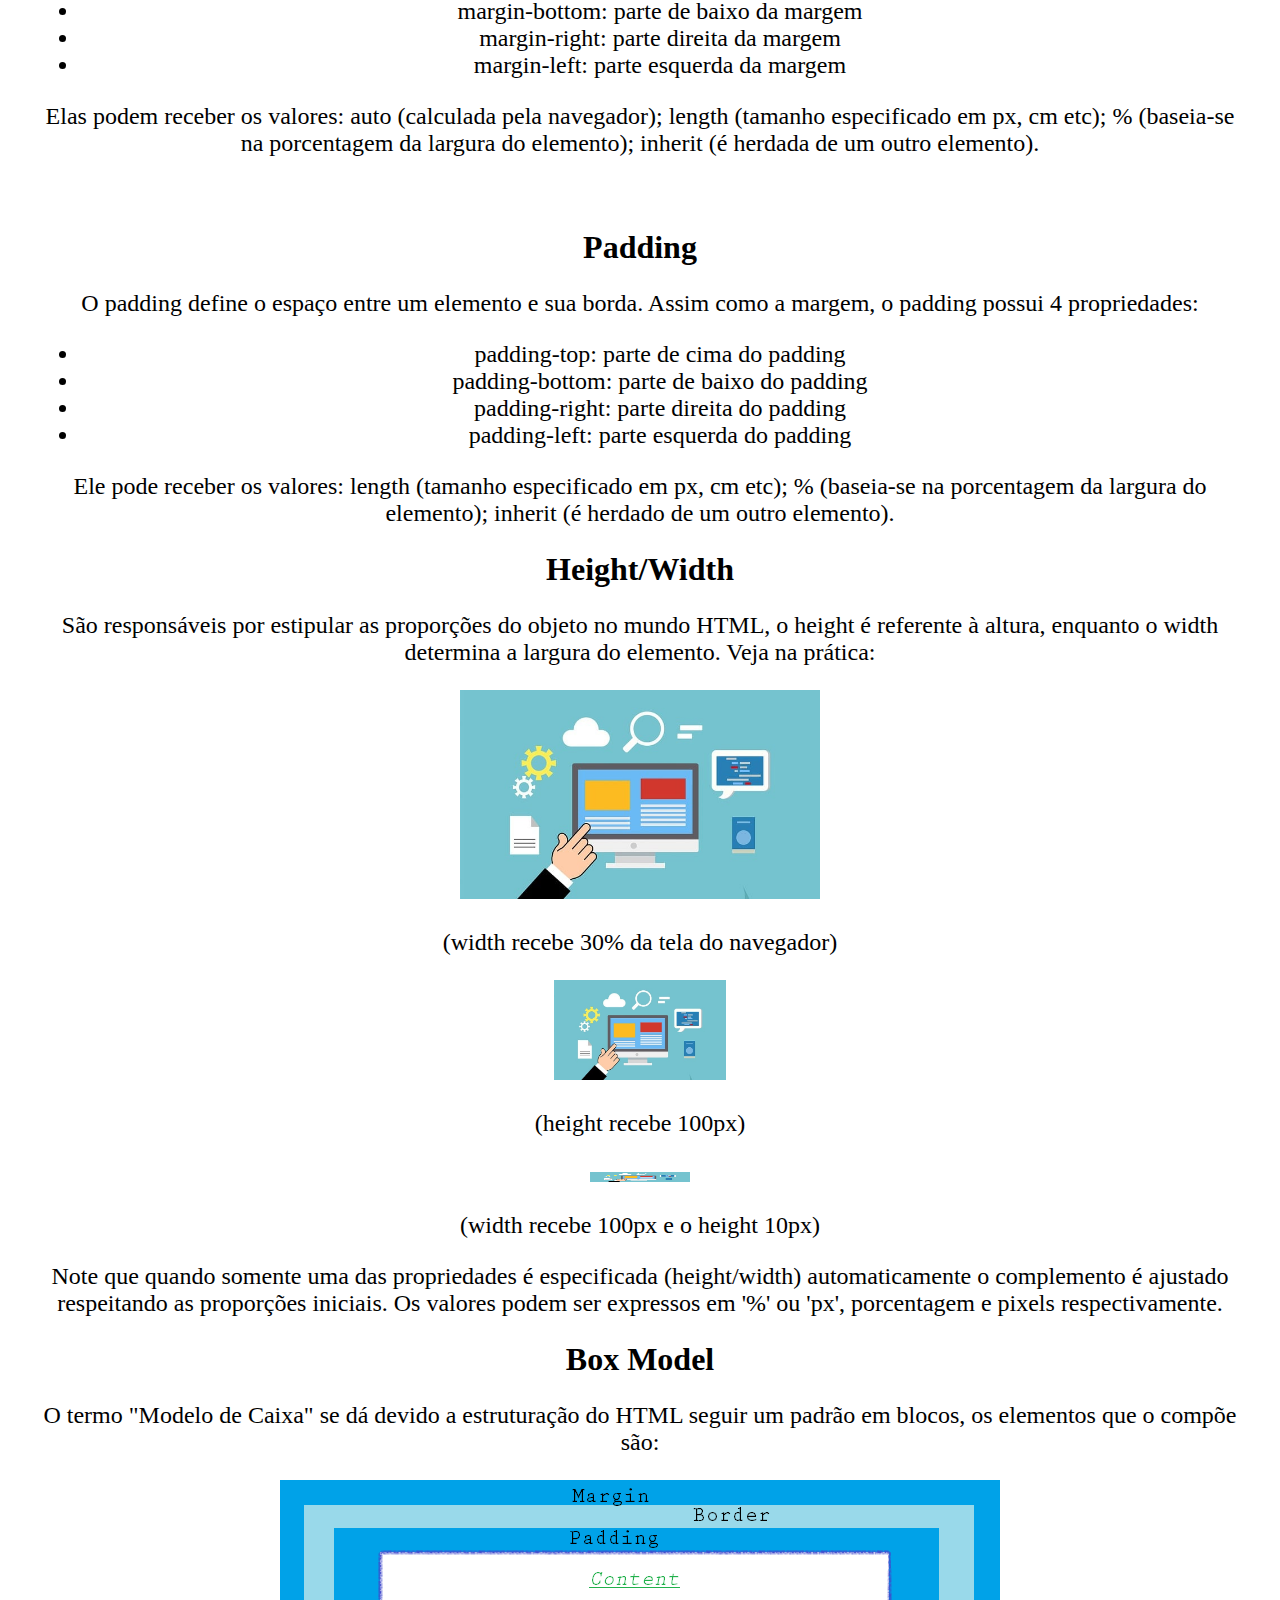
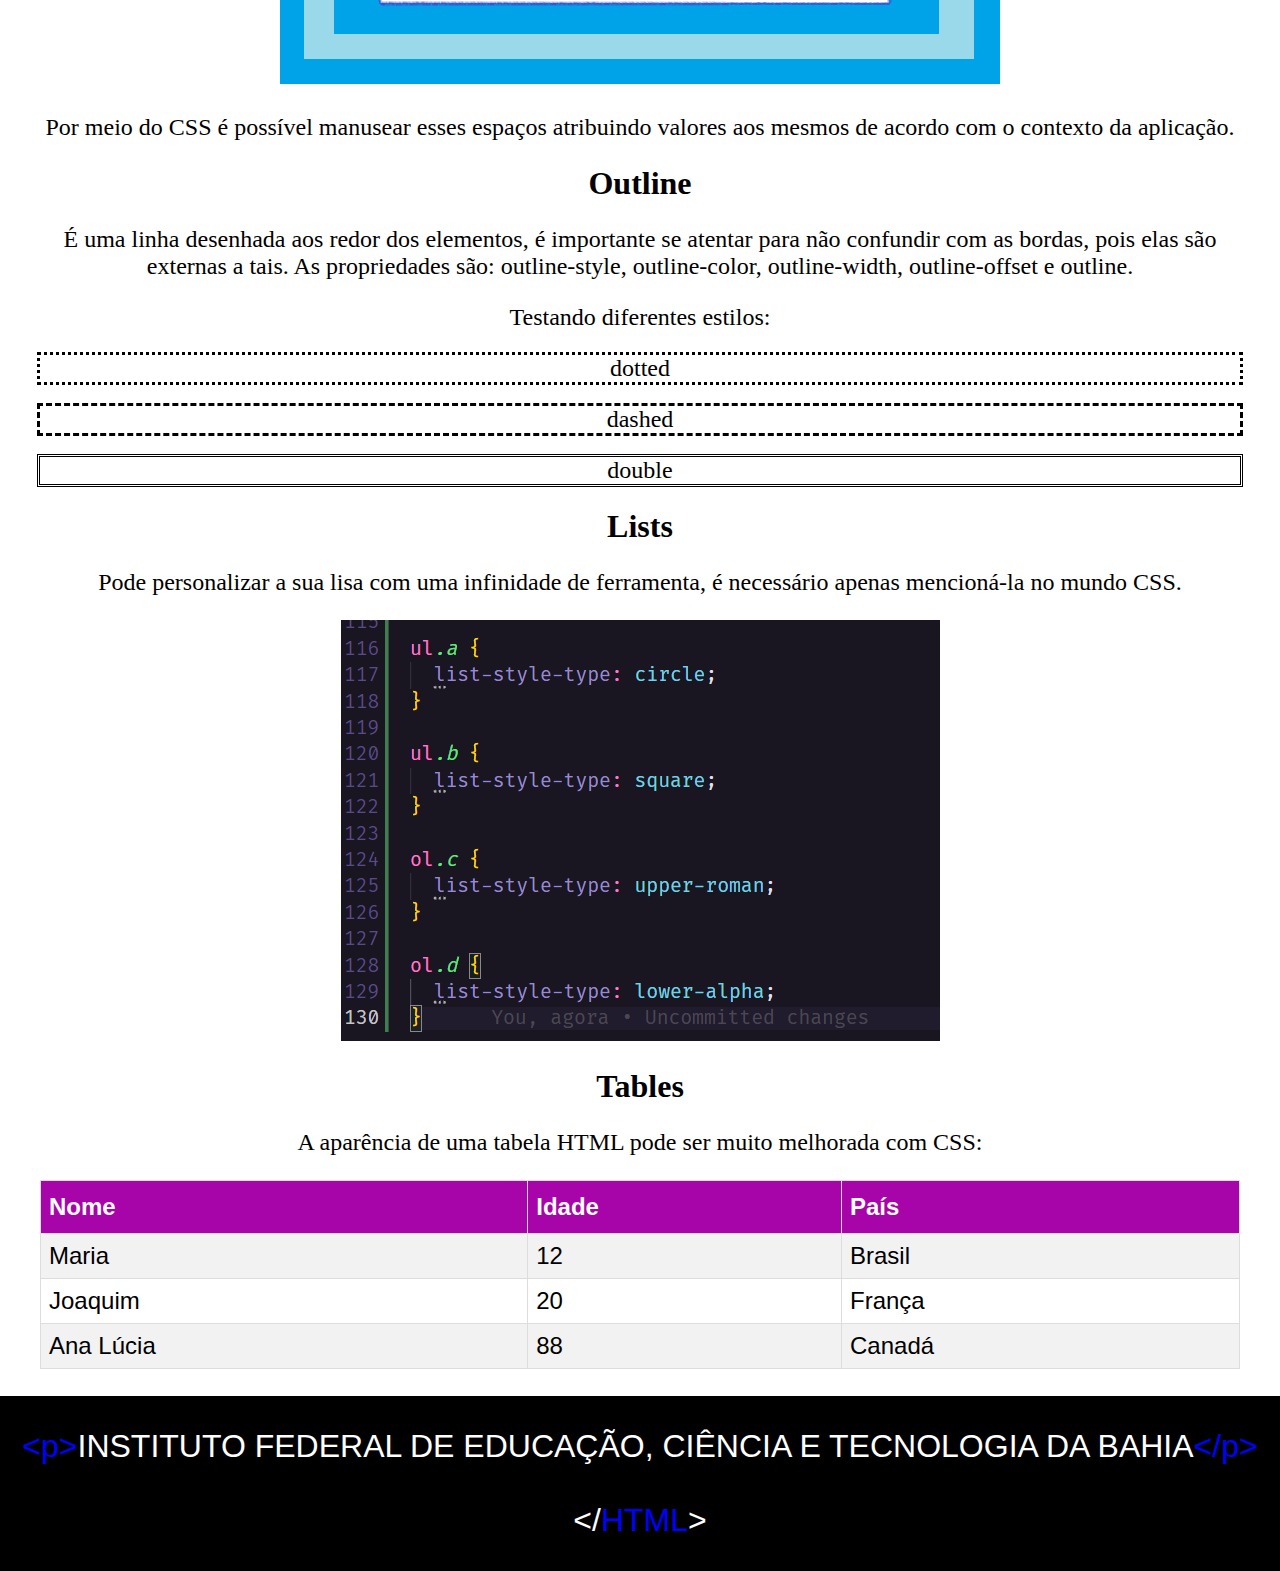
<file: teste.html>
<!DOCTYPE html>
<html lang="pt-br">
<head>
    <meta charset="UTF-8">
    <meta http-equiv="X-UA-Compatible" content="IE=edge">
    <meta name="viewport" content="width=device-width, initial-scale=1.0">
    <link rel="stylesheet" href="style.css" type="text/css">
    <title>CSS</title>
    <link rel="icon" href="imgs/conhecimento.png" type="image/x-icon">

</head>
<body>
    <center>
    <header>
       <font size = "12"> &lt;h1> <font color="white">HTML</font> &lt;/h1> </font>
    </header>

    <nav style = "background-color: rgb(36, 36, 85);" >
        <table>
            <tr>
            <th> <a href="inicio.html"> INÍCIO </a> </th> 
            <th> <a href="index.html"> HTML</a> </th>
            <th> <a class="active" href="css.html"> CSS </a> </th>
        </tr>       
        </table>
    </nav>
</center>
<br>

<div class="container">
<font size ="5">
<p> CSS é a sigla para Cascading Style Sheet, ou Folhas em Estilo Cascata. </p>

    <p> A função do CSS é estilizar os elementos HTML de forma simples e mais organizada. Dessa forma, todas as instruções sobre como esses elementos devem ser apresentados na tela podem ser feitas utilizando a tag &ltstyle&gt dentro do arquivo HTML ou em um arquivo separado, geralmente com o nome de "style.css"; isso facilita a manutenção das páginas web uma vez que temos o conteúdo da página separado dos comandos que irão compor o design desse conteúdo. </p>

    <center> <img src="img/style-css.png"> </center>
</font>

    <h1> Sintaxes </h1>
<font size ="5">
    <p> Para entender como o CSS indica o design de um elemento HTML precisamos entender como são compostas suas sintaxes: </p>

    <p> Todo comando em CSS precisa de um seletor seguido por um bloco, representado por chaves.</p>

    <p> O seletor é composto pela tag HTML que indicará quais partes da página, que estão dentro daquela tag, serão afetadas por aqueles comandos, como por exempo &lth1&gt, &ltp&gt &ltmark&gt etc. As declarações contidas no bloco que vem logo após o seletor devem conter a propriedade a ser alterada e o valor (característica) que você deseja atribuir a ela </p>

    <p id="exemplo-comando"> No exemplo abaixo podemos perceber a estrutura do comando CSS e os parâmetros que estão sendo aplicados a esse parágrafo aqui. </p>

    <center> <img src="img/exemplo-comando.png"> </center>

    <p> Nesse caso temos color, font-family e font-size como como as propriedades do parágrafo e logo em seguida os valores que serão atribuídos a elas para compor o design do parágrafo.</p>
    <br>
</font>

    <h1> Comentários </h1>
<font size ="5">
    <p> Comentários em CSS são indicados por /* e */ </p>
    <center> <img src="img/comentario-css.png"> </center>
    <br>
</font>

    <h1> Seletores </h1>
<font size ="5">
    <p> Os seletores em CSS são usados como uma forma de identificar quais os elementos que devem receber aquelas características, uma vez que as tags podem ser utilizadas mais de uma vez na página web. Vamos ver agora alguns tipos de seletores e suas funções: </p>

    <p> Utilizar apenas a tag como seletor implica que todos os conteúdos que utilizam aquela tag receberão aqueles valores. Nesse caso não há distinção entre os diferentes usos daquela tag, então ela padroniza todos os conteúdos de uma única vez. </p>

    <center> <img src="img/seletor-tag.png"> </center>

    <p> O seletor id utiliza o id de um elemento HTML para identificar qual conteúdo dentre todos que compartilham a mesma tag deve receber aqueles valores. Seu propósito é selecionar um único conteúdo e aplicar esses parâmetros únicos a ele, para fazer isso basta adicionar uma hashtag (#) seguido do id do elemento. </p>
    <p> OBS: É importante ter em mente que o nome do id não pode começar com um número.</p>

    <center> <img src="img/seletor-id.png"> </center>

    <p> O seletor class faz a seleção de elementos HTML que possuem uma classe específica atribuída a ele. Para fazer isso basta adicionar um ponto (.) seguido do nome da classe que você deu aos elementos que deseja estilizar. </p>
    <p> Diferente do seletor id, o seletor class é usado para atribuir o mesmo estilo a diferentes elementos HTML, fazendo isso uma única vez para que não haja repetição desnecessária de código e traga mais eficácia na hora de utilizar o CSS. </p>

    <h3 class="nome-da-classe"> Heading de exemplo do seletor class </h3>
    <p class="nome-da-classe"> Parágrafo de exemplo do seletor class </p>

    <center> <img src="img/html-seletor-class.png"> </center> <br>
    <center> <img src="img/css-seletor-class.png"> </center>

    <p> Se desejar, você pode também especificar as tags que deverão ser afetadas pelo seletor class, por exemplo: utilizar o comando p.nome-da-classe indica que apenas os paragráfos irão receber aqueles parâmetros, mesmo que outras tags também estejam designadas essa classe. Pode-se também atribuir duas classes a um mesmo elemento, basta apenas indicar o nome das duas no class="". </p>

    <p> Para selecionar todos os elementos HTML de uma determinada página basta apenas usar um asterisco (*) como seletor, e para agrupar diferentes elementos que possuem os mesmos valores de estilo basta indicar as tags dos mesmos na posição do seletor, separando-as por vírgulas.  </p>
    <br>
</font>

    <h1> Como inserir o CSS no código HTML </h1>
<font size ="5">
    <p> Existem três maneiras de inserir o CSS dentro de um código HTML, são elas: external CSS, internal CSS e inline CSS </p>

    <h2> 1. External CSS </h2>

    <p> Nesse primeiro caso, o CSS está contido em uma página diferente, referenciada com a tag &ltlink&gt na seção &lthead&gt do documento HTML. Essa página é destinada apenas a CSS e portanto não deve conter códigos em HTML. </p>
    <center> <img src="img/external-css.png"> </center>

    <p> É assim que a página deve se parecer: </p>
    <center> <img src="img/pagina-css.png"> </center>

    <h2> 2. Internal CSS </h2>

    <p> Nesse segundo caso, o CSS estará contido dentro do documento HTML, dentro da tag &ltstyle&gt, que se encontra na seção &lthead&gt. É utilizada principalmente quando aquela página específica possui um design diferente das demais páginas. </p>
    <center> <img src="img/internal-css.png"> </center>

    <h2> 3. Inline CSS </h2>

    <p> No terceiro e último caso o CSS é incorporado diretamente nas tags HTML. Isso pode causar certa desorganização no código, portanto é recomendado que não seja a forma principal usada para incorporar o CSS à pagina HTML. </p>

    <h4 style="color:indigo; font-family: 'Segoe UI'; text-align: center;"> Heading contendo inline CSS </h4>
    <center> <p style="color:darkmagenta;"> Paragráfo contendo inline CSS </p> <center>
    <center> <img src="img/inline-css.png"> </center>

    <h4> OBS: Se mais uma maneira de inserção do CSS for usada para um único elemento, o estilo que prevalecerá será o último a ser executado no código. </h4>

    <p> Quando mais de um estilo for utilizado a ordem de prioridade será sempre: inline CSS, external e internal CSS, e por fim o design padrão do navegador. </p>
    <br>
</font>

    <h1> Bordas </h1>
<font size ="5">
    <p> O CSS possui uma propriedade que define bordas aos elementos. A propriedade "border-style" é responsável por indicar o tipo de borda e pode comportar até 4 tipos diferentes de bordas (uma para cada lado). Os tipos existentes são: </p>

    <ul> 
        <li> border-style: dotted;  </li>
        <li> border-style: dashed;  </li>
        <li> border-style: solid; </li>
        <li> border-style: double;  </li>
        <li> border-style: groove;  </li>
        <li> border-style: ridge; </li>
        <li> border-style: inset;  </li>
        <li> border-style: outset;  </li>
        <li> border-style: none; </li>
        <li> border-style: hidden; </li>
    </ul>

    <center> <p id="dotted"> border-style: dotted; </p>
      <p id="dashed"> border-style: dashed; </p>
      <p id="solid"> border-style: solid; </p>
      <p id="double"> border-style: double; </p>
      <p id="groove"> border-style: groove; </p>
      <p id="ridge"> border-style: ridge; </p>
      <p id="inset"> border-style: inset; </p>
      <p id="outset"> border-style: outset; </p>
      <p id="none"> border-style: none; </p>
      <p id="hidden"> border-style: hidden; </p> </center>


    <p> Você pode também especificar a largura e a cor da borda usando os comandos "border-width" e "border-color", respectivamente. Para arredondar as bordas basta utilizar "border-radius".</p>
    <br>
</font>

    <h1> Margens </h1>
<font size ="5">
    <p> As margens definem o espaço entre um elemento e os elementos a sua volta, fora das bordas. </p>

    <p> As 4 propriedades de uma margem são: </p>
    
    <ul>
        <li> margin-top: parte de cima da margem </li>
        <li> margin-bottom: parte de baixo da margem </li>
        <li> margin-right: parte direita da margem </li>
        <li> margin-left: parte esquerda da margem  </li>
    </ul>

    <p> Elas podem receber os valores: auto (calculada pela navegador); length (tamanho especificado em px, cm etc); % (baseia-se na porcentagem da largura do elemento); inherit (é herdada de um outro elemento). </p>
    <br>
</font>

    <h1> Padding </h1>
<font size ="5">
    <p> O padding define o espaço entre um elemento e sua borda. Assim como a margem, o padding possui 4 propriedades: </p>
    <ul>
        <li> padding-top: parte de cima do padding </li>
        <li> padding-bottom: parte de baixo do padding </li>
        <li> padding-right: parte direita do padding </li>
        <li> padding-left: parte esquerda do padding  </li>
    </ul>

    <p> Ele pode receber os valores: length (tamanho especificado em px, cm etc); % (baseia-se na porcentagem da largura do elemento); inherit (é herdado de um outro elemento). </p>
</font>

<h1> Height/Width </h1>
<font size ="5">
    <p> São responsáveis por estipular as proporções do objeto no mundo HTML, o height é referente à altura, enquanto o width determina a largura do elemento. Veja na prática: </p>
    <img style="width: 30%;" src="img/web.jpg">
    <p>(width recebe 30% da tela do navegador)</p>
    <img style="height: 100px;" src="img/web.jpg">
    <p>(height recebe 100px)</p>
    <img style="width: 100px; height: 10px;" src="img/web.jpg">
    <p>(width recebe 100px e o height 10px)</p>
    <p> Note que quando somente uma das propriedades é especificada (height/width) automaticamente o complemento é ajustado respeitando as proporções iniciais. Os valores podem ser expressos em '%' ou 'px', porcentagem e pixels respectivamente. </p>
</font>

<h1> Box Model </h1>
<font size ="5">
    <p> O termo "Modelo de Caixa" se dá devido a estruturação do HTML seguir um padrão em blocos, os elementos que o compõe são: </p>
    
    <img src="img/box.png">

    <p> Por meio do CSS é possível manusear esses espaços atribuindo valores aos mesmos de acordo com o contexto da aplicação. </p>
</font>

<h1> Outline </h1>
<font size ="5">
    <p> É uma linha desenhada aos redor dos elementos, é importante se atentar para não confundir com as bordas, pois elas são externas a tais. As propriedades são: outline-style, outline-color, outline-width, outline-offset e outline. </p>
    <p>Testando diferentes estilos:</p>
    <p style="outline-style: dotted;">dotted</p>
    <p style="outline-style: dashed;">dashed</p>
    <p style="outline-style: double;">double</p>
 
</font>

<h1> Lists </h1>
<font size ="5">
    <p> Pode personalizar a sua lisa com uma infinidade de ferramenta, é necessário apenas mencioná-la no mundo CSS. </p>
    <img src="img/lista.png">
</font>

<h1> Tables </h1>
<font size ="5">
    <p> A aparência de uma tabela HTML pode ser muito melhorada com CSS: </p>
    <table id="customers">
        <tr>
          <th>Nome</th>
          <th>Idade</th>
          <th>País</th>
        </tr>
        <tr>
          <td>Maria</td>
          <td>12</td>
          <td>Brasil</td>
        </tr>
        <tr>
          <td>Joaquim</td>
          <td>20</td>
          <td>França</td>
        </tr>
        <tr>
          <td>Ana Lúcia</td>
          <td>88</td>
          <td>Canadá</td>
        </tr>
        
      </table>
      <br>
      </font>

</div>
<font size ="6">
    <footer>
        <dl>
          <dt> <font color= "blue">&lt;p></font>INSTITUTO FEDERAL DE EDUCAÇÃO, CIÊNCIA E TECNOLOGIA DA BAHIA<font color= "blue">&lt;/p></font></dt>
          <br>
          <dt> &lt;/<font color= "blue">HTML</font>></dt>
        </dl>
    </footer>
    </font>
    </body>
</html>
</file>
<file: style.css>
body{
    background-color:white;
    margin: 0%;
    width: 100%;
  }
  header{
    color: rgb(42, 103, 182);
    font-family:'Trebuchet MS', 'Lucida Sans Unicode', 'Lucida Grande', 'Lucida Sans', Arial, sans-serif;
    text-align: center;
    background-color: black;
    margin-top: auto;
    margin-bottom: auto;
    padding-top: 30px;
    padding-bottom: 30px;
    
  }
  .container {
    width: 1200px;
    margin: auto;
  }

  .container #ajeitar{
    text-align:justify;
    width: 1200px;
    position: relative;
  }
  nav {
    padding-top: 10px;
    padding-bottom: 10px;
}
a {
  font-size:x-large;
  color: white;
  text-decoration: none;
  padding-left: 70px;
  padding-right: 146px;
  align-items: center;
}
#exemplo-comando {
  color: blue;
  font-family: 'Trebuchet MS', 'Lucida Sans', Arial, sans-serif;
  font-size: large;
}
/* Isso é um comentário em CSS */
.nome-da-classe {
  color:darkgreen;
  text-align: center;
}
/* Comentários podem se extender 
por mais de uma linha */
#dotted{
  border-style: dotted;
}
#dashed{
  border-style: dashed;
}
#solid{
  border-style: solid;
}
#double{
  border-style: double;
}
#groove{
  border-style: groove;
}
#ridge{
  border-style: ridge;
}
#inset{
  border-style: inset;
}
#outset{
  border-style: outset;
}
#none{
  border-style: none;
}
#hidden{
  border-style: hidden;
}
  
footer{ 
  display: table;
  width:100%;
  text-align: center;
  padding-top: 0px;
  padding-bottom: 0px;
  background-color:black;
  color:white;
  font-family:'Franklin Gothic Medium', 'Arial Narrow', Arial, sans-serif;
}

#customers {
  font-family: Arial, Helvetica, sans-serif;
  border-collapse: collapse;
  width: 100%;
}

#customers td, #customers th {
  border: 1px solid #ddd;
  padding: 8px;
}

#customers tr:nth-child(even){background-color: #f2f2f2;}

#customers tr:hover {background-color: #ddd;}

#customers th {
  padding-top: 12px;
  padding-bottom: 12px;
  text-align: left;
  background-color: #a704aa;
  color: white;
}
</file>
